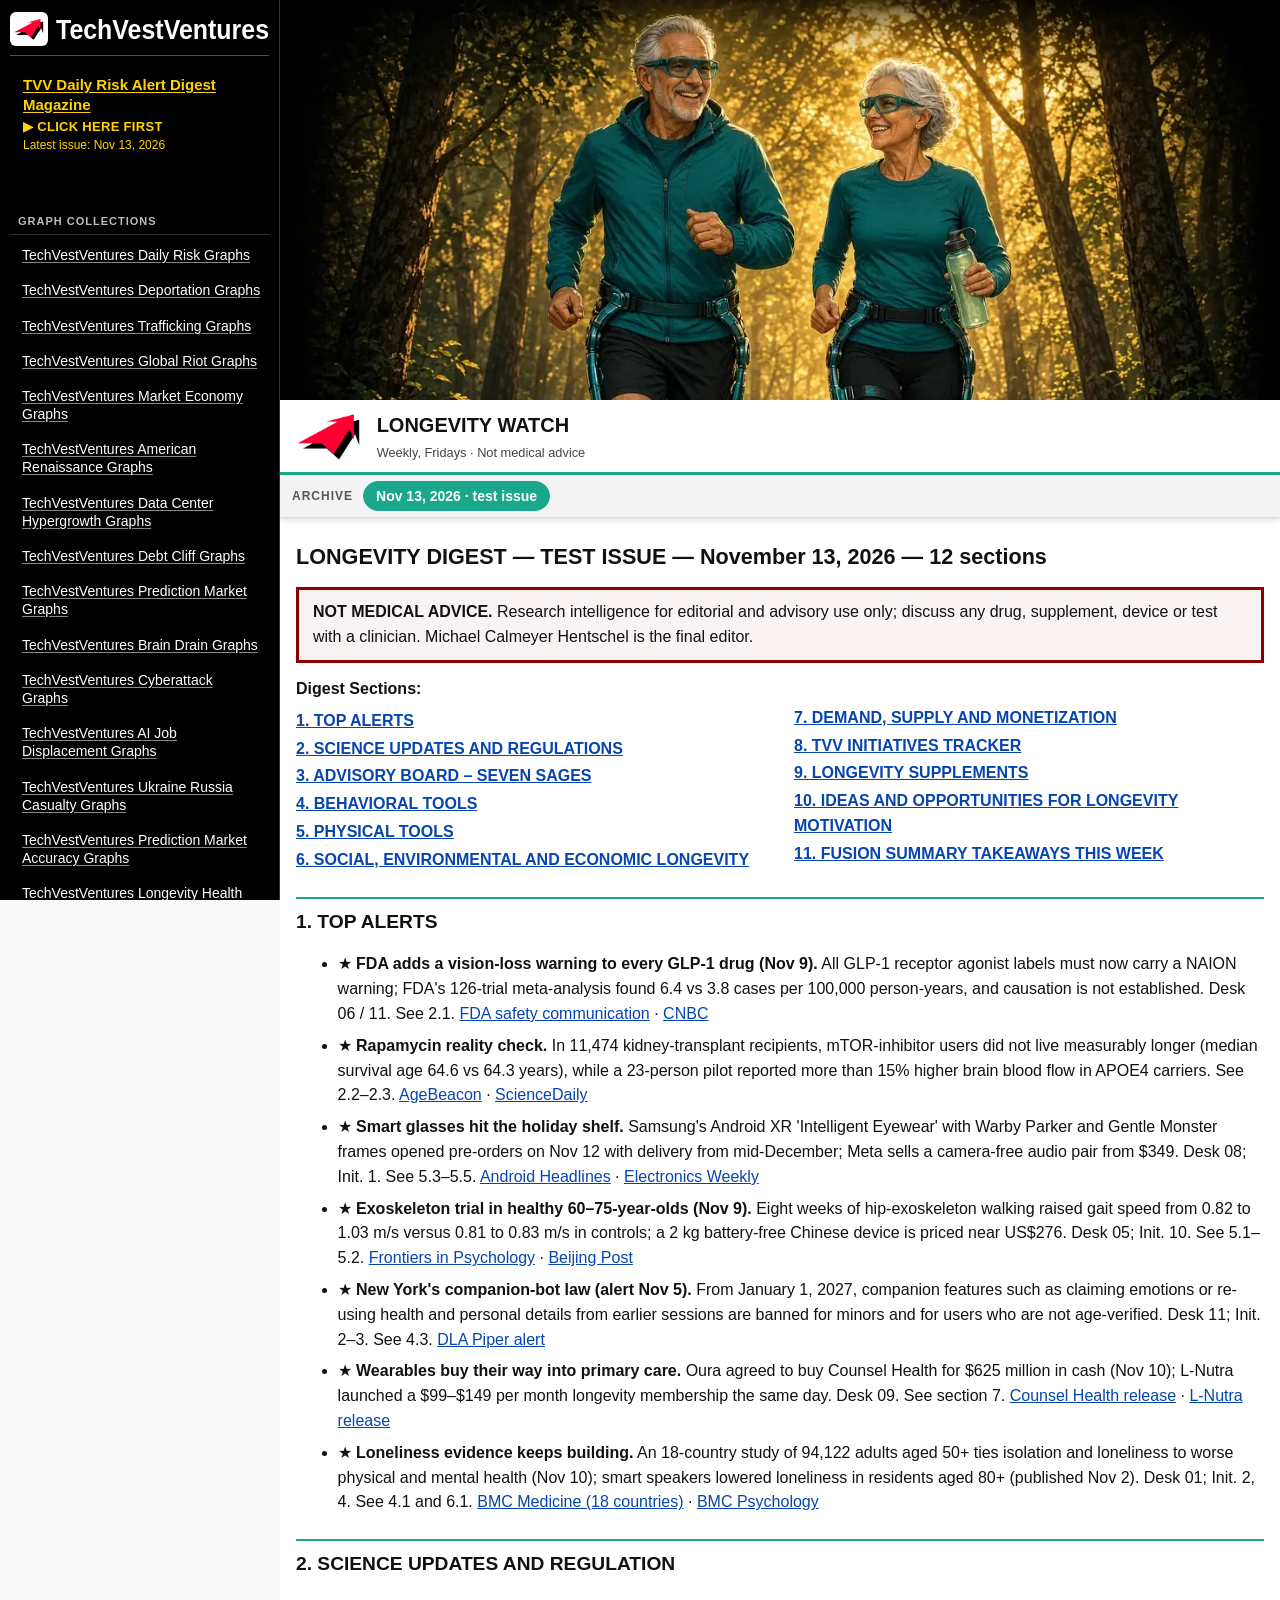
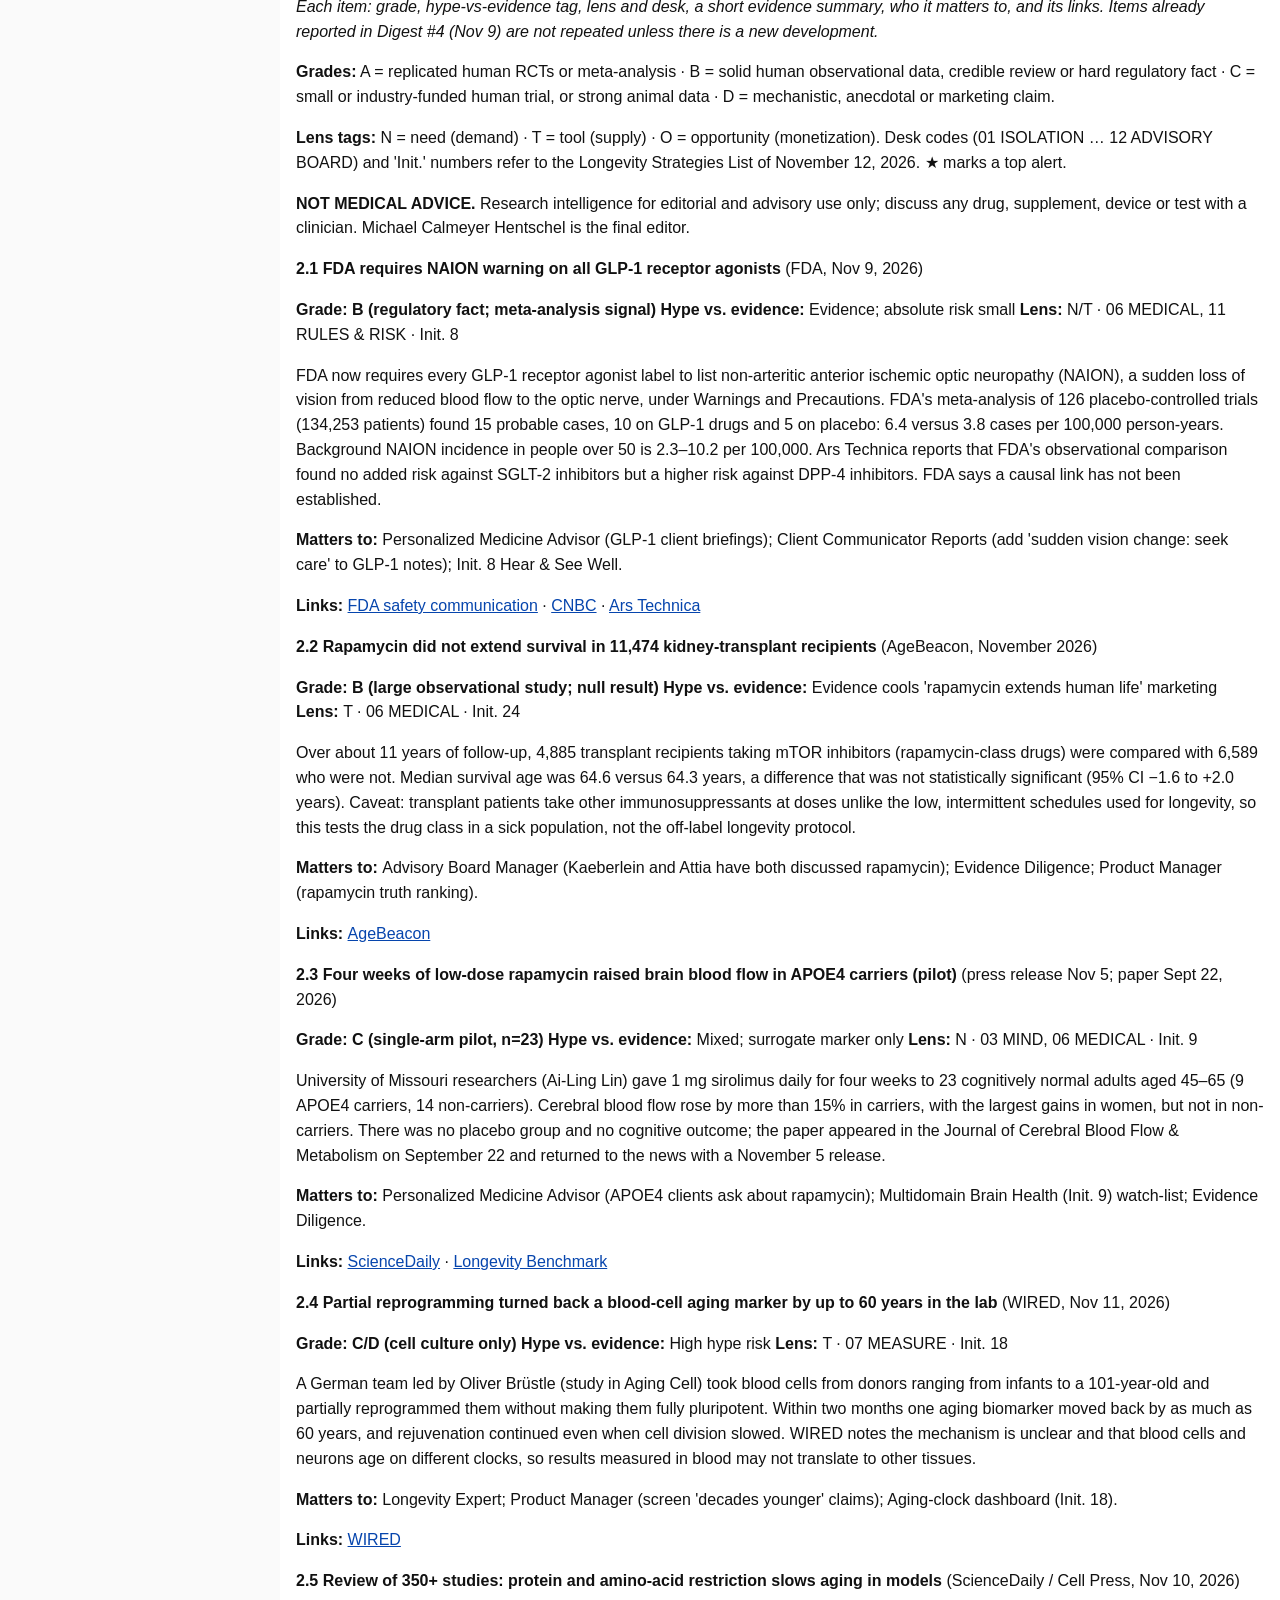
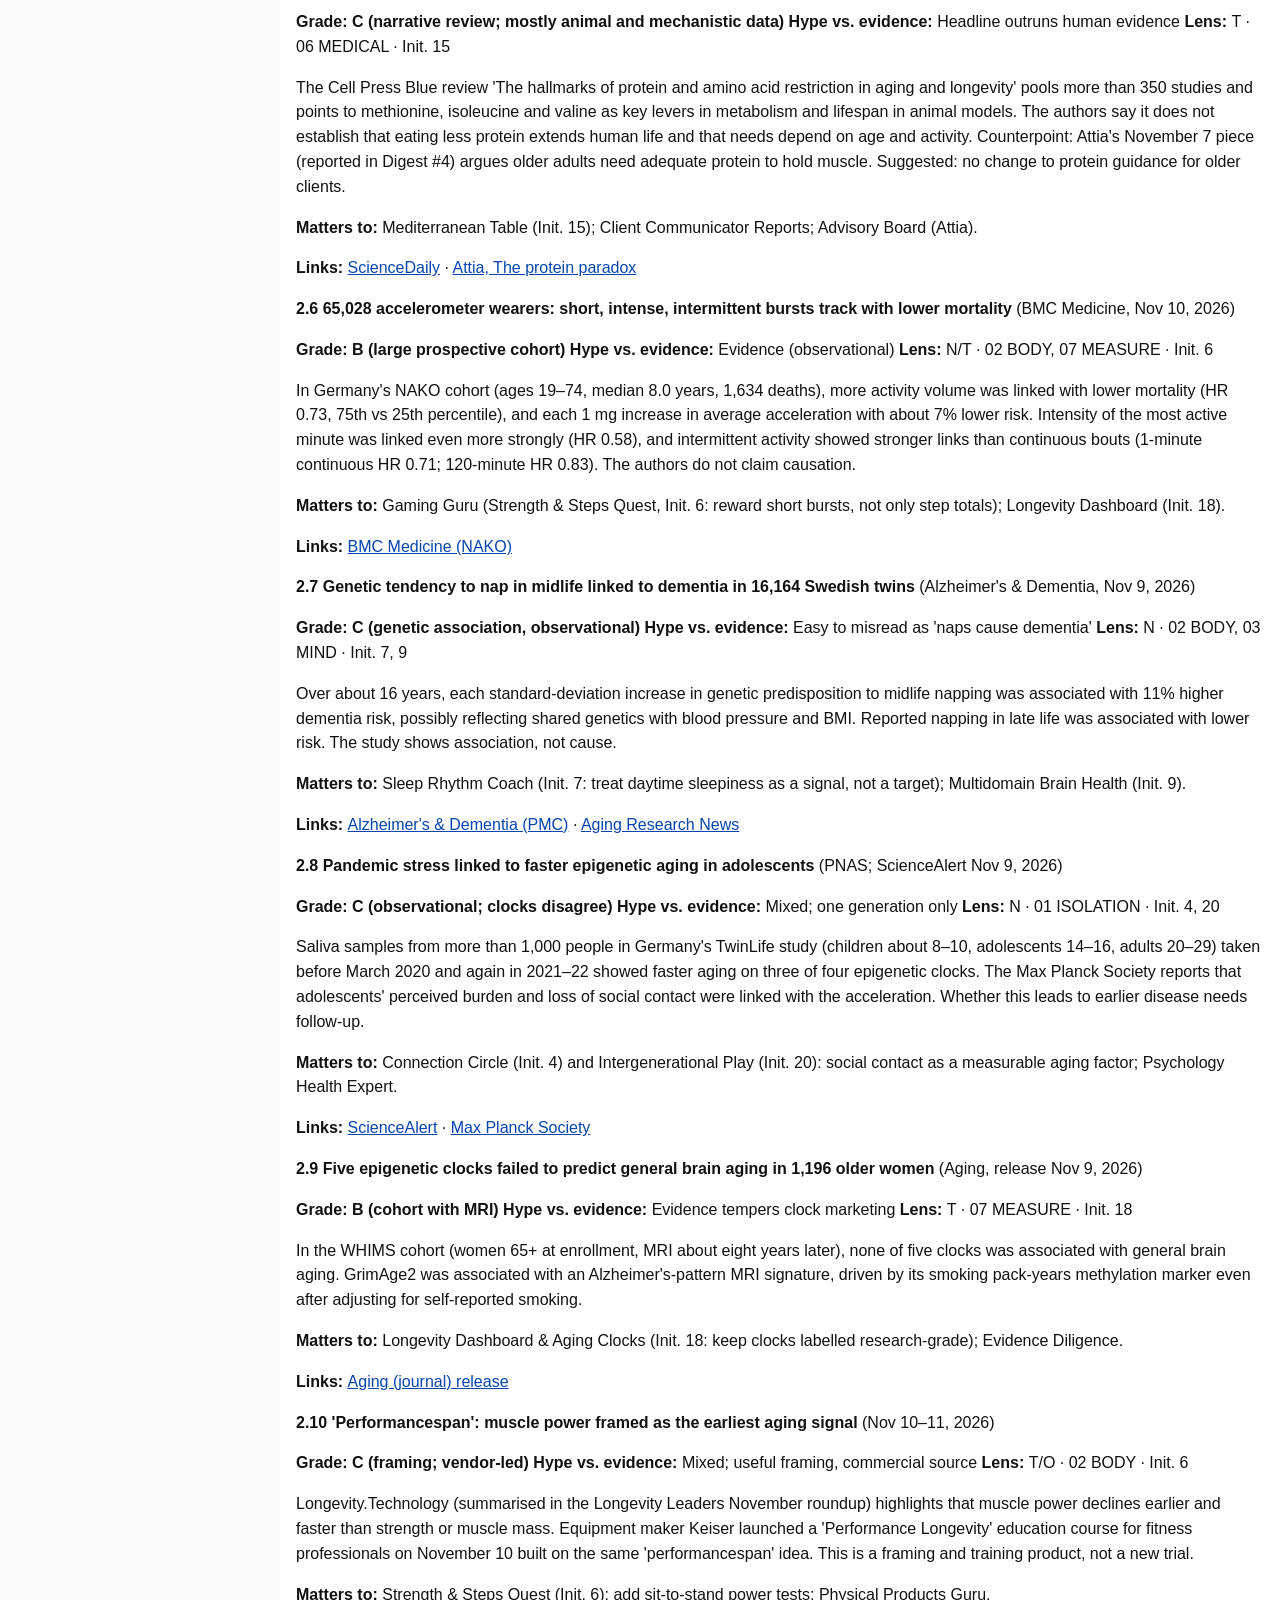
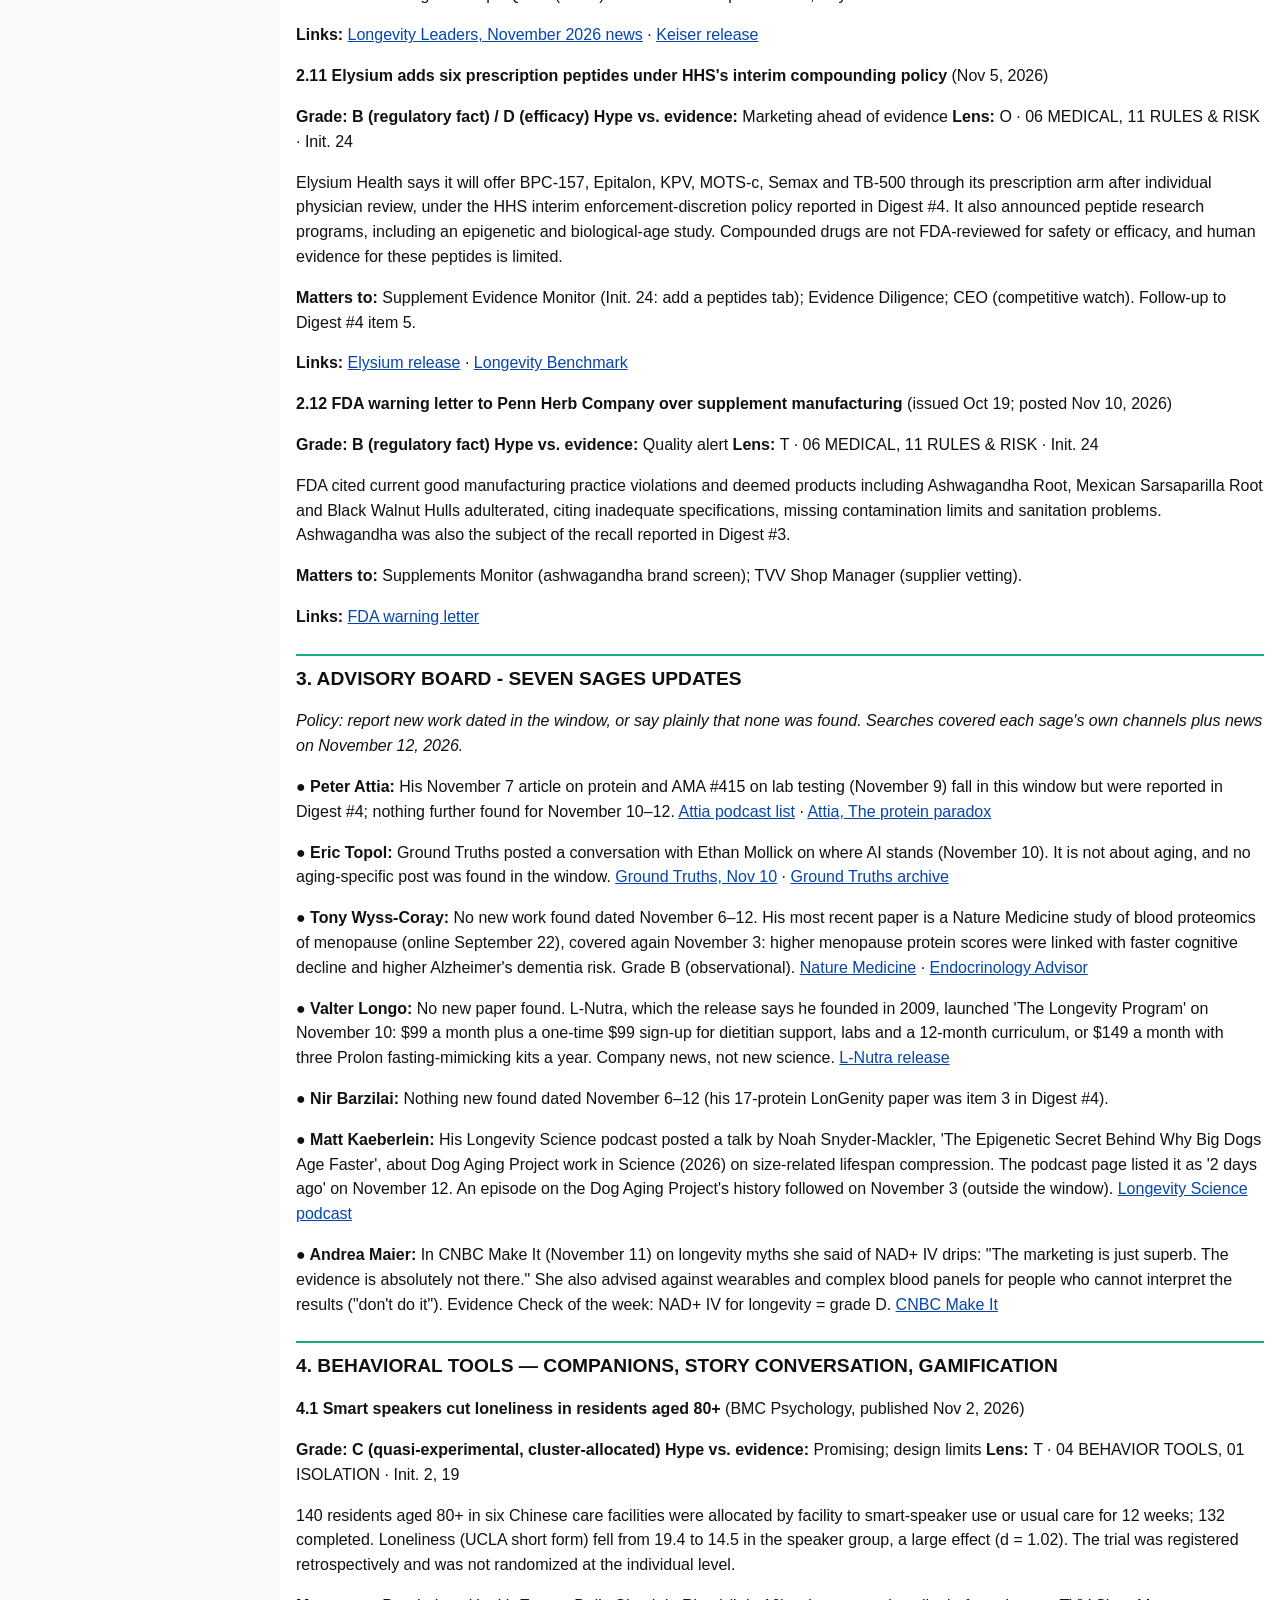
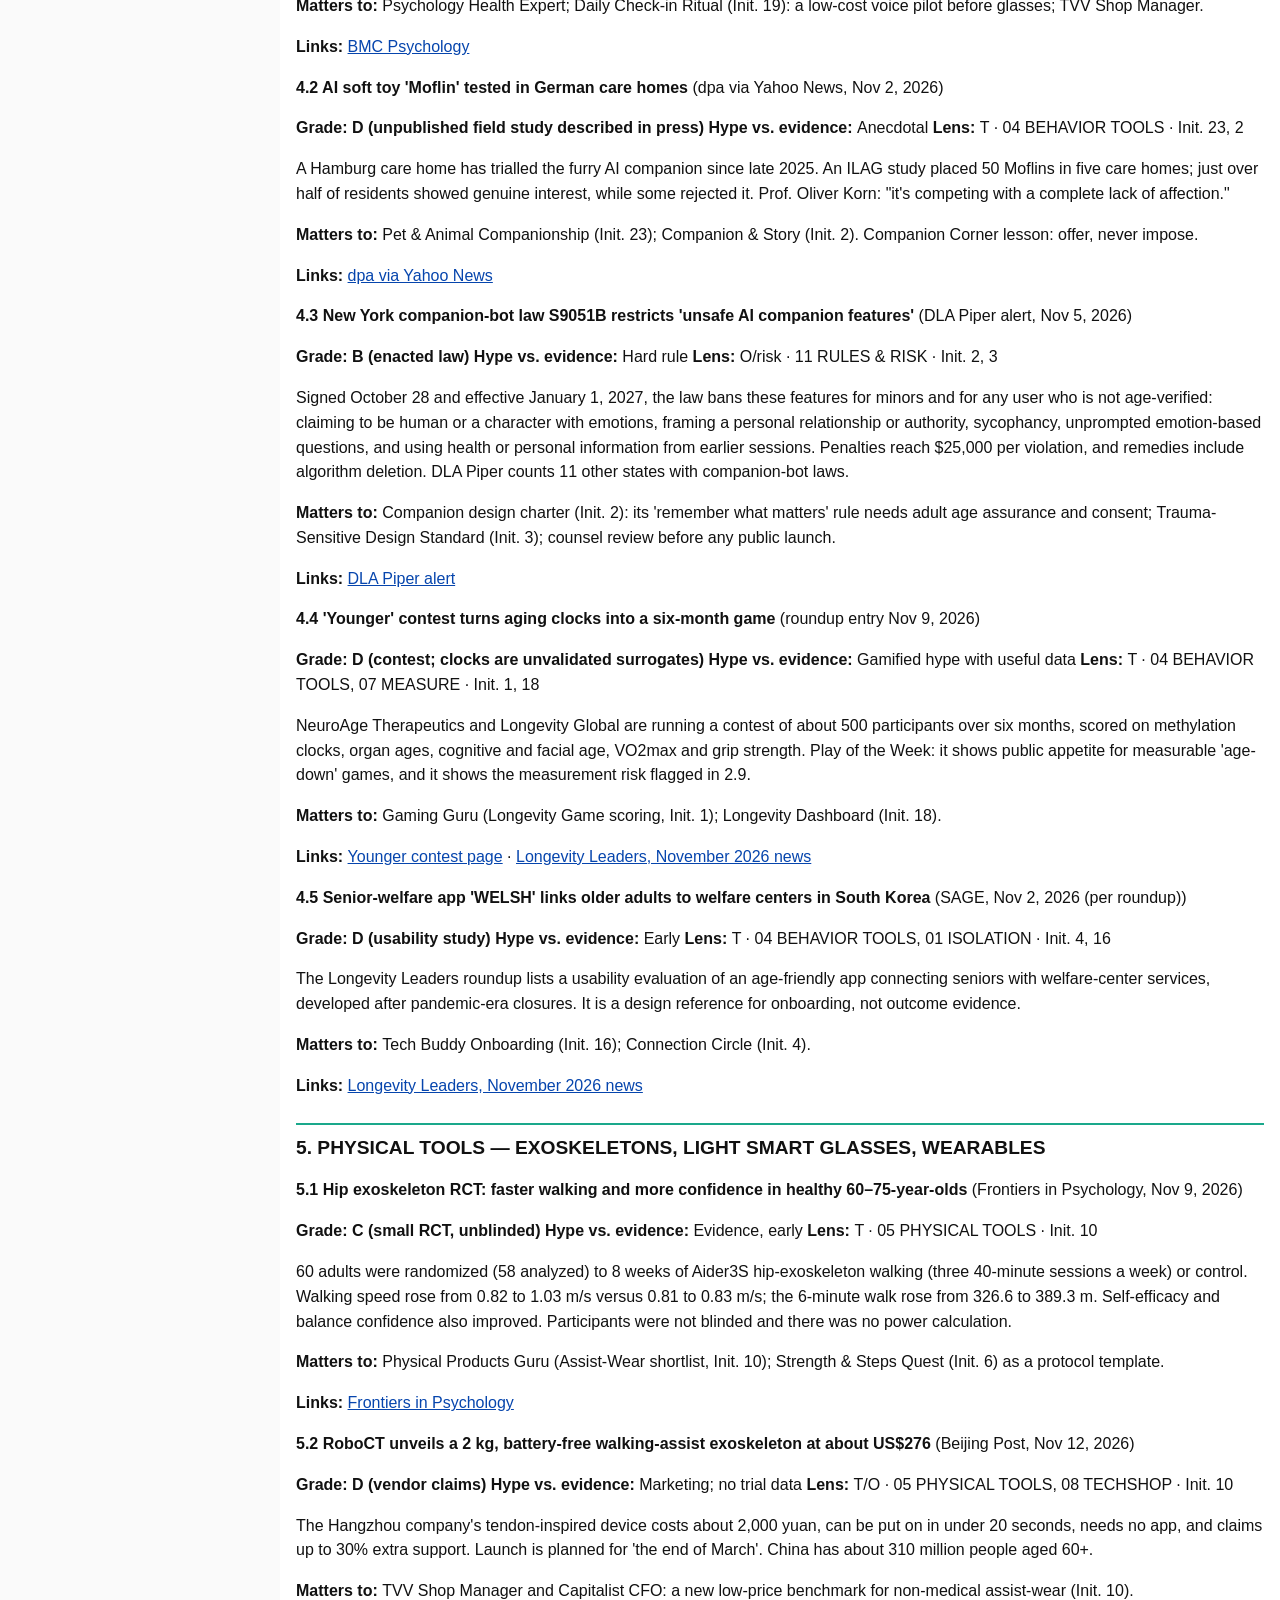
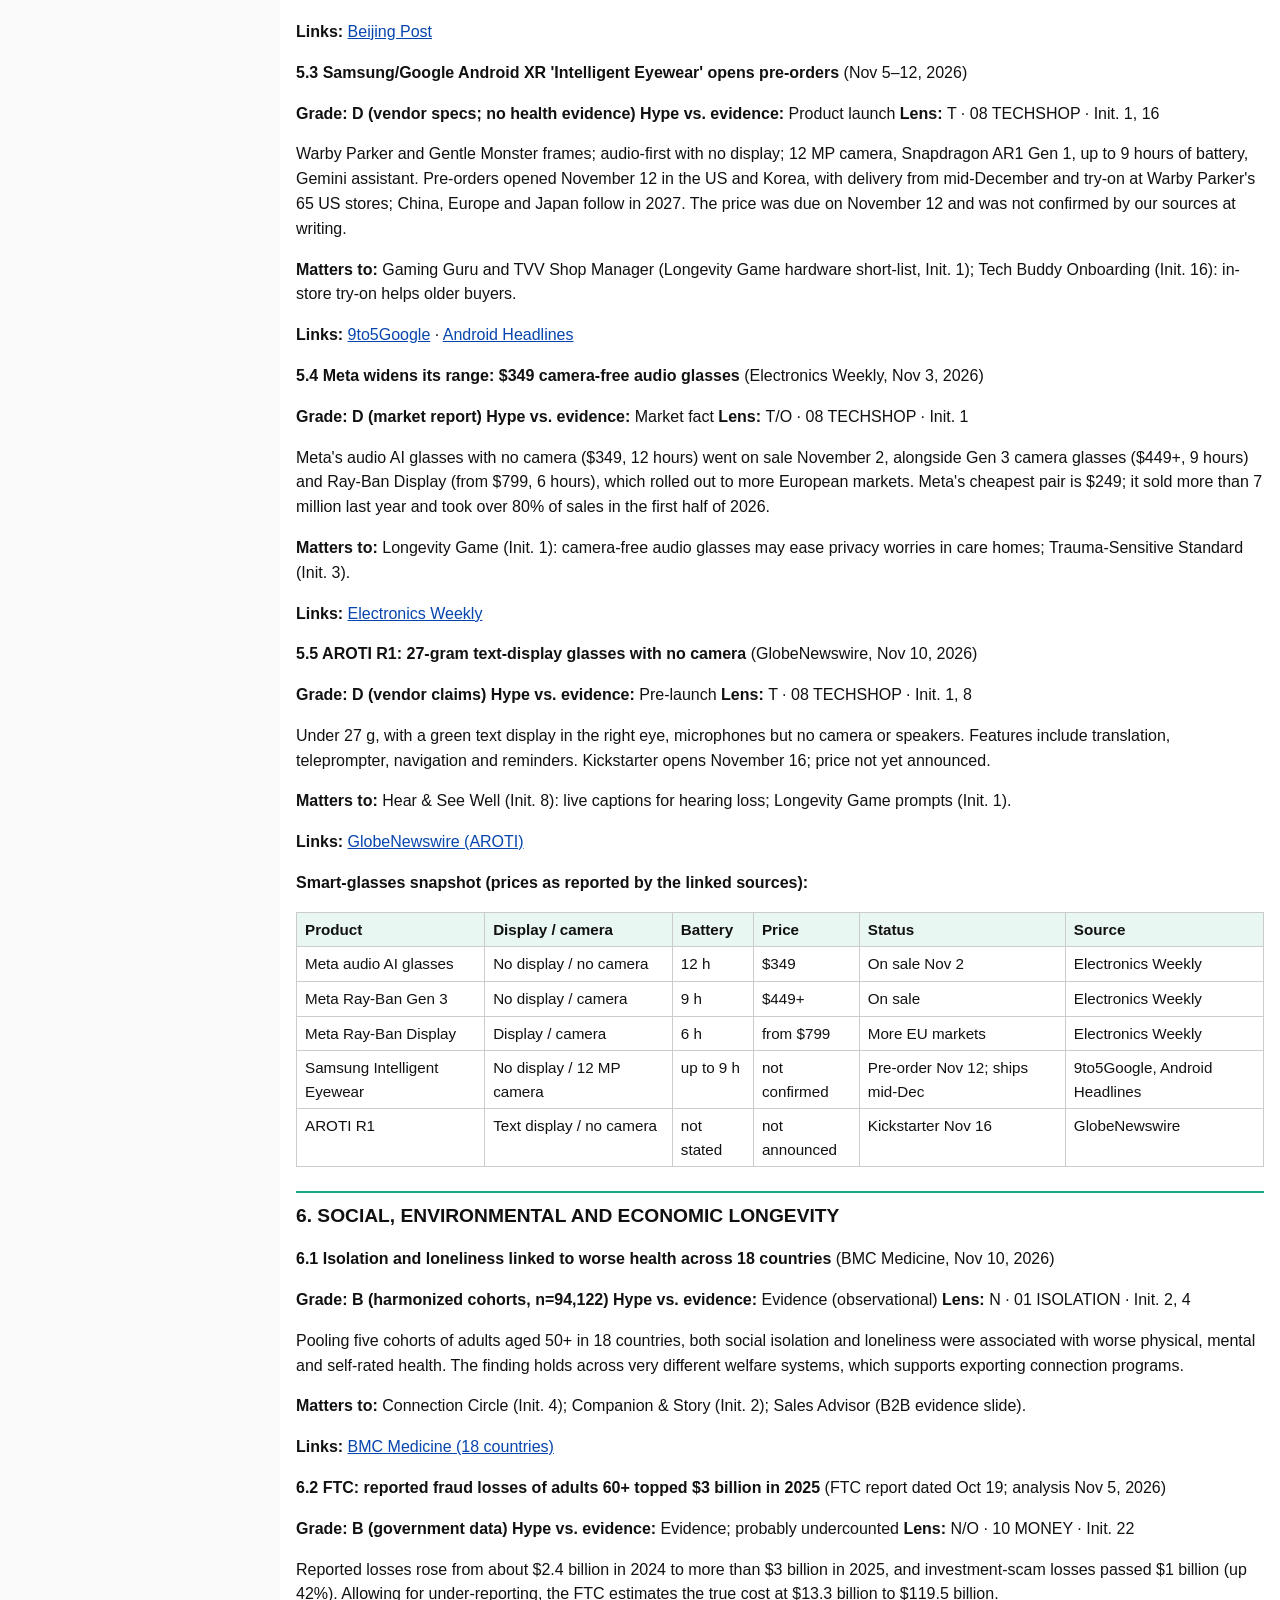
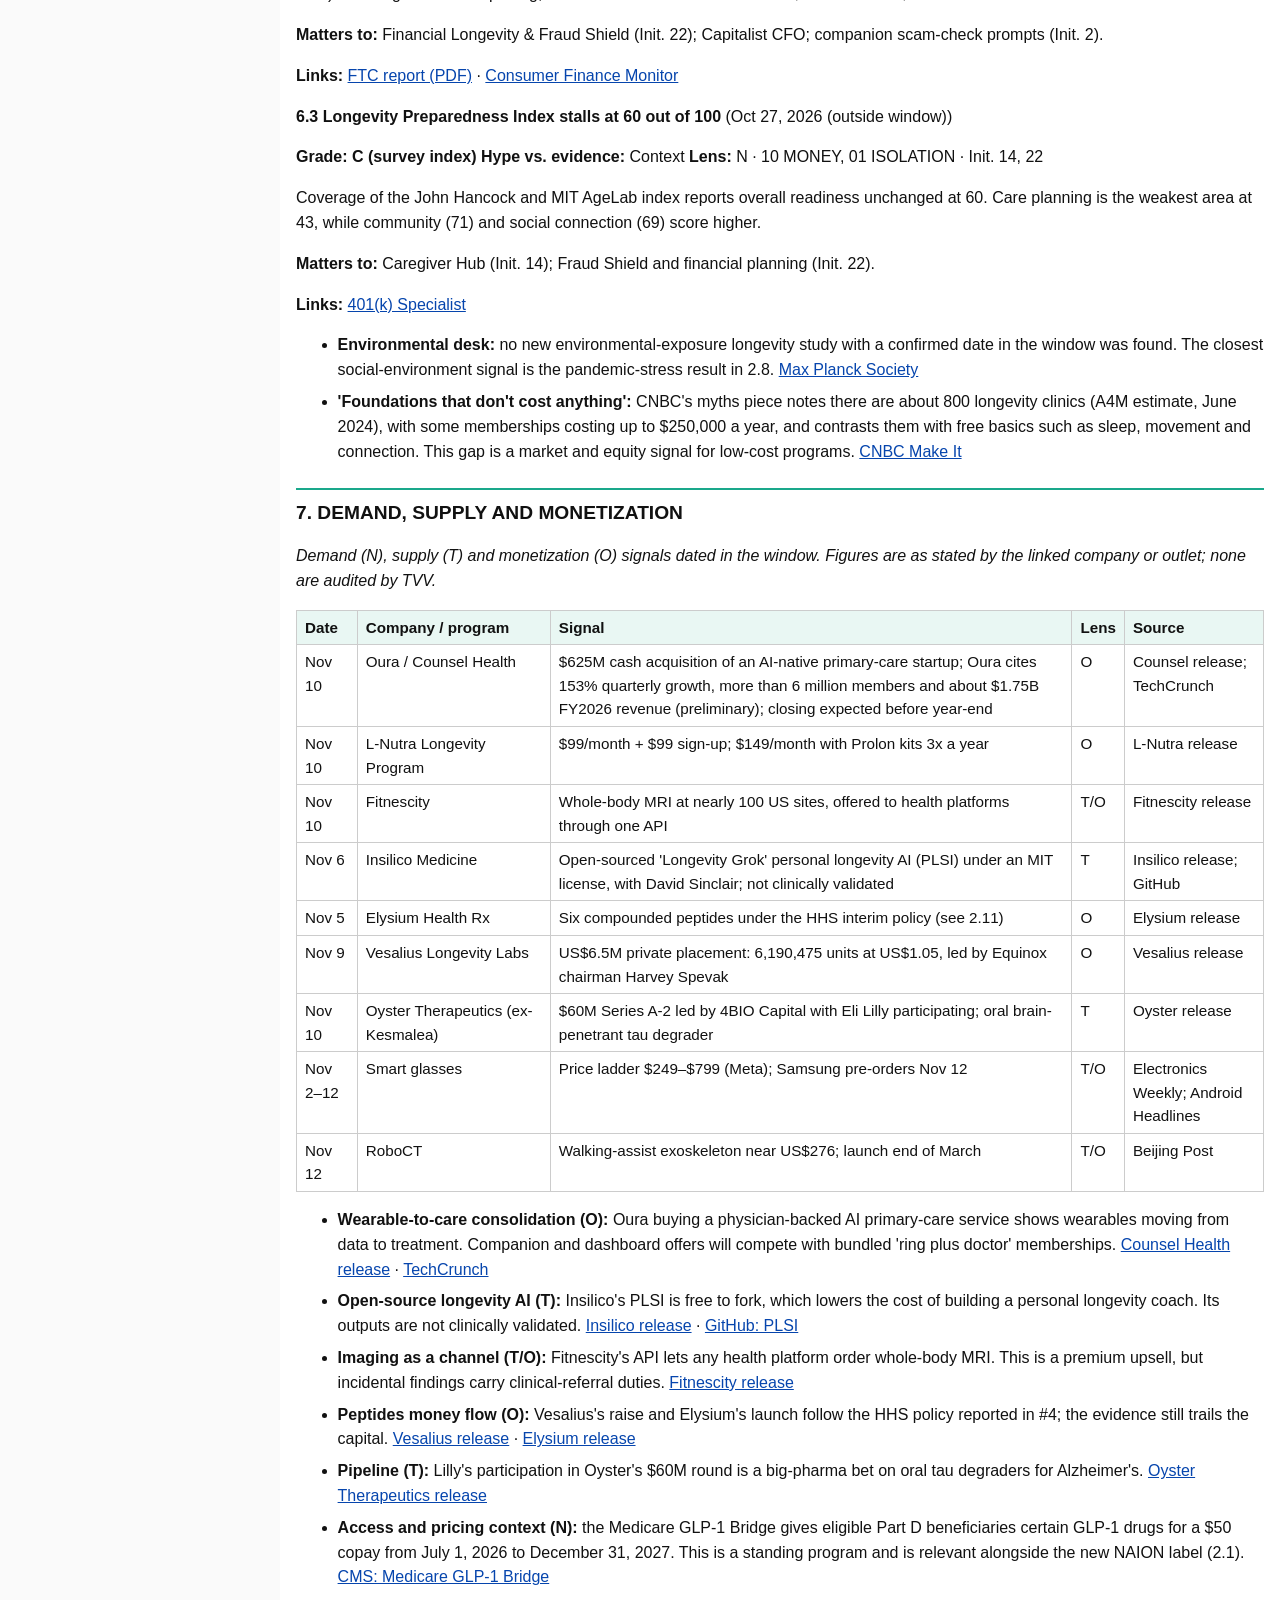
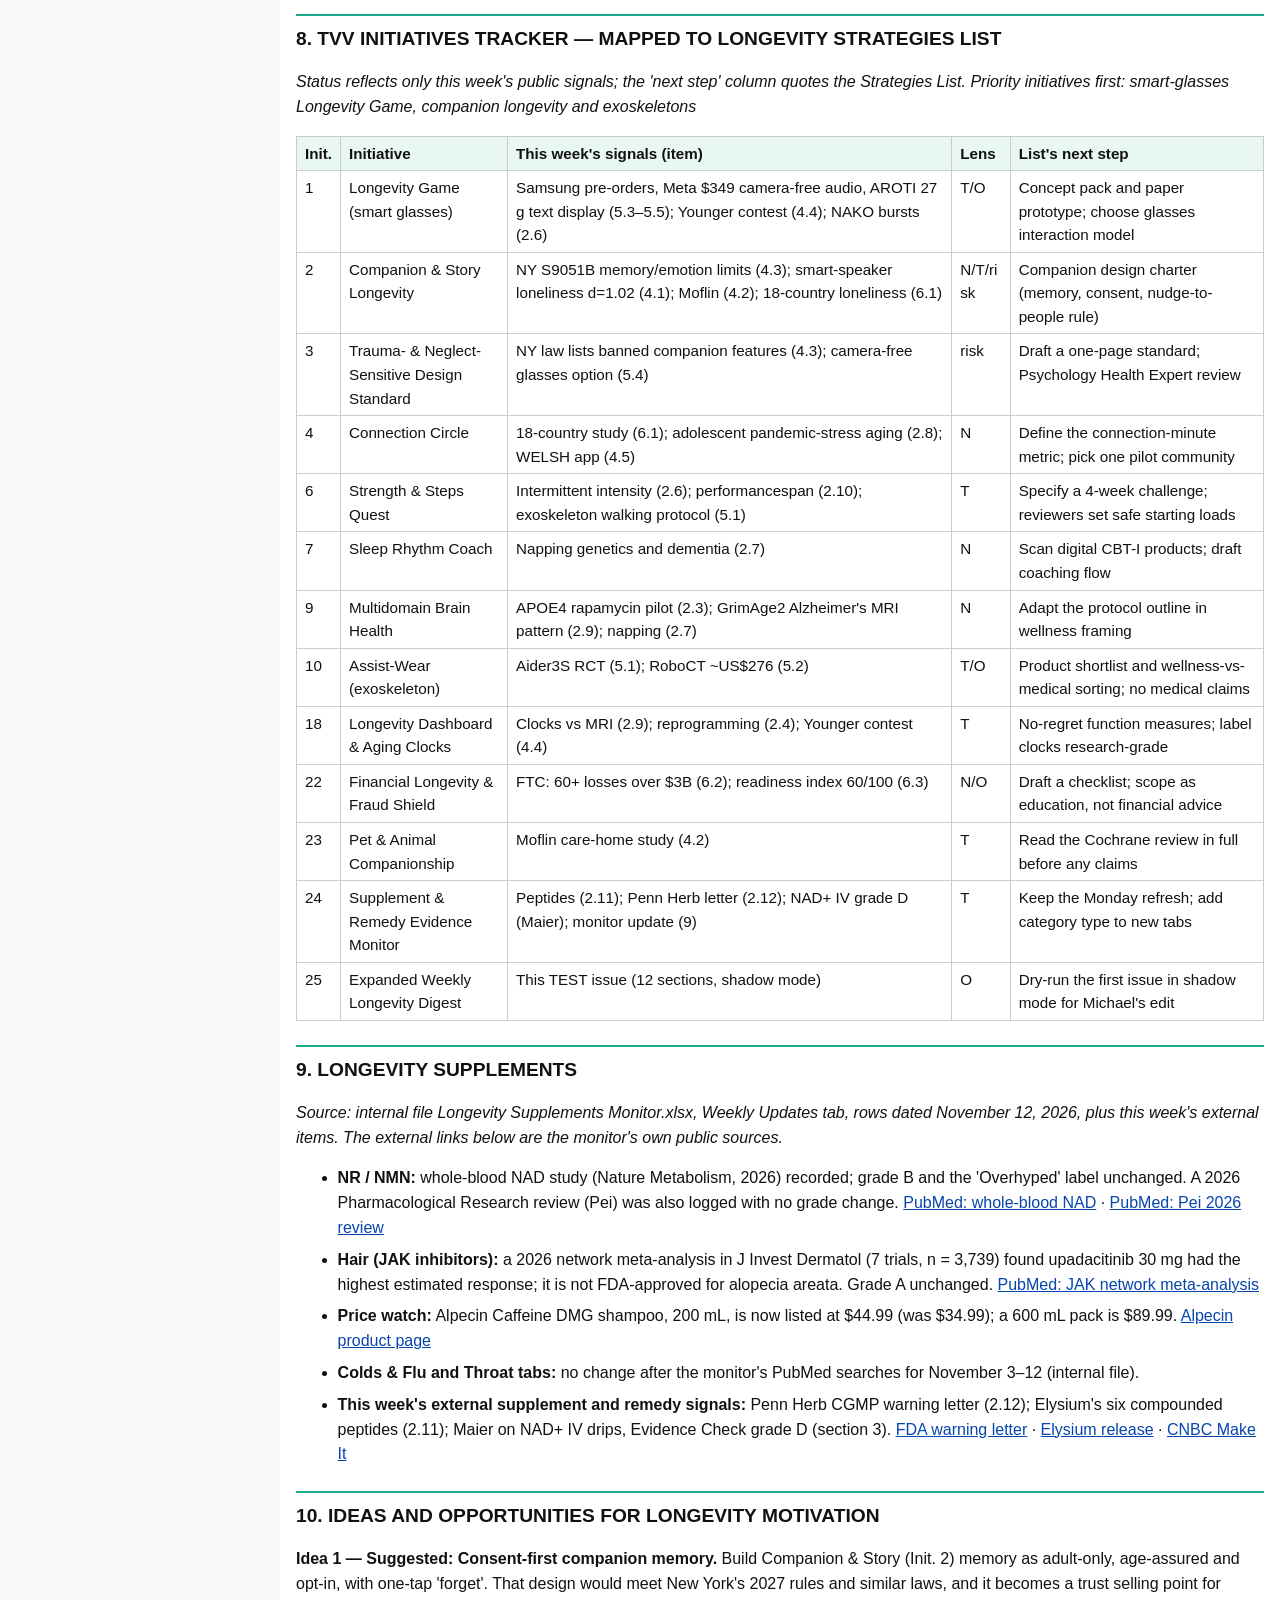
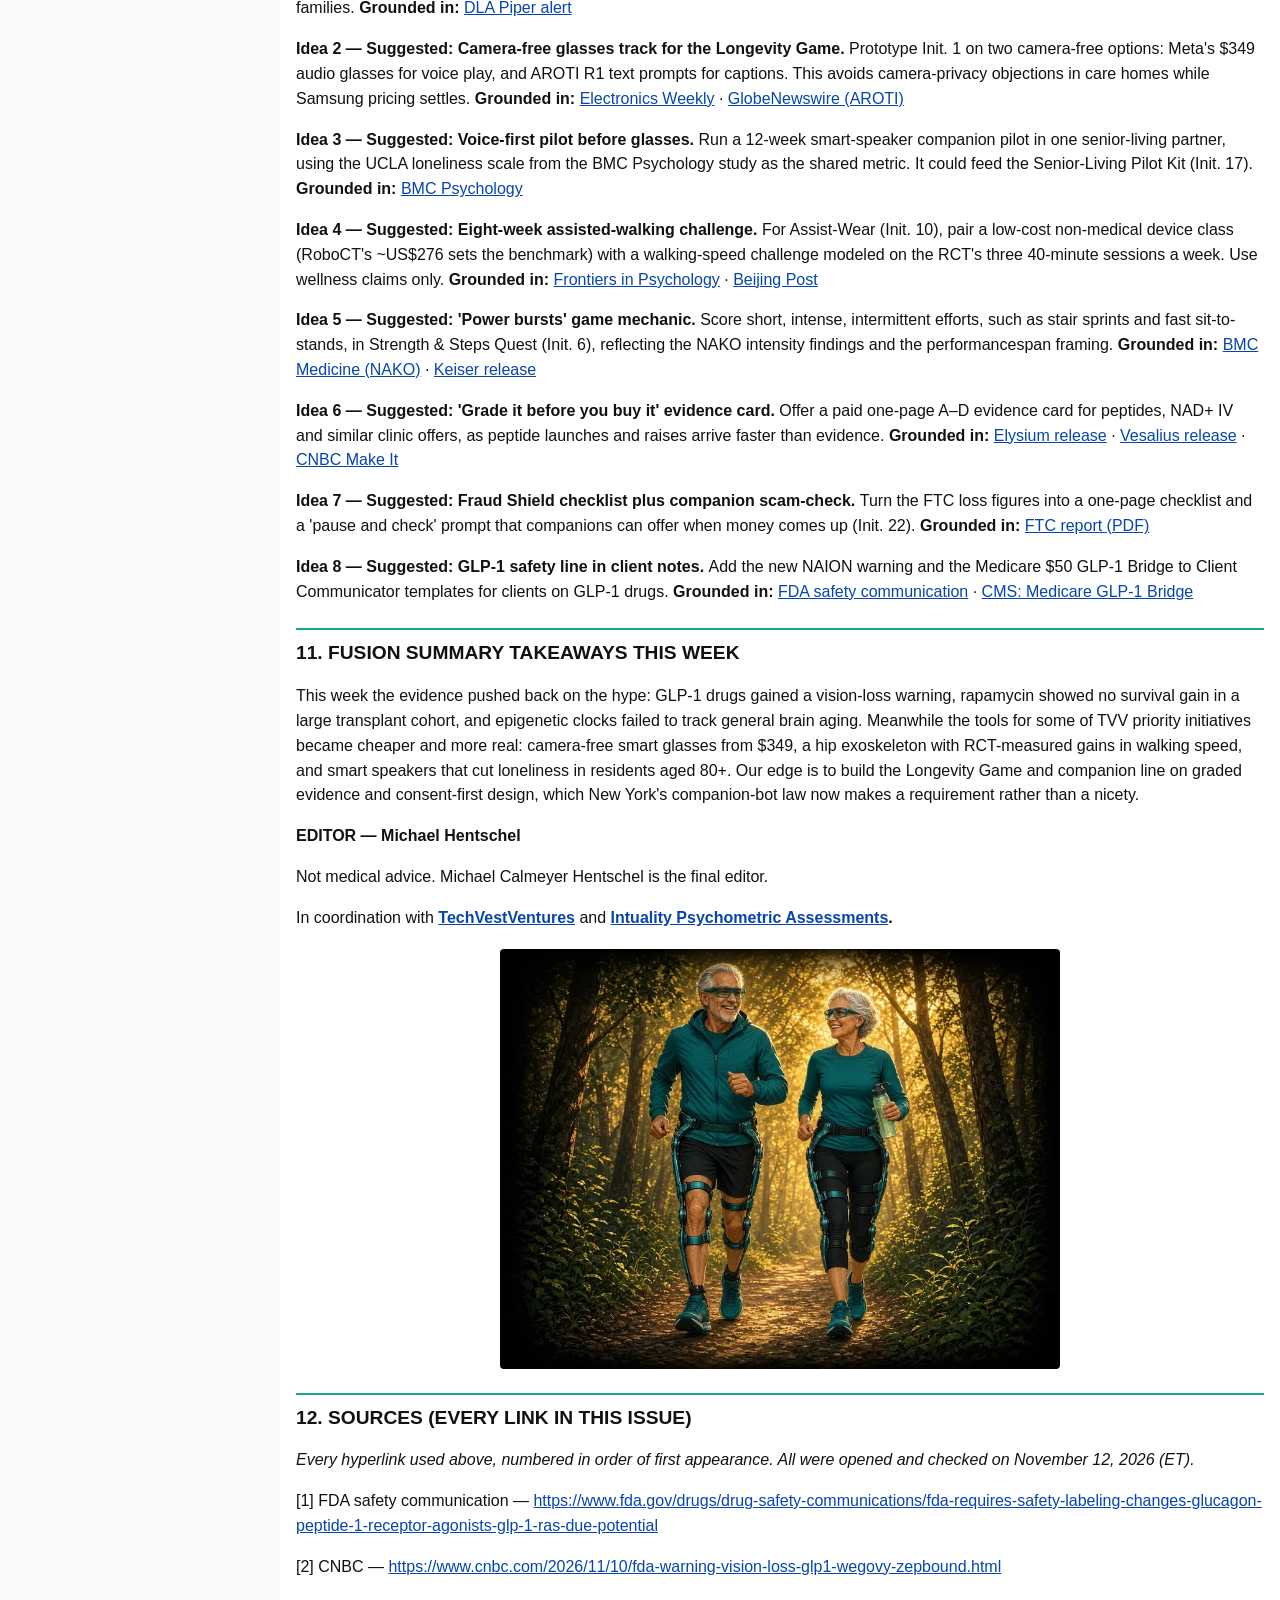
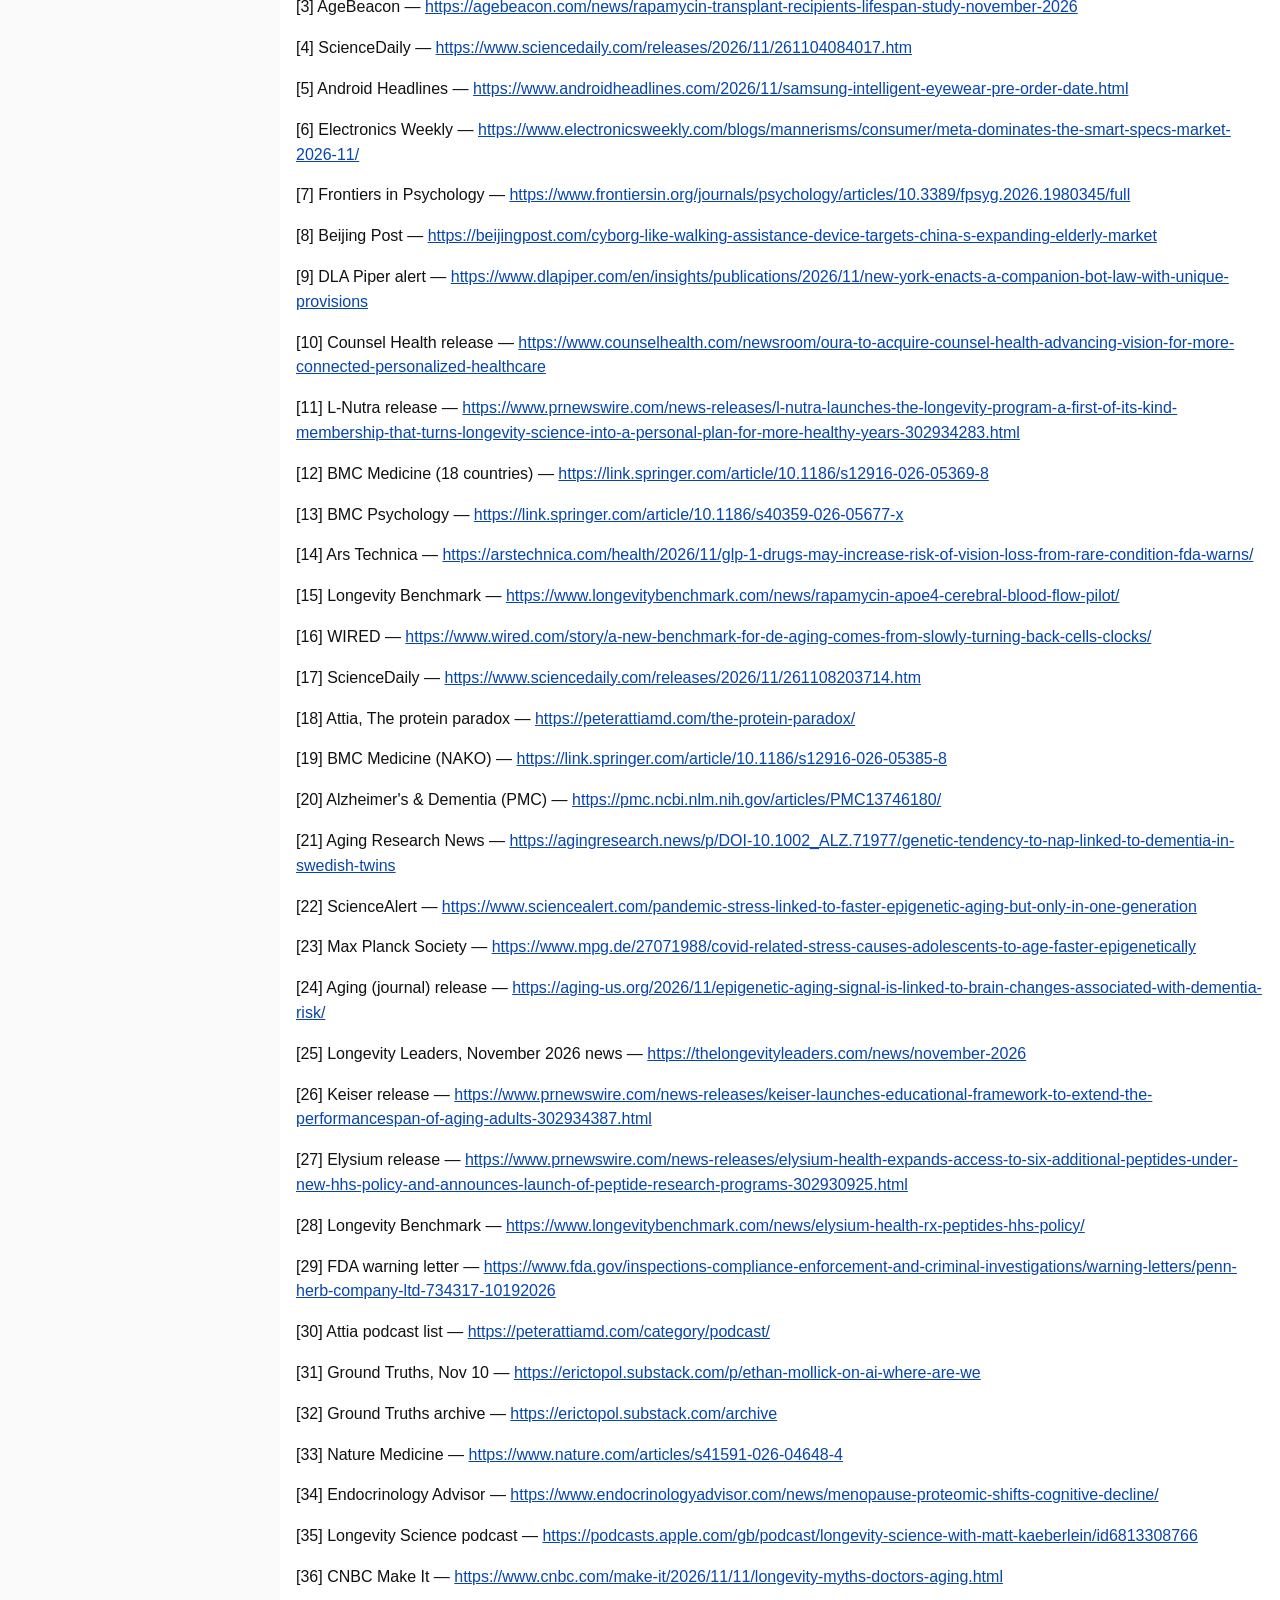
<file: index.html>
<!doctype html><html lang="en"><head><meta charset="utf-8"><meta name="viewport" content="width=device-width,initial-scale=1"><title>TVV Longevity Watch</title><meta name="description" content="Weekly longevity digest from TechVestVentures: science and regulation, behavioral and physical tools, social and economic longevity, with every source linked. Not medical advice."><meta property="og:title" content="TVV Longevity Watch"><meta property="og:image" content="https://atlantean2.github.io/tvv-longevity-watcher-digest/assets/masthead-duo3.webp"><meta property="og:description" content="Weekly longevity digest from TechVestVentures: science and regulation, behavioral and physical tools, social and economic longevity, with every source linked. Not medical advice."><meta property="og:type" content="website"><meta property="og:url" content="https://atlantean2.github.io/tvv-longevity-watcher-digest/"><link rel="icon" href="assets/favicon.svg" type="image/svg+xml"><link rel="icon" href="assets/favicon-32.png" sizes="32x32" type="image/png"><link rel="apple-touch-icon" href="assets/apple-touch-icon.png"><link rel="stylesheet" href="assets/style.css"></head><body><nav id="tvvnav" aria-label="TechVestVentures sites"><details open><summary><span class="mark"><img src="[data-uri]" alt="TechVest logo"></span><svg class="word" viewBox="0 0 214 32" preserveAspectRatio="xMinYMid meet" role="img" aria-label="TechVestVentures"><text x="0" y="26" textLength="214" lengthAdjust="spacingAndGlyphs" font-family="Arial,Helvetica,sans-serif" font-weight="700" font-size="28" fill="#fff">TechVestVentures</text></svg></summary><a class="mag" href="https://atlantean2.github.io/tvv-daily-risk-alert-digest/"><span class="t">TVV Daily Risk Alert Digest Magazine</span><span class="cta">&#9654; click here first</span><span class="sub">Latest issue: Nov 13, 2026</span></a><div class="sp2" aria-hidden="true"></div><div class="grp">Graph Collections</div><a href="https://atlantean2.github.io/tvv-daily-risk-graphs/">TechVestVentures Daily Risk Graphs</a><a href="https://atlantean2.github.io/tvv-deportation-graphs/">TechVestVentures Deportation Graphs</a><a href="https://atlantean2.github.io/tvv-trafficking-graphs/">TechVestVentures Trafficking Graphs</a><a href="https://atlantean2.github.io/tvv-global-riot-graphs/">TechVestVentures Global Riot Graphs</a><a href="https://atlantean2.github.io/tvv-market-economy-graphs/">TechVestVentures Market Economy Graphs</a><a href="https://atlantean2.github.io/tvv-american-renaissance-graphs/">TechVestVentures American Renaissance Graphs</a><a href="https://atlantean2.github.io/tvv-data-center-hypergrowth-graphs/">TechVestVentures Data Center Hypergrowth Graphs</a><a href="https://atlantean2.github.io/tvv-debt-cliff-graphs/">TechVestVentures Debt Cliff Graphs</a><a href="https://atlantean2.github.io/tvv-prediction-market-graphs/">TechVestVentures Prediction Market Graphs</a><a href="https://atlantean2.github.io/tvv-brain-drain-graphs/">TechVestVentures Brain Drain Graphs</a><a href="https://atlantean2.github.io/tvv-cyberattack-graphs/">TechVestVentures Cyberattack Graphs</a><a href="https://atlantean2.github.io/tvv-ai-job-displacement-graphs/">TechVestVentures AI Job Displacement Graphs</a><a href="https://atlantean2.github.io/tvv-ukraine-russia-casualty-graphs/">TechVestVentures Ukraine Russia Casualty Graphs</a><a href="https://atlantean2.github.io/tvv-prediction-market-accuracy-graphs/">TechVestVentures Prediction Market Accuracy Graphs</a><a href="https://atlantean2.github.io/tvv-longevity-health-graphs/">TechVestVentures Longevity Health Graphs</a><div class="sp5" aria-hidden="true"></div><div class="grp gold">Essays</div><a class="ess" href="https://atlantean2.github.io/tvv-daily-risk-alert-digest/essays/ai-job-displacement.html">AI Job Displacement</a><a class="ess" href="https://atlantean2.github.io/tvv-daily-risk-alert-digest/essays/prediction-markets.html">Prediction Markets</a><a class="ess" href="https://atlantean2.github.io/tvv-daily-risk-alert-digest/essays/ukraine-russia-casualty-claims.html">Ukraine vs Russia: Casualty Claims</a><div class="sp5" aria-hidden="true"></div><div class="grp teal">Longevity Watch</div><a class="lwd cur" href="https://atlantean2.github.io/tvv-longevity-watcher-digest/" aria-current="page"><span class="t">Longevity Watch</span><span class="cta">&#9654; weekly digest</span><span class="sub">New issue every Friday</span></a></details></nav><script>(function(){var d=document.querySelector('#tvvnav details');function f(){if(innerWidth>900)d.open=true}f();addEventListener('resize',f)})()</script><div class="banner"><img src="assets/masthead-duo3.webp" width="1152" height="864" alt="An active older couple walking a sunlit forest trail, both wearing teal exoskeleton leg supports and glasses (illustration)"></div><div id="top"><header><img class="logo" src="assets/logo.png" alt="TVV logo"><div class="grow"><h1>LONGEVITY WATCH</h1><div class="sub">Weekly, Fridays · Not medical advice</div></div></header><nav id="tabs" role="tablist" aria-label="Issue archive"><span class="al">Archive</span><button role="tab" data-d="2026-11-13" aria-selected="false">Nov 13, 2026 · test issue</button></nav></div><main id="content"><h1 class="issue-title">LONGEVITY DIGEST — TEST ISSUE — November 13, 2026 — 12 sections</h1><p class="notice"><strong>NOT MEDICAL ADVICE. </strong>Research intelligence for editorial and advisory use only; discuss any drug, supplement, device or test with a clinician. Michael Calmeyer Hentschel is the final editor. </p><p class="toc-title">Digest Sections:</p><div class="toc"><p class="toc-item"><a href="#sec-1" class="toc-link">1. TOP ALERTS</a></p><p class="toc-item"><a href="#sec-2" class="toc-link">2. SCIENCE UPDATES AND REGULATIONS</a></p><p class="toc-item"><a href="#sec-3" class="toc-link">3. ADVISORY BOARD – SEVEN SAGES</a></p><p class="toc-item"><a href="#sec-4" class="toc-link">4. BEHAVIORAL TOOLS</a></p><p class="toc-item"><a href="#sec-5" class="toc-link">5. PHYSICAL TOOLS</a></p><p class="toc-item"><a href="#sec-6" class="toc-link">6. SOCIAL, ENVIRONMENTAL AND ECONOMIC LONGEVITY</a></p><p class="toc-item"><a href="#sec-7" class="toc-link">7. DEMAND, SUPPLY AND MONETIZATION</a></p><p class="toc-item"><a href="#sec-8" class="toc-link">8. TVV INITIATIVES TRACKER</a></p><p class="toc-item"><a href="#sec-9" class="toc-link">9. LONGEVITY SUPPLEMENTS</a></p><p class="toc-item"><a href="#sec-10" class="toc-link">10. IDEAS AND OPPORTUNITIES FOR LONGEVITY MOTIVATION</a></p><p class="toc-item"><a href="#sec-11" class="toc-link">11. FUSION SUMMARY TAKEAWAYS THIS WEEK</a></p></div><h2 class="desk" id="sec-1">1. TOP ALERTS</h2><ul class="items"><li>★ <strong>FDA adds a vision-loss warning to every GLP-1 drug (Nov 9).</strong> All GLP-1 receptor agonist labels must now carry a NAION warning; FDA's 126-trial meta-analysis found 6.4 vs 3.8 cases per 100,000 person-years, and causation is not established. Desk 06 / 11. See 2.1.  <a href="https://www.fda.gov/drugs/drug-safety-communications/fda-requires-safety-labeling-changes-glucagon-peptide-1-receptor-agonists-glp-1-ras-due-potential" target="_blank" rel="noopener">FDA safety communication</a> · <a href="https://www.cnbc.com/2026/11/10/fda-warning-vision-loss-glp1-wegovy-zepbound.html" target="_blank" rel="noopener">CNBC</a></li><li>★ <strong>Rapamycin reality check.</strong> In 11,474 kidney-transplant recipients, mTOR-inhibitor users did not live measurably longer (median survival age 64.6 vs 64.3 years), while a 23-person pilot reported more than 15% higher brain blood flow in APOE4 carriers. See 2.2–2.3.  <a href="https://agebeacon.com/news/rapamycin-transplant-recipients-lifespan-study-november-2026" target="_blank" rel="noopener">AgeBeacon</a> · <a href="https://www.sciencedaily.com/releases/2026/11/261104084017.htm" target="_blank" rel="noopener">ScienceDaily</a></li><li>★ <strong>Smart glasses hit the holiday shelf.</strong> Samsung's Android XR 'Intelligent Eyewear' with Warby Parker and Gentle Monster frames opened pre-orders on Nov 12 with delivery from mid-December; Meta sells a camera-free audio pair from $349. Desk 08; Init. 1. See 5.3–5.5.  <a href="https://www.androidheadlines.com/2026/11/samsung-intelligent-eyewear-pre-order-date.html" target="_blank" rel="noopener">Android Headlines</a> · <a href="https://www.electronicsweekly.com/blogs/mannerisms/consumer/meta-dominates-the-smart-specs-market-2026-11/" target="_blank" rel="noopener">Electronics Weekly</a></li><li>★ <strong>Exoskeleton trial in healthy 60–75-year-olds (Nov 9).</strong> Eight weeks of hip-exoskeleton walking raised gait speed from 0.82 to 1.03 m/s versus 0.81 to 0.83 m/s in controls; a 2 kg battery-free Chinese device is priced near US$276. Desk 05; Init. 10. See 5.1–5.2.  <a href="https://www.frontiersin.org/journals/psychology/articles/10.3389/fpsyg.2026.1980345/full" target="_blank" rel="noopener">Frontiers in Psychology</a> · <a href="https://beijingpost.com/cyborg-like-walking-assistance-device-targets-china-s-expanding-elderly-market" target="_blank" rel="noopener">Beijing Post</a></li><li>★ <strong>New York's companion-bot law (alert Nov 5).</strong> From January 1, 2027, companion features such as claiming emotions or re-using health and personal details from earlier sessions are banned for minors and for users who are not age-verified. Desk 11; Init. 2–3. See 4.3.  <a href="https://www.dlapiper.com/en/insights/publications/2026/11/new-york-enacts-a-companion-bot-law-with-unique-provisions" target="_blank" rel="noopener">DLA Piper alert</a></li><li>★ <strong>Wearables buy their way into primary care.</strong> Oura agreed to buy Counsel Health for $625 million in cash (Nov 10); L-Nutra launched a $99–$149 per month longevity membership the same day. Desk 09. See section 7.  <a href="https://www.counselhealth.com/newsroom/oura-to-acquire-counsel-health-advancing-vision-for-more-connected-personalized-healthcare" target="_blank" rel="noopener">Counsel Health release</a> · <a href="https://www.prnewswire.com/news-releases/l-nutra-launches-the-longevity-program-a-first-of-its-kind-membership-that-turns-longevity-science-into-a-personal-plan-for-more-healthy-years-302934283.html" target="_blank" rel="noopener">L-Nutra release</a></li><li>★ <strong>Loneliness evidence keeps building.</strong> An 18-country study of 94,122 adults aged 50+ ties isolation and loneliness to worse physical and mental health (Nov 10); smart speakers lowered loneliness in residents aged 80+ (published Nov 2). Desk 01; Init. 2, 4. See 4.1 and 6.1.  <a href="https://link.springer.com/article/10.1186/s12916-026-05369-8" target="_blank" rel="noopener">BMC Medicine (18 countries)</a> · <a href="https://link.springer.com/article/10.1186/s40359-026-05677-x" target="_blank" rel="noopener">BMC Psychology</a></li></ul><h2 class="desk" id="sec-2">2. SCIENCE UPDATES AND REGULATION</h2><p><em>Each item: grade, hype-vs-evidence tag, lens and desk, a short evidence summary, who it matters to, and its links. Items already reported in Digest #4 (Nov 9) are not repeated unless there is a new development.</em></p><p><strong>Grades:</strong> A = replicated human RCTs or meta-analysis · B = solid human observational data, credible review or hard regulatory fact · C = small or industry-funded human trial, or strong animal data · D = mechanistic, anecdotal or marketing claim.</p><p><strong>Lens tags:</strong> N = need (demand) · T = tool (supply) · O = opportunity (monetization). Desk codes (01 ISOLATION … 12 ADVISORY BOARD) and 'Init.' numbers refer to the Longevity Strategies List of November 12, 2026. ★ marks a top alert.</p><p><strong>NOT MEDICAL ADVICE. </strong>Research intelligence for editorial and advisory use only; discuss any drug, supplement, device or test with a clinician. Michael Calmeyer Hentschel is the final editor. </p><p><strong>2.1  FDA requires NAION warning on all GLP-1 receptor agonists</strong>  (FDA, Nov 9, 2026)</p><p><strong>Grade: B (regulatory fact; meta-analysis signal)     Hype vs. evidence: </strong>Evidence; absolute risk small<strong>     Lens: </strong>N/T · 06 MEDICAL, 11 RULES &amp; RISK · Init. 8</p><p>FDA now requires every GLP-1 receptor agonist label to list non-arteritic anterior ischemic optic neuropathy (NAION), a sudden loss of vision from reduced blood flow to the optic nerve, under Warnings and Precautions. FDA's meta-analysis of 126 placebo-controlled trials (134,253 patients) found 15 probable cases, 10 on GLP-1 drugs and 5 on placebo: 6.4 versus 3.8 cases per 100,000 person-years. Background NAION incidence in people over 50 is 2.3–10.2 per 100,000. Ars Technica reports that FDA's observational comparison found no added risk against SGLT-2 inhibitors but a higher risk against DPP-4 inhibitors. FDA says a causal link has not been established.</p><p><strong>Matters to: </strong>Personalized Medicine Advisor (GLP-1 client briefings); Client Communicator Reports (add 'sudden vision change: seek care' to GLP-1 notes); Init. 8 Hear &amp; See Well.</p><p><strong>Links: </strong><a href="https://www.fda.gov/drugs/drug-safety-communications/fda-requires-safety-labeling-changes-glucagon-peptide-1-receptor-agonists-glp-1-ras-due-potential" target="_blank" rel="noopener">FDA safety communication</a> · <a href="https://www.cnbc.com/2026/11/10/fda-warning-vision-loss-glp1-wegovy-zepbound.html" target="_blank" rel="noopener">CNBC</a> · <a href="https://arstechnica.com/health/2026/11/glp-1-drugs-may-increase-risk-of-vision-loss-from-rare-condition-fda-warns/" target="_blank" rel="noopener">Ars Technica</a></p><p><strong>2.2  Rapamycin did not extend survival in 11,474 kidney-transplant recipients</strong>  (AgeBeacon, November 2026)</p><p><strong>Grade: B (large observational study; null result)     Hype vs. evidence: </strong>Evidence cools 'rapamycin extends human life' marketing<strong>     Lens: </strong>T · 06 MEDICAL · Init. 24</p><p>Over about 11 years of follow-up, 4,885 transplant recipients taking mTOR inhibitors (rapamycin-class drugs) were compared with 6,589 who were not. Median survival age was 64.6 versus 64.3 years, a difference that was not statistically significant (95% CI −1.6 to +2.0 years). Caveat: transplant patients take other immunosuppressants at doses unlike the low, intermittent schedules used for longevity, so this tests the drug class in a sick population, not the off-label longevity protocol.</p><p><strong>Matters to: </strong>Advisory Board Manager (Kaeberlein and Attia have both discussed rapamycin); Evidence Diligence; Product Manager (rapamycin truth ranking).</p><p><strong>Links: </strong><a href="https://agebeacon.com/news/rapamycin-transplant-recipients-lifespan-study-november-2026" target="_blank" rel="noopener">AgeBeacon</a></p><p><strong>2.3  Four weeks of low-dose rapamycin raised brain blood flow in APOE4 carriers (pilot)</strong>  (press release Nov 5; paper Sept 22, 2026)</p><p><strong>Grade: C (single-arm pilot, n=23)     Hype vs. evidence: </strong>Mixed; surrogate marker only<strong>     Lens: </strong>N · 03 MIND, 06 MEDICAL · Init. 9</p><p>University of Missouri researchers (Ai-Ling Lin) gave 1 mg sirolimus daily for four weeks to 23 cognitively normal adults aged 45–65 (9 APOE4 carriers, 14 non-carriers). Cerebral blood flow rose by more than 15% in carriers, with the largest gains in women, but not in non-carriers. There was no placebo group and no cognitive outcome; the paper appeared in the Journal of Cerebral Blood Flow &amp; Metabolism on September 22 and returned to the news with a November 5 release.</p><p><strong>Matters to: </strong>Personalized Medicine Advisor (APOE4 clients ask about rapamycin); Multidomain Brain Health (Init. 9) watch-list; Evidence Diligence.</p><p><strong>Links: </strong><a href="https://www.sciencedaily.com/releases/2026/11/261104084017.htm" target="_blank" rel="noopener">ScienceDaily</a> · <a href="https://www.longevitybenchmark.com/news/rapamycin-apoe4-cerebral-blood-flow-pilot/" target="_blank" rel="noopener">Longevity Benchmark</a></p><p><strong>2.4  Partial reprogramming turned back a blood-cell aging marker by up to 60 years in the lab</strong>  (WIRED, Nov 11, 2026)</p><p><strong>Grade: C/D (cell culture only)     Hype vs. evidence: </strong>High hype risk<strong>     Lens: </strong>T · 07 MEASURE · Init. 18</p><p>A German team led by Oliver Brüstle (study in Aging Cell) took blood cells from donors ranging from infants to a 101-year-old and partially reprogrammed them without making them fully pluripotent. Within two months one aging biomarker moved back by as much as 60 years, and rejuvenation continued even when cell division slowed. WIRED notes the mechanism is unclear and that blood cells and neurons age on different clocks, so results measured in blood may not translate to other tissues.</p><p><strong>Matters to: </strong>Longevity Expert; Product Manager (screen 'decades younger' claims); Aging-clock dashboard (Init. 18).</p><p><strong>Links: </strong><a href="https://www.wired.com/story/a-new-benchmark-for-de-aging-comes-from-slowly-turning-back-cells-clocks/" target="_blank" rel="noopener">WIRED</a></p><p><strong>2.5  Review of 350+ studies: protein and amino-acid restriction slows aging in models</strong>  (ScienceDaily / Cell Press, Nov 10, 2026)</p><p><strong>Grade: C (narrative review; mostly animal and mechanistic data)     Hype vs. evidence: </strong>Headline outruns human evidence<strong>     Lens: </strong>T · 06 MEDICAL · Init. 15</p><p>The Cell Press Blue review 'The hallmarks of protein and amino acid restriction in aging and longevity' pools more than 350 studies and points to methionine, isoleucine and valine as key levers in metabolism and lifespan in animal models. The authors say it does not establish that eating less protein extends human life and that needs depend on age and activity. Counterpoint: Attia's November 7 piece (reported in Digest #4) argues older adults need adequate protein to hold muscle. Suggested: no change to protein guidance for older clients.</p><p><strong>Matters to: </strong>Mediterranean Table (Init. 15); Client Communicator Reports; Advisory Board (Attia).</p><p><strong>Links: </strong><a href="https://www.sciencedaily.com/releases/2026/11/261108203714.htm" target="_blank" rel="noopener">ScienceDaily</a> · <a href="https://peterattiamd.com/the-protein-paradox/" target="_blank" rel="noopener">Attia, The protein paradox</a></p><p><strong>2.6  65,028 accelerometer wearers: short, intense, intermittent bursts track with lower mortality</strong>  (BMC Medicine, Nov 10, 2026)</p><p><strong>Grade: B (large prospective cohort)     Hype vs. evidence: </strong>Evidence (observational)<strong>     Lens: </strong>N/T · 02 BODY, 07 MEASURE · Init. 6</p><p>In Germany's NAKO cohort (ages 19–74, median 8.0 years, 1,634 deaths), more activity volume was linked with lower mortality (HR 0.73, 75th vs 25th percentile), and each 1 mg increase in average acceleration with about 7% lower risk. Intensity of the most active minute was linked even more strongly (HR 0.58), and intermittent activity showed stronger links than continuous bouts (1-minute continuous HR 0.71; 120-minute HR 0.83). The authors do not claim causation.</p><p><strong>Matters to: </strong>Gaming Guru (Strength &amp; Steps Quest, Init. 6: reward short bursts, not only step totals); Longevity Dashboard (Init. 18).</p><p><strong>Links: </strong><a href="https://link.springer.com/article/10.1186/s12916-026-05385-8" target="_blank" rel="noopener">BMC Medicine (NAKO)</a></p><p><strong>2.7  Genetic tendency to nap in midlife linked to dementia in 16,164 Swedish twins</strong>  (Alzheimer's &amp; Dementia, Nov 9, 2026)</p><p><strong>Grade: C (genetic association, observational)     Hype vs. evidence: </strong>Easy to misread as 'naps cause dementia'<strong>     Lens: </strong>N · 02 BODY, 03 MIND · Init. 7, 9</p><p>Over about 16 years, each standard-deviation increase in genetic predisposition to midlife napping was associated with 11% higher dementia risk, possibly reflecting shared genetics with blood pressure and BMI. Reported napping in late life was associated with lower risk. The study shows association, not cause.</p><p><strong>Matters to: </strong>Sleep Rhythm Coach (Init. 7: treat daytime sleepiness as a signal, not a target); Multidomain Brain Health (Init. 9).</p><p><strong>Links: </strong><a href="https://pmc.ncbi.nlm.nih.gov/articles/PMC13746180/" target="_blank" rel="noopener">Alzheimer's &amp; Dementia (PMC)</a> · <a href="https://agingresearch.news/p/DOI-10.1002_ALZ.71977/genetic-tendency-to-nap-linked-to-dementia-in-swedish-twins" target="_blank" rel="noopener">Aging Research News</a></p><p><strong>2.8  Pandemic stress linked to faster epigenetic aging in adolescents</strong>  (PNAS; ScienceAlert Nov 9, 2026)</p><p><strong>Grade: C (observational; clocks disagree)     Hype vs. evidence: </strong>Mixed; one generation only<strong>     Lens: </strong>N · 01 ISOLATION · Init. 4, 20</p><p>Saliva samples from more than 1,000 people in Germany's TwinLife study (children about 8–10, adolescents 14–16, adults 20–29) taken before March 2020 and again in 2021–22 showed faster aging on three of four epigenetic clocks. The Max Planck Society reports that adolescents' perceived burden and loss of social contact were linked with the acceleration. Whether this leads to earlier disease needs follow-up.</p><p><strong>Matters to: </strong>Connection Circle (Init. 4) and Intergenerational Play (Init. 20): social contact as a measurable aging factor; Psychology Health Expert.</p><p><strong>Links: </strong><a href="https://www.sciencealert.com/pandemic-stress-linked-to-faster-epigenetic-aging-but-only-in-one-generation" target="_blank" rel="noopener">ScienceAlert</a> · <a href="https://www.mpg.de/27071988/covid-related-stress-causes-adolescents-to-age-faster-epigenetically" target="_blank" rel="noopener">Max Planck Society</a></p><p><strong>2.9  Five epigenetic clocks failed to predict general brain aging in 1,196 older women</strong>  (Aging, release Nov 9, 2026)</p><p><strong>Grade: B (cohort with MRI)     Hype vs. evidence: </strong>Evidence tempers clock marketing<strong>     Lens: </strong>T · 07 MEASURE · Init. 18</p><p>In the WHIMS cohort (women 65+ at enrollment, MRI about eight years later), none of five clocks was associated with general brain aging. GrimAge2 was associated with an Alzheimer's-pattern MRI signature, driven by its smoking pack-years methylation marker even after adjusting for self-reported smoking.</p><p><strong>Matters to: </strong>Longevity Dashboard &amp; Aging Clocks (Init. 18: keep clocks labelled research-grade); Evidence Diligence.</p><p><strong>Links: </strong><a href="https://aging-us.org/2026/11/epigenetic-aging-signal-is-linked-to-brain-changes-associated-with-dementia-risk/" target="_blank" rel="noopener">Aging (journal) release</a></p><p><strong>2.10  'Performancespan': muscle power framed as the earliest aging signal</strong>  (Nov 10–11, 2026)</p><p><strong>Grade: C (framing; vendor-led)     Hype vs. evidence: </strong>Mixed; useful framing, commercial source<strong>     Lens: </strong>T/O · 02 BODY · Init. 6</p><p>Longevity.Technology (summarised in the Longevity Leaders November roundup) highlights that muscle power declines earlier and faster than strength or muscle mass. Equipment maker Keiser launched a 'Performance Longevity' education course for fitness professionals on November 10 built on the same 'performancespan' idea. This is a framing and training product, not a new trial.</p><p><strong>Matters to: </strong>Strength &amp; Steps Quest (Init. 6): add sit-to-stand power tests; Physical Products Guru.</p><p><strong>Links: </strong><a href="https://thelongevityleaders.com/news/november-2026" target="_blank" rel="noopener">Longevity Leaders, November 2026 news</a> · <a href="https://www.prnewswire.com/news-releases/keiser-launches-educational-framework-to-extend-the-performancespan-of-aging-adults-302934387.html" target="_blank" rel="noopener">Keiser release</a></p><p><strong>2.11  Elysium adds six prescription peptides under HHS's interim compounding policy</strong>  (Nov 5, 2026)</p><p><strong>Grade: B (regulatory fact) / D (efficacy)     Hype vs. evidence: </strong>Marketing ahead of evidence<strong>     Lens: </strong>O · 06 MEDICAL, 11 RULES &amp; RISK · Init. 24</p><p>Elysium Health says it will offer BPC-157, Epitalon, KPV, MOTS-c, Semax and TB-500 through its prescription arm after individual physician review, under the HHS interim enforcement-discretion policy reported in Digest #4. It also announced peptide research programs, including an epigenetic and biological-age study. Compounded drugs are not FDA-reviewed for safety or efficacy, and human evidence for these peptides is limited.</p><p><strong>Matters to: </strong>Supplement Evidence Monitor (Init. 24: add a peptides tab); Evidence Diligence; CEO (competitive watch). Follow-up to Digest #4 item 5.</p><p><strong>Links: </strong><a href="https://www.prnewswire.com/news-releases/elysium-health-expands-access-to-six-additional-peptides-under-new-hhs-policy-and-announces-launch-of-peptide-research-programs-302930925.html" target="_blank" rel="noopener">Elysium release</a> · <a href="https://www.longevitybenchmark.com/news/elysium-health-rx-peptides-hhs-policy/" target="_blank" rel="noopener">Longevity Benchmark</a></p><p><strong>2.12  FDA warning letter to Penn Herb Company over supplement manufacturing</strong>  (issued Oct 19; posted Nov 10, 2026)</p><p><strong>Grade: B (regulatory fact)     Hype vs. evidence: </strong>Quality alert<strong>     Lens: </strong>T · 06 MEDICAL, 11 RULES &amp; RISK · Init. 24</p><p>FDA cited current good manufacturing practice violations and deemed products including Ashwagandha Root, Mexican Sarsaparilla Root and Black Walnut Hulls adulterated, citing inadequate specifications, missing contamination limits and sanitation problems. Ashwagandha was also the subject of the recall reported in Digest #3.</p><p><strong>Matters to: </strong>Supplements Monitor (ashwagandha brand screen); TVV Shop Manager (supplier vetting).</p><p><strong>Links: </strong><a href="https://www.fda.gov/inspections-compliance-enforcement-and-criminal-investigations/warning-letters/penn-herb-company-ltd-734317-10192026" target="_blank" rel="noopener">FDA warning letter</a></p><h2 class="desk" id="sec-3">3. ADVISORY BOARD - SEVEN SAGES UPDATES</h2><p><em>Policy: report new work dated in the window, or say plainly that none was found. Searches covered each sage's own channels plus news on November 12, 2026.</em></p><p><strong>●  Peter Attia: </strong>His November 7 article on protein and AMA #415 on lab testing (November 9) fall in this window but were reported in Digest #4; nothing further found for November 10–12.  <a href="https://peterattiamd.com/category/podcast/" target="_blank" rel="noopener">Attia podcast list</a> · <a href="https://peterattiamd.com/the-protein-paradox/" target="_blank" rel="noopener">Attia, The protein paradox</a></p><p><strong>●  Eric Topol: </strong>Ground Truths posted a conversation with Ethan Mollick on where AI stands (November 10). It is not about aging, and no aging-specific post was found in the window.  <a href="https://erictopol.substack.com/p/ethan-mollick-on-ai-where-are-we" target="_blank" rel="noopener">Ground Truths, Nov 10</a> · <a href="https://erictopol.substack.com/archive" target="_blank" rel="noopener">Ground Truths archive</a></p><p><strong>●  Tony Wyss-Coray: </strong>No new work found dated November 6–12. His most recent paper is a Nature Medicine study of blood proteomics of menopause (online September 22), covered again November 3: higher menopause protein scores were linked with faster cognitive decline and higher Alzheimer's dementia risk. Grade B (observational).  <a href="https://www.nature.com/articles/s41591-026-04648-4" target="_blank" rel="noopener">Nature Medicine</a> · <a href="https://www.endocrinologyadvisor.com/news/menopause-proteomic-shifts-cognitive-decline/" target="_blank" rel="noopener">Endocrinology Advisor</a></p><p><strong>●  Valter Longo: </strong>No new paper found. L-Nutra, which the release says he founded in 2009, launched 'The Longevity Program' on November 10: $99 a month plus a one-time $99 sign-up for dietitian support, labs and a 12-month curriculum, or $149 a month with three Prolon fasting-mimicking kits a year. Company news, not new science.  <a href="https://www.prnewswire.com/news-releases/l-nutra-launches-the-longevity-program-a-first-of-its-kind-membership-that-turns-longevity-science-into-a-personal-plan-for-more-healthy-years-302934283.html" target="_blank" rel="noopener">L-Nutra release</a></p><p><strong>●  Nir Barzilai: </strong>Nothing new found dated November 6–12 (his 17-protein LonGenity paper was item 3 in Digest #4).  </p><p><strong>●  Matt Kaeberlein: </strong>His Longevity Science podcast posted a talk by Noah Snyder-Mackler, 'The Epigenetic Secret Behind Why Big Dogs Age Faster', about Dog Aging Project work in Science (2026) on size-related lifespan compression. The podcast page listed it as '2 days ago' on November 12. An episode on the Dog Aging Project's history followed on November 3 (outside the window).  <a href="https://podcasts.apple.com/gb/podcast/longevity-science-with-matt-kaeberlein/id6813308766" target="_blank" rel="noopener">Longevity Science podcast</a></p><p><strong>●  Andrea Maier: </strong>In CNBC Make It (November 11) on longevity myths she said of NAD+ IV drips: &quot;The marketing is just superb. The evidence is absolutely not there.&quot; She also advised against wearables and complex blood panels for people who cannot interpret the results (&quot;don't do it&quot;). Evidence Check of the week: NAD+ IV for longevity = grade D.  <a href="https://www.cnbc.com/make-it/2026/11/11/longevity-myths-doctors-aging.html" target="_blank" rel="noopener">CNBC Make It</a></p><h2 class="desk" id="sec-4">4. BEHAVIORAL TOOLS — COMPANIONS, STORY CONVERSATION, GAMIFICATION</h2><p><strong>4.1  Smart speakers cut loneliness in residents aged 80+</strong>  (BMC Psychology, published Nov 2, 2026)</p><p><strong>Grade: C (quasi-experimental, cluster-allocated)     Hype vs. evidence: </strong>Promising; design limits<strong>     Lens: </strong>T · 04 BEHAVIOR TOOLS, 01 ISOLATION · Init. 2, 19</p><p>140 residents aged 80+ in six Chinese care facilities were allocated by facility to smart-speaker use or usual care for 12 weeks; 132 completed. Loneliness (UCLA short form) fell from 19.4 to 14.5 in the speaker group, a large effect (d = 1.02). The trial was registered retrospectively and was not randomized at the individual level.</p><p><strong>Matters to: </strong>Psychology Health Expert; Daily Check-in Ritual (Init. 19): a low-cost voice pilot before glasses; TVV Shop Manager.</p><p><strong>Links: </strong><a href="https://link.springer.com/article/10.1186/s40359-026-05677-x" target="_blank" rel="noopener">BMC Psychology</a></p><p><strong>4.2  AI soft toy 'Moflin' tested in German care homes</strong>  (dpa via Yahoo News, Nov 2, 2026)</p><p><strong>Grade: D (unpublished field study described in press)     Hype vs. evidence: </strong>Anecdotal<strong>     Lens: </strong>T · 04 BEHAVIOR TOOLS · Init. 23, 2</p><p>A Hamburg care home has trialled the furry AI companion since late 2025. An ILAG study placed 50 Moflins in five care homes; just over half of residents showed genuine interest, while some rejected it. Prof. Oliver Korn: &quot;it's competing with a complete lack of affection.&quot;</p><p><strong>Matters to: </strong>Pet &amp; Animal Companionship (Init. 23); Companion &amp; Story (Init. 2). Companion Corner lesson: offer, never impose.</p><p><strong>Links: </strong><a href="https://www.yahoo.com/news/world/articles/ai-soft-toys-ease-loneliness-071831425.html" target="_blank" rel="noopener">dpa via Yahoo News</a></p><p><strong>4.3  New York companion-bot law S9051B restricts 'unsafe AI companion features'</strong>  (DLA Piper alert, Nov 5, 2026)</p><p><strong>Grade: B (enacted law)     Hype vs. evidence: </strong>Hard rule<strong>     Lens: </strong>O/risk · 11 RULES &amp; RISK · Init. 2, 3</p><p>Signed October 28 and effective January 1, 2027, the law bans these features for minors and for any user who is not age-verified: claiming to be human or a character with emotions, framing a personal relationship or authority, sycophancy, unprompted emotion-based questions, and using health or personal information from earlier sessions. Penalties reach $25,000 per violation, and remedies include algorithm deletion. DLA Piper counts 11 other states with companion-bot laws.</p><p><strong>Matters to: </strong>Companion design charter (Init. 2): its 'remember what matters' rule needs adult age assurance and consent; Trauma-Sensitive Design Standard (Init. 3); counsel review before any public launch.</p><p><strong>Links: </strong><a href="https://www.dlapiper.com/en/insights/publications/2026/11/new-york-enacts-a-companion-bot-law-with-unique-provisions" target="_blank" rel="noopener">DLA Piper alert</a></p><p><strong>4.4  'Younger' contest turns aging clocks into a six-month game</strong>  (roundup entry Nov 9, 2026)</p><p><strong>Grade: D (contest; clocks are unvalidated surrogates)     Hype vs. evidence: </strong>Gamified hype with useful data<strong>     Lens: </strong>T · 04 BEHAVIOR TOOLS, 07 MEASURE · Init. 1, 18</p><p>NeuroAge Therapeutics and Longevity Global are running a contest of about 500 participants over six months, scored on methylation clocks, organ ages, cognitive and facial age, VO2max and grip strength. Play of the Week: it shows public appetite for measurable 'age-down' games, and it shows the measurement risk flagged in 2.9.</p><p><strong>Matters to: </strong>Gaming Guru (Longevity Game scoring, Init. 1); Longevity Dashboard (Init. 18).</p><p><strong>Links: </strong><a href="https://www.neuroagetx.com/events/younger" target="_blank" rel="noopener">Younger contest page</a> · <a href="https://thelongevityleaders.com/news/november-2026" target="_blank" rel="noopener">Longevity Leaders, November 2026 news</a></p><p><strong>4.5  Senior-welfare app 'WELSH' links older adults to welfare centers in South Korea</strong>  (SAGE, Nov 2, 2026 (per roundup))</p><p><strong>Grade: D (usability study)     Hype vs. evidence: </strong>Early<strong>     Lens: </strong>T · 04 BEHAVIOR TOOLS, 01 ISOLATION · Init. 4, 16</p><p>The Longevity Leaders roundup lists a usability evaluation of an age-friendly app connecting seniors with welfare-center services, developed after pandemic-era closures. It is a design reference for onboarding, not outcome evidence.</p><p><strong>Matters to: </strong>Tech Buddy Onboarding (Init. 16); Connection Circle (Init. 4).</p><p><strong>Links: </strong><a href="https://thelongevityleaders.com/news/november-2026" target="_blank" rel="noopener">Longevity Leaders, November 2026 news</a></p><h2 class="desk" id="sec-5">5. PHYSICAL TOOLS — EXOSKELETONS, LIGHT SMART GLASSES, WEARABLES</h2><p><strong>5.1  Hip exoskeleton RCT: faster walking and more confidence in healthy 60–75-year-olds</strong>  (Frontiers in Psychology, Nov 9, 2026)</p><p><strong>Grade: C (small RCT, unblinded)     Hype vs. evidence: </strong>Evidence, early<strong>     Lens: </strong>T · 05 PHYSICAL TOOLS · Init. 10</p><p>60 adults were randomized (58 analyzed) to 8 weeks of Aider3S hip-exoskeleton walking (three 40-minute sessions a week) or control. Walking speed rose from 0.82 to 1.03 m/s versus 0.81 to 0.83 m/s; the 6-minute walk rose from 326.6 to 389.3 m. Self-efficacy and balance confidence also improved. Participants were not blinded and there was no power calculation.</p><p><strong>Matters to: </strong>Physical Products Guru (Assist-Wear shortlist, Init. 10); Strength &amp; Steps Quest (Init. 6) as a protocol template.</p><p><strong>Links: </strong><a href="https://www.frontiersin.org/journals/psychology/articles/10.3389/fpsyg.2026.1980345/full" target="_blank" rel="noopener">Frontiers in Psychology</a></p><p><strong>5.2  RoboCT unveils a 2 kg, battery-free walking-assist exoskeleton at about US$276</strong>  (Beijing Post, Nov 12, 2026)</p><p><strong>Grade: D (vendor claims)     Hype vs. evidence: </strong>Marketing; no trial data<strong>     Lens: </strong>T/O · 05 PHYSICAL TOOLS, 08 TECHSHOP · Init. 10</p><p>The Hangzhou company's tendon-inspired device costs about 2,000 yuan, can be put on in under 20 seconds, needs no app, and claims up to 30% extra support. Launch is planned for 'the end of March'. China has about 310 million people aged 60+.</p><p><strong>Matters to: </strong>TVV Shop Manager and Capitalist CFO: a new low-price benchmark for non-medical assist-wear (Init. 10).</p><p><strong>Links: </strong><a href="https://beijingpost.com/cyborg-like-walking-assistance-device-targets-china-s-expanding-elderly-market" target="_blank" rel="noopener">Beijing Post</a></p><p><strong>5.3  Samsung/Google Android XR 'Intelligent Eyewear' opens pre-orders</strong>  (Nov 5–12, 2026)</p><p><strong>Grade: D (vendor specs; no health evidence)     Hype vs. evidence: </strong>Product launch<strong>     Lens: </strong>T · 08 TECHSHOP · Init. 1, 16</p><p>Warby Parker and Gentle Monster frames; audio-first with no display; 12 MP camera, Snapdragon AR1 Gen 1, up to 9 hours of battery, Gemini assistant. Pre-orders opened November 12 in the US and Korea, with delivery from mid-December and try-on at Warby Parker's 65 US stores; China, Europe and Japan follow in 2027. The price was due on November 12 and was not confirmed by our sources at writing.</p><p><strong>Matters to: </strong>Gaming Guru and TVV Shop Manager (Longevity Game hardware short-list, Init. 1); Tech Buddy Onboarding (Init. 16): in-store try-on helps older buyers.</p><p><strong>Links: </strong><a href="https://9to5google.com/2026/11/05/android-xr-glasses-pre-order/" target="_blank" rel="noopener">9to5Google</a> · <a href="https://www.androidheadlines.com/2026/11/samsung-intelligent-eyewear-pre-order-date.html" target="_blank" rel="noopener">Android Headlines</a></p><p><strong>5.4  Meta widens its range: $349 camera-free audio glasses</strong>  (Electronics Weekly, Nov 3, 2026)</p><p><strong>Grade: D (market report)     Hype vs. evidence: </strong>Market fact<strong>     Lens: </strong>T/O · 08 TECHSHOP · Init. 1</p><p>Meta's audio AI glasses with no camera ($349, 12 hours) went on sale November 2, alongside Gen 3 camera glasses ($449+, 9 hours) and Ray-Ban Display (from $799, 6 hours), which rolled out to more European markets. Meta's cheapest pair is $249; it sold more than 7 million last year and took over 80% of sales in the first half of 2026.</p><p><strong>Matters to: </strong>Longevity Game (Init. 1): camera-free audio glasses may ease privacy worries in care homes; Trauma-Sensitive Standard (Init. 3).</p><p><strong>Links: </strong><a href="https://www.electronicsweekly.com/blogs/mannerisms/consumer/meta-dominates-the-smart-specs-market-2026-11/" target="_blank" rel="noopener">Electronics Weekly</a></p><p><strong>5.5  AROTI R1: 27-gram text-display glasses with no camera</strong>  (GlobeNewswire, Nov 10, 2026)</p><p><strong>Grade: D (vendor claims)     Hype vs. evidence: </strong>Pre-launch<strong>     Lens: </strong>T · 08 TECHSHOP · Init. 1, 8</p><p>Under 27 g, with a green text display in the right eye, microphones but no camera or speakers. Features include translation, teleprompter, navigation and reminders. Kickstarter opens November 16; price not yet announced.</p><p><strong>Matters to: </strong>Hear &amp; See Well (Init. 8): live captions for hearing loss; Longevity Game prompts (Init. 1).</p><p><strong>Links: </strong><a href="https://www.globenewswire.com/news-release/2026/11/10/3399804/0/en/aroti-introduces-27-gram-r1-ai-ar-glasses-ahead-of-november-16-kickstarter-launch.html" target="_blank" rel="noopener">GlobeNewswire (AROTI)</a></p><p><strong>Smart-glasses snapshot (prices as reported by the linked sources):</strong></p><div class="tw"><table class="lw"><thead><tr><th><p><strong>Product</strong></p></th><th><p><strong>Display / camera</strong></p></th><th><p><strong>Battery</strong></p></th><th><p><strong>Price</strong></p></th><th><p><strong>Status</strong></p></th><th><p><strong>Source</strong></p></th></tr></thead><tbody><tr><td><p>Meta audio AI glasses</p></td><td><p>No display / no camera</p></td><td><p>12 h</p></td><td><p>$349</p></td><td><p>On sale Nov 2</p></td><td><p>Electronics Weekly</p></td></tr><tr><td><p>Meta Ray-Ban Gen 3</p></td><td><p>No display / camera</p></td><td><p>9 h</p></td><td><p>$449+</p></td><td><p>On sale</p></td><td><p>Electronics Weekly</p></td></tr><tr><td><p>Meta Ray-Ban Display</p></td><td><p>Display / camera</p></td><td><p>6 h</p></td><td><p>from $799</p></td><td><p>More EU markets</p></td><td><p>Electronics Weekly</p></td></tr><tr><td><p>Samsung Intelligent Eyewear</p></td><td><p>No display / 12 MP camera</p></td><td><p>up to 9 h</p></td><td><p>not confirmed</p></td><td><p>Pre-order Nov 12; ships mid-Dec</p></td><td><p>9to5Google, Android Headlines</p></td></tr><tr><td><p>AROTI R1</p></td><td><p>Text display / no camera</p></td><td><p>not stated</p></td><td><p>not announced</p></td><td><p>Kickstarter Nov 16</p></td><td><p>GlobeNewswire</p></td></tr></tbody></table></div><h2 class="desk" id="sec-6">6. SOCIAL, ENVIRONMENTAL AND ECONOMIC LONGEVITY</h2><p><strong>6.1  Isolation and loneliness linked to worse health across 18 countries</strong>  (BMC Medicine, Nov 10, 2026)</p><p><strong>Grade: B (harmonized cohorts, n=94,122)     Hype vs. evidence: </strong>Evidence (observational)<strong>     Lens: </strong>N · 01 ISOLATION · Init. 2, 4</p><p>Pooling five cohorts of adults aged 50+ in 18 countries, both social isolation and loneliness were associated with worse physical, mental and self-rated health. The finding holds across very different welfare systems, which supports exporting connection programs.</p><p><strong>Matters to: </strong>Connection Circle (Init. 4); Companion &amp; Story (Init. 2); Sales Advisor (B2B evidence slide).</p><p><strong>Links: </strong><a href="https://link.springer.com/article/10.1186/s12916-026-05369-8" target="_blank" rel="noopener">BMC Medicine (18 countries)</a></p><p><strong>6.2  FTC: reported fraud losses of adults 60+ topped $3 billion in 2025</strong>  (FTC report dated Oct 19; analysis Nov 5, 2026)</p><p><strong>Grade: B (government data)     Hype vs. evidence: </strong>Evidence; probably undercounted<strong>     Lens: </strong>N/O · 10 MONEY · Init. 22</p><p>Reported losses rose from about $2.4 billion in 2024 to more than $3 billion in 2025, and investment-scam losses passed $1 billion (up 42%). Allowing for under-reporting, the FTC estimates the true cost at $13.3 billion to $119.5 billion.</p><p><strong>Matters to: </strong>Financial Longevity &amp; Fraud Shield (Init. 22); Capitalist CFO; companion scam-check prompts (Init. 2).</p><p><strong>Links: </strong><a href="https://search.ftc.gov/system/files/ftc_gov/pdf/2026-older-adults-report-10192026.pdf" target="_blank" rel="noopener">FTC report (PDF)</a> · <a href="https://www.consumerfinancemonitor.com/2026/11/05/ftc-and-doj-report-on-older-adult-consumer-fraud/" target="_blank" rel="noopener">Consumer Finance Monitor</a></p><p><strong>6.3  Longevity Preparedness Index stalls at 60 out of 100</strong>  (Oct 27, 2026 (outside window))</p><p><strong>Grade: C (survey index)     Hype vs. evidence: </strong>Context<strong>     Lens: </strong>N · 10 MONEY, 01 ISOLATION · Init. 14, 22</p><p>Coverage of the John Hancock and MIT AgeLab index reports overall readiness unchanged at 60. Care planning is the weakest area at 43, while community (71) and social connection (69) score higher.</p><p><strong>Matters to: </strong>Caregiver Hub (Init. 14); Fraud Shield and financial planning (Init. 22).</p><p><strong>Links: </strong><a href="https://401kspecialistmag.com/longevity-preparedness-stalls-as-americans-face-longer-lives/" target="_blank" rel="noopener">401(k) Specialist</a></p><ul class="items"><li><strong>Environmental desk:</strong> no new environmental-exposure longevity study with a confirmed date in the window was found. The closest social-environment signal is the pandemic-stress result in 2.8.  <a href="https://www.mpg.de/27071988/covid-related-stress-causes-adolescents-to-age-faster-epigenetically" target="_blank" rel="noopener">Max Planck Society</a></li><li><strong>'Foundations that don't cost anything':</strong> CNBC's myths piece notes there are about 800 longevity clinics (A4M estimate, June 2024), with some memberships costing up to $250,000 a year, and contrasts them with free basics such as sleep, movement and connection. This gap is a market and equity signal for low-cost programs.  <a href="https://www.cnbc.com/make-it/2026/11/11/longevity-myths-doctors-aging.html" target="_blank" rel="noopener">CNBC Make It</a></li></ul><h2 class="desk" id="sec-7">7. DEMAND, SUPPLY AND MONETIZATION</h2><p><em>Demand (N), supply (T) and monetization (O) signals dated in the window. Figures are as stated by the linked company or outlet; none are audited by TVV.</em></p><div class="tw"><table class="lw"><thead><tr><th><p><strong>Date</strong></p></th><th><p><strong>Company / program</strong></p></th><th><p><strong>Signal</strong></p></th><th><p><strong>Lens</strong></p></th><th><p><strong>Source</strong></p></th></tr></thead><tbody><tr><td><p>Nov 10</p></td><td><p>Oura / Counsel Health</p></td><td><p>$625M cash acquisition of an AI-native primary-care startup; Oura cites 153% quarterly growth, more than 6 million members and about $1.75B FY2026 revenue (preliminary); closing expected before year-end</p></td><td><p>O</p></td><td><p>Counsel release; TechCrunch</p></td></tr><tr><td><p>Nov 10</p></td><td><p>L-Nutra Longevity Program</p></td><td><p>$99/month + $99 sign-up; $149/month with Prolon kits 3x a year</p></td><td><p>O</p></td><td><p>L-Nutra release</p></td></tr><tr><td><p>Nov 10</p></td><td><p>Fitnescity</p></td><td><p>Whole-body MRI at nearly 100 US sites, offered to health platforms through one API</p></td><td><p>T/O</p></td><td><p>Fitnescity release</p></td></tr><tr><td><p>Nov 6</p></td><td><p>Insilico Medicine</p></td><td><p>Open-sourced 'Longevity Grok' personal longevity AI (PLSI) under an MIT license, with David Sinclair; not clinically validated</p></td><td><p>T</p></td><td><p>Insilico release; GitHub</p></td></tr><tr><td><p>Nov 5</p></td><td><p>Elysium Health Rx</p></td><td><p>Six compounded peptides under the HHS interim policy (see 2.11)</p></td><td><p>O</p></td><td><p>Elysium release</p></td></tr><tr><td><p>Nov 9</p></td><td><p>Vesalius Longevity Labs</p></td><td><p>US$6.5M private placement: 6,190,475 units at US$1.05, led by Equinox chairman Harvey Spevak</p></td><td><p>O</p></td><td><p>Vesalius release</p></td></tr><tr><td><p>Nov 10</p></td><td><p>Oyster Therapeutics (ex-Kesmalea)</p></td><td><p>$60M Series A-2 led by 4BIO Capital with Eli Lilly participating; oral brain-penetrant tau degrader</p></td><td><p>T</p></td><td><p>Oyster release</p></td></tr><tr><td><p>Nov 2–12</p></td><td><p>Smart glasses</p></td><td><p>Price ladder $249–$799 (Meta); Samsung pre-orders Nov 12</p></td><td><p>T/O</p></td><td><p>Electronics Weekly; Android Headlines</p></td></tr><tr><td><p>Nov 12</p></td><td><p>RoboCT</p></td><td><p>Walking-assist exoskeleton near US$276; launch end of March</p></td><td><p>T/O</p></td><td><p>Beijing Post</p></td></tr></tbody></table></div><ul class="items"><li><strong>Wearable-to-care consolidation (O):</strong> Oura buying a physician-backed AI primary-care service shows wearables moving from data to treatment. Companion and dashboard offers will compete with bundled 'ring plus doctor' memberships.  <a href="https://www.counselhealth.com/newsroom/oura-to-acquire-counsel-health-advancing-vision-for-more-connected-personalized-healthcare" target="_blank" rel="noopener">Counsel Health release</a> · <a href="https://techcrunch.com/2026/11/10/oura-to-acquire-ai-native-primary-care-startup-counsel-health-for-625m/" target="_blank" rel="noopener">TechCrunch</a></li><li><strong>Open-source longevity AI (T):</strong> Insilico's PLSI is free to fork, which lowers the cost of building a personal longevity coach. Its outputs are not clinically validated.  <a href="https://insilico.com/news/pr9a97f0dc951d9596ade1-insilico-open-sources-24-7-personal-longevity-superintelligence-to-turn-quantified-self-data-into-pr" target="_blank" rel="noopener">Insilico release</a> · <a href="https://github.com/Insilico-org/PLSI" target="_blank" rel="noopener">GitHub: PLSI</a></li><li><strong>Imaging as a channel (T/O):</strong> Fitnescity's API lets any health platform order whole-body MRI. This is a premium upsell, but incidental findings carry clinical-referral duties.  <a href="https://www.prnewswire.com/news-releases/fitnescity-health-launches-whole-body-mri-opens-it-to-health-platforms-nationally-through-a-single-api-302934481.html" target="_blank" rel="noopener">Fitnescity release</a></li><li><strong>Peptides money flow (O):</strong> Vesalius's raise and Elysium's launch follow the HHS policy reported in #4; the evidence still trails the capital.  <a href="https://www.vesaliuslabs.com/insights/vesalius-closes-us6-5-million-strategic-financing" target="_blank" rel="noopener">Vesalius release</a> · <a href="https://www.prnewswire.com/news-releases/elysium-health-expands-access-to-six-additional-peptides-under-new-hhs-policy-and-announces-launch-of-peptide-research-programs-302930925.html" target="_blank" rel="noopener">Elysium release</a></li><li><strong>Pipeline (T):</strong> Lilly's participation in Oyster's $60M round is a big-pharma bet on oral tau degraders for Alzheimer's.  <a href="https://www.oyster-tx.com/media/[base64]" target="_blank" rel="noopener">Oyster Therapeutics release</a></li><li><strong>Access and pricing context (N):</strong> the Medicare GLP-1 Bridge gives eligible Part D beneficiaries certain GLP-1 drugs for a $50 copay from July 1, 2026 to December 31, 2027. This is a standing program and is relevant alongside the new NAION label (2.1).  <a href="https://www.cms.gov/medicare/coverage/prescription-drug-coverage/medicare-glp-1-bridge" target="_blank" rel="noopener">CMS: Medicare GLP-1 Bridge</a></li></ul><h2 class="desk" id="sec-8">8. TVV INITIATIVES TRACKER — MAPPED TO LONGEVITY STRATEGIES LIST</h2><p><em>Status reflects only this week's public signals; the 'next step' column quotes the Strategies List. Priority initiatives first: smart-glasses Longevity Game, companion longevity and exoskeletons</em></p><div class="tw"><table class="lw"><thead><tr><th><p><strong>Init.</strong></p></th><th><p><strong>Initiative</strong></p></th><th><p><strong>This week's signals (item)</strong></p></th><th><p><strong>Lens</strong></p></th><th><p><strong>List's next step</strong></p></th></tr></thead><tbody><tr><td><p>1</p></td><td><p>Longevity Game (smart glasses)</p></td><td><p>Samsung pre-orders, Meta $349 camera-free audio, AROTI 27 g text display (5.3–5.5); Younger contest (4.4); NAKO bursts (2.6)</p></td><td><p>T/O</p></td><td><p>Concept pack and paper prototype; choose glasses interaction model</p></td></tr><tr><td><p>2</p></td><td><p>Companion &amp; Story Longevity</p></td><td><p>NY S9051B memory/emotion limits (4.3); smart-speaker loneliness d=1.02 (4.1); Moflin (4.2); 18-country loneliness (6.1)</p></td><td><p>N/T/risk</p></td><td><p>Companion design charter (memory, consent, nudge-to-people rule)</p></td></tr><tr><td><p>3</p></td><td><p>Trauma- &amp; Neglect-Sensitive Design Standard</p></td><td><p>NY law lists banned companion features (4.3); camera-free glasses option (5.4)</p></td><td><p>risk</p></td><td><p>Draft a one-page standard; Psychology Health Expert review</p></td></tr><tr><td><p>4</p></td><td><p>Connection Circle</p></td><td><p>18-country study (6.1); adolescent pandemic-stress aging (2.8); WELSH app (4.5)</p></td><td><p>N</p></td><td><p>Define the connection-minute metric; pick one pilot community</p></td></tr><tr><td><p>6</p></td><td><p>Strength &amp; Steps Quest</p></td><td><p>Intermittent intensity (2.6); performancespan (2.10); exoskeleton walking protocol (5.1)</p></td><td><p>T</p></td><td><p>Specify a 4-week challenge; reviewers set safe starting loads</p></td></tr><tr><td><p>7</p></td><td><p>Sleep Rhythm Coach</p></td><td><p>Napping genetics and dementia (2.7)</p></td><td><p>N</p></td><td><p>Scan digital CBT-I products; draft coaching flow</p></td></tr><tr><td><p>9</p></td><td><p>Multidomain Brain Health</p></td><td><p>APOE4 rapamycin pilot (2.3); GrimAge2 Alzheimer's MRI pattern (2.9); napping (2.7)</p></td><td><p>N</p></td><td><p>Adapt the protocol outline in wellness framing</p></td></tr><tr><td><p>10</p></td><td><p>Assist-Wear (exoskeleton)</p></td><td><p>Aider3S RCT (5.1); RoboCT ~US$276 (5.2)</p></td><td><p>T/O</p></td><td><p>Product shortlist and wellness-vs-medical sorting; no medical claims</p></td></tr><tr><td><p>18</p></td><td><p>Longevity Dashboard &amp; Aging Clocks</p></td><td><p>Clocks vs MRI (2.9); reprogramming (2.4); Younger contest (4.4)</p></td><td><p>T</p></td><td><p>No-regret function measures; label clocks research-grade</p></td></tr><tr><td><p>22</p></td><td><p>Financial Longevity &amp; Fraud Shield</p></td><td><p>FTC: 60+ losses over $3B (6.2); readiness index 60/100 (6.3)</p></td><td><p>N/O</p></td><td><p>Draft a checklist; scope as education, not financial advice</p></td></tr><tr><td><p>23</p></td><td><p>Pet &amp; Animal Companionship</p></td><td><p>Moflin care-home study (4.2)</p></td><td><p>T</p></td><td><p>Read the Cochrane review in full before any claims</p></td></tr><tr><td><p>24</p></td><td><p>Supplement &amp; Remedy Evidence Monitor</p></td><td><p>Peptides (2.11); Penn Herb letter (2.12); NAD+ IV grade D (Maier); monitor update (9)</p></td><td><p>T</p></td><td><p>Keep the Monday refresh; add category type to new tabs</p></td></tr><tr><td><p>25</p></td><td><p>Expanded Weekly Longevity Digest</p></td><td><p>This TEST issue (12 sections, shadow mode)</p></td><td><p>O</p></td><td><p>Dry-run the first issue in shadow mode for Michael's edit</p></td></tr></tbody></table></div><h2 class="desk" id="sec-9">9. LONGEVITY SUPPLEMENTS</h2><p><em>Source: internal file Longevity Supplements Monitor.xlsx, Weekly Updates tab, rows dated November 12, 2026, plus this week's external items. The external links below are the monitor's own public sources.</em></p><ul class="items"><li><strong>NR / NMN:</strong> whole-blood NAD study (Nature Metabolism, 2026) recorded; grade B and the 'Overhyped' label unchanged. A 2026 Pharmacological Research review (Pei) was also logged with no grade change.  <a href="https://pubmed.ncbi.nlm.nih.gov/42983021/" target="_blank" rel="noopener">PubMed: whole-blood NAD</a> · <a href="https://pubmed.ncbi.nlm.nih.gov/42994542/" target="_blank" rel="noopener">PubMed: Pei 2026 review</a></li><li><strong>Hair (JAK inhibitors):</strong> a 2026 network meta-analysis in J Invest Dermatol (7 trials, n = 3,739) found upadacitinib 30 mg had the highest estimated response; it is not FDA-approved for alopecia areata. Grade A unchanged.  <a href="https://pubmed.ncbi.nlm.nih.gov/43008966/" target="_blank" rel="noopener">PubMed: JAK network meta-analysis</a></li><li><strong>Price watch:</strong> Alpecin Caffeine DMG shampoo, 200 mL, is now listed at $44.99 (was $34.99); a 600 mL pack is $89.99.  <a href="https://www.alpecin.com/en-us/products/caffeine-dmg-shampoo" target="_blank" rel="noopener">Alpecin product page</a></li><li><strong>Colds &amp; Flu and Throat tabs:</strong> no change after the monitor's PubMed searches for November 3–12 (internal file).</li><li><strong>This week's external supplement and remedy signals:</strong> Penn Herb CGMP warning letter (2.12); Elysium's six compounded peptides (2.11); Maier on NAD+ IV drips, Evidence Check grade D (section 3).  <a href="https://www.fda.gov/inspections-compliance-enforcement-and-criminal-investigations/warning-letters/penn-herb-company-ltd-734317-10192026" target="_blank" rel="noopener">FDA warning letter</a> · <a href="https://www.prnewswire.com/news-releases/elysium-health-expands-access-to-six-additional-peptides-under-new-hhs-policy-and-announces-launch-of-peptide-research-programs-302930925.html" target="_blank" rel="noopener">Elysium release</a> · <a href="https://www.cnbc.com/make-it/2026/11/11/longevity-myths-doctors-aging.html" target="_blank" rel="noopener">CNBC Make It</a></li></ul><h2 class="desk" id="sec-10">10. IDEAS AND OPPORTUNITIES FOR LONGEVITY MOTIVATION</h2><p><strong>Idea 1 — Suggested: Consent-first companion memory. </strong>Build Companion &amp; Story (Init. 2) memory as adult-only, age-assured and opt-in, with one-tap 'forget'. That design would meet New York's 2027 rules and similar laws, and it becomes a trust selling point for families.<strong>  Grounded in: </strong><a href="https://www.dlapiper.com/en/insights/publications/2026/11/new-york-enacts-a-companion-bot-law-with-unique-provisions" target="_blank" rel="noopener">DLA Piper alert</a></p><p><strong>Idea 2 — Suggested: Camera-free glasses track for the Longevity Game. </strong>Prototype Init. 1 on two camera-free options: Meta's $349 audio glasses for voice play, and AROTI R1 text prompts for captions. This avoids camera-privacy objections in care homes while Samsung pricing settles.<strong>  Grounded in: </strong><a href="https://www.electronicsweekly.com/blogs/mannerisms/consumer/meta-dominates-the-smart-specs-market-2026-11/" target="_blank" rel="noopener">Electronics Weekly</a> · <a href="https://www.globenewswire.com/news-release/2026/11/10/3399804/0/en/aroti-introduces-27-gram-r1-ai-ar-glasses-ahead-of-november-16-kickstarter-launch.html" target="_blank" rel="noopener">GlobeNewswire (AROTI)</a></p><p><strong>Idea 3 — Suggested: Voice-first pilot before glasses. </strong>Run a 12-week smart-speaker companion pilot in one senior-living partner, using the UCLA loneliness scale from the BMC Psychology study as the shared metric. It could feed the Senior-Living Pilot Kit (Init. 17).<strong>  Grounded in: </strong><a href="https://link.springer.com/article/10.1186/s40359-026-05677-x" target="_blank" rel="noopener">BMC Psychology</a></p><p><strong>Idea 4 — Suggested: Eight-week assisted-walking challenge. </strong>For Assist-Wear (Init. 10), pair a low-cost non-medical device class (RoboCT's ~US$276 sets the benchmark) with a walking-speed challenge modeled on the RCT's three 40-minute sessions a week. Use wellness claims only.<strong>  Grounded in: </strong><a href="https://www.frontiersin.org/journals/psychology/articles/10.3389/fpsyg.2026.1980345/full" target="_blank" rel="noopener">Frontiers in Psychology</a> · <a href="https://beijingpost.com/cyborg-like-walking-assistance-device-targets-china-s-expanding-elderly-market" target="_blank" rel="noopener">Beijing Post</a></p><p><strong>Idea 5 — Suggested: 'Power bursts' game mechanic. </strong>Score short, intense, intermittent efforts, such as stair sprints and fast sit-to-stands, in Strength &amp; Steps Quest (Init. 6), reflecting the NAKO intensity findings and the performancespan framing.<strong>  Grounded in: </strong><a href="https://link.springer.com/article/10.1186/s12916-026-05385-8" target="_blank" rel="noopener">BMC Medicine (NAKO)</a> · <a href="https://www.prnewswire.com/news-releases/keiser-launches-educational-framework-to-extend-the-performancespan-of-aging-adults-302934387.html" target="_blank" rel="noopener">Keiser release</a></p><p><strong>Idea 6 — Suggested: 'Grade it before you buy it' evidence card. </strong>Offer a paid one-page A–D evidence card for peptides, NAD+ IV and similar clinic offers, as peptide launches and raises arrive faster than evidence.<strong>  Grounded in: </strong><a href="https://www.prnewswire.com/news-releases/elysium-health-expands-access-to-six-additional-peptides-under-new-hhs-policy-and-announces-launch-of-peptide-research-programs-302930925.html" target="_blank" rel="noopener">Elysium release</a> · <a href="https://www.vesaliuslabs.com/insights/vesalius-closes-us6-5-million-strategic-financing" target="_blank" rel="noopener">Vesalius release</a> · <a href="https://www.cnbc.com/make-it/2026/11/11/longevity-myths-doctors-aging.html" target="_blank" rel="noopener">CNBC Make It</a></p><p><strong>Idea 7 — Suggested: Fraud Shield checklist plus companion scam-check. </strong>Turn the FTC loss figures into a one-page checklist and a 'pause and check' prompt that companions can offer when money comes up (Init. 22).<strong>  Grounded in: </strong><a href="https://search.ftc.gov/system/files/ftc_gov/pdf/2026-older-adults-report-10192026.pdf" target="_blank" rel="noopener">FTC report (PDF)</a></p><p><strong>Idea 8 — Suggested: GLP-1 safety line in client notes. </strong>Add the new NAION warning and the Medicare $50 GLP-1 Bridge to Client Communicator templates for clients on GLP-1 drugs.<strong>  Grounded in: </strong><a href="https://www.fda.gov/drugs/drug-safety-communications/fda-requires-safety-labeling-changes-glucagon-peptide-1-receptor-agonists-glp-1-ras-due-potential" target="_blank" rel="noopener">FDA safety communication</a> · <a href="https://www.cms.gov/medicare/coverage/prescription-drug-coverage/medicare-glp-1-bridge" target="_blank" rel="noopener">CMS: Medicare GLP-1 Bridge</a></p><h2 class="desk" id="sec-11">11. FUSION SUMMARY TAKEAWAYS THIS WEEK</h2><p>This week the evidence pushed back on the hype: GLP-1 drugs gained a vision-loss warning, rapamycin showed no survival gain in a large transplant cohort, and epigenetic clocks failed to track general brain aging. Meanwhile the tools for some of TVV priority initiatives became cheaper and more real: camera-free smart glasses from $349, a hip exoskeleton with RCT-measured gains in walking speed, and smart speakers that cut loneliness in residents aged 80+. Our edge is to build the Longevity Game and companion line on graded evidence and consent-first design, which New York's companion-bot law now makes a requirement rather than a nicety.</p><p><strong>EDITOR — Michael Hentschel</strong></p><p>Not medical advice. Michael Calmeyer Hentschel is the final editor. </p><p>In coordination with <a href="https://atlantean2.github.io/tvv-longevity-health-graphs/" target="_blank" rel="noopener"><strong>TechVestVentures</strong></a><strong> </strong>and <a href="https://intualityassessments.com" target="_blank" rel="noopener"><strong>Intuality Psychometric Assessments</strong></a><strong>.</strong></p><figure class="end"><img alt="Illustration: an active older couple walking a sunlit forest trail, both wearing teal exoskeleton leg supports and glasses" height="675" loading="lazy" src="issues/img/2026-11-13-fig1.webp" width="900" /></figure><h2 class="desk" id="sec-12">12. SOURCES (EVERY LINK IN THIS ISSUE)</h2><p><em>Every hyperlink used above, numbered in order of first appearance. All were opened and checked on November 12, 2026 (ET).</em></p><p>[1]  FDA safety communication — <a href="https://www.fda.gov/drugs/drug-safety-communications/fda-requires-safety-labeling-changes-glucagon-peptide-1-receptor-agonists-glp-1-ras-due-potential" target="_blank" rel="noopener">https://www.fda.gov/drugs/drug-safety-communications/fda-requires-safety-labeling-changes-glucagon-peptide-1-receptor-agonists-glp-1-ras-due-potential</a></p><p>[2]  CNBC — <a href="https://www.cnbc.com/2026/11/10/fda-warning-vision-loss-glp1-wegovy-zepbound.html" target="_blank" rel="noopener">https://www.cnbc.com/2026/11/10/fda-warning-vision-loss-glp1-wegovy-zepbound.html</a></p><p>[3]  AgeBeacon — <a href="https://agebeacon.com/news/rapamycin-transplant-recipients-lifespan-study-november-2026" target="_blank" rel="noopener">https://agebeacon.com/news/rapamycin-transplant-recipients-lifespan-study-november-2026</a></p><p>[4]  ScienceDaily — <a href="https://www.sciencedaily.com/releases/2026/11/261104084017.htm" target="_blank" rel="noopener">https://www.sciencedaily.com/releases/2026/11/261104084017.htm</a></p><p>[5]  Android Headlines — <a href="https://www.androidheadlines.com/2026/11/samsung-intelligent-eyewear-pre-order-date.html" target="_blank" rel="noopener">https://www.androidheadlines.com/2026/11/samsung-intelligent-eyewear-pre-order-date.html</a></p><p>[6]  Electronics Weekly — <a href="https://www.electronicsweekly.com/blogs/mannerisms/consumer/meta-dominates-the-smart-specs-market-2026-11/" target="_blank" rel="noopener">https://www.electronicsweekly.com/blogs/mannerisms/consumer/meta-dominates-the-smart-specs-market-2026-11/</a></p><p>[7]  Frontiers in Psychology — <a href="https://www.frontiersin.org/journals/psychology/articles/10.3389/fpsyg.2026.1980345/full" target="_blank" rel="noopener">https://www.frontiersin.org/journals/psychology/articles/10.3389/fpsyg.2026.1980345/full</a></p><p>[8]  Beijing Post — <a href="https://beijingpost.com/cyborg-like-walking-assistance-device-targets-china-s-expanding-elderly-market" target="_blank" rel="noopener">https://beijingpost.com/cyborg-like-walking-assistance-device-targets-china-s-expanding-elderly-market</a></p><p>[9]  DLA Piper alert — <a href="https://www.dlapiper.com/en/insights/publications/2026/11/new-york-enacts-a-companion-bot-law-with-unique-provisions" target="_blank" rel="noopener">https://www.dlapiper.com/en/insights/publications/2026/11/new-york-enacts-a-companion-bot-law-with-unique-provisions</a></p><p>[10]  Counsel Health release — <a href="https://www.counselhealth.com/newsroom/oura-to-acquire-counsel-health-advancing-vision-for-more-connected-personalized-healthcare" target="_blank" rel="noopener">https://www.counselhealth.com/newsroom/oura-to-acquire-counsel-health-advancing-vision-for-more-connected-personalized-healthcare</a></p><p>[11]  L-Nutra release — <a href="https://www.prnewswire.com/news-releases/l-nutra-launches-the-longevity-program-a-first-of-its-kind-membership-that-turns-longevity-science-into-a-personal-plan-for-more-healthy-years-302934283.html" target="_blank" rel="noopener">https://www.prnewswire.com/news-releases/l-nutra-launches-the-longevity-program-a-first-of-its-kind-membership-that-turns-longevity-science-into-a-personal-plan-for-more-healthy-years-302934283.html</a></p><p>[12]  BMC Medicine (18 countries) — <a href="https://link.springer.com/article/10.1186/s12916-026-05369-8" target="_blank" rel="noopener">https://link.springer.com/article/10.1186/s12916-026-05369-8</a></p><p>[13]  BMC Psychology — <a href="https://link.springer.com/article/10.1186/s40359-026-05677-x" target="_blank" rel="noopener">https://link.springer.com/article/10.1186/s40359-026-05677-x</a></p><p>[14]  Ars Technica — <a href="https://arstechnica.com/health/2026/11/glp-1-drugs-may-increase-risk-of-vision-loss-from-rare-condition-fda-warns/" target="_blank" rel="noopener">https://arstechnica.com/health/2026/11/glp-1-drugs-may-increase-risk-of-vision-loss-from-rare-condition-fda-warns/</a></p><p>[15]  Longevity Benchmark — <a href="https://www.longevitybenchmark.com/news/rapamycin-apoe4-cerebral-blood-flow-pilot/" target="_blank" rel="noopener">https://www.longevitybenchmark.com/news/rapamycin-apoe4-cerebral-blood-flow-pilot/</a></p><p>[16]  WIRED — <a href="https://www.wired.com/story/a-new-benchmark-for-de-aging-comes-from-slowly-turning-back-cells-clocks/" target="_blank" rel="noopener">https://www.wired.com/story/a-new-benchmark-for-de-aging-comes-from-slowly-turning-back-cells-clocks/</a></p><p>[17]  ScienceDaily — <a href="https://www.sciencedaily.com/releases/2026/11/261108203714.htm" target="_blank" rel="noopener">https://www.sciencedaily.com/releases/2026/11/261108203714.htm</a></p><p>[18]  Attia, The protein paradox — <a href="https://peterattiamd.com/the-protein-paradox/" target="_blank" rel="noopener">https://peterattiamd.com/the-protein-paradox/</a></p><p>[19]  BMC Medicine (NAKO) — <a href="https://link.springer.com/article/10.1186/s12916-026-05385-8" target="_blank" rel="noopener">https://link.springer.com/article/10.1186/s12916-026-05385-8</a></p><p>[20]  Alzheimer's &amp; Dementia (PMC) — <a href="https://pmc.ncbi.nlm.nih.gov/articles/PMC13746180/" target="_blank" rel="noopener">https://pmc.ncbi.nlm.nih.gov/articles/PMC13746180/</a></p><p>[21]  Aging Research News — <a href="https://agingresearch.news/p/DOI-10.1002_ALZ.71977/genetic-tendency-to-nap-linked-to-dementia-in-swedish-twins" target="_blank" rel="noopener">https://agingresearch.news/p/DOI-10.1002_ALZ.71977/genetic-tendency-to-nap-linked-to-dementia-in-swedish-twins</a></p><p>[22]  ScienceAlert — <a href="https://www.sciencealert.com/pandemic-stress-linked-to-faster-epigenetic-aging-but-only-in-one-generation" target="_blank" rel="noopener">https://www.sciencealert.com/pandemic-stress-linked-to-faster-epigenetic-aging-but-only-in-one-generation</a></p><p>[23]  Max Planck Society — <a href="https://www.mpg.de/27071988/covid-related-stress-causes-adolescents-to-age-faster-epigenetically" target="_blank" rel="noopener">https://www.mpg.de/27071988/covid-related-stress-causes-adolescents-to-age-faster-epigenetically</a></p><p>[24]  Aging (journal) release — <a href="https://aging-us.org/2026/11/epigenetic-aging-signal-is-linked-to-brain-changes-associated-with-dementia-risk/" target="_blank" rel="noopener">https://aging-us.org/2026/11/epigenetic-aging-signal-is-linked-to-brain-changes-associated-with-dementia-risk/</a></p><p>[25]  Longevity Leaders, November 2026 news — <a href="https://thelongevityleaders.com/news/november-2026" target="_blank" rel="noopener">https://thelongevityleaders.com/news/november-2026</a></p><p>[26]  Keiser release — <a href="https://www.prnewswire.com/news-releases/keiser-launches-educational-framework-to-extend-the-performancespan-of-aging-adults-302934387.html" target="_blank" rel="noopener">https://www.prnewswire.com/news-releases/keiser-launches-educational-framework-to-extend-the-performancespan-of-aging-adults-302934387.html</a></p><p>[27]  Elysium release — <a href="https://www.prnewswire.com/news-releases/elysium-health-expands-access-to-six-additional-peptides-under-new-hhs-policy-and-announces-launch-of-peptide-research-programs-302930925.html" target="_blank" rel="noopener">https://www.prnewswire.com/news-releases/elysium-health-expands-access-to-six-additional-peptides-under-new-hhs-policy-and-announces-launch-of-peptide-research-programs-302930925.html</a></p><p>[28]  Longevity Benchmark — <a href="https://www.longevitybenchmark.com/news/elysium-health-rx-peptides-hhs-policy/" target="_blank" rel="noopener">https://www.longevitybenchmark.com/news/elysium-health-rx-peptides-hhs-policy/</a></p><p>[29]  FDA warning letter — <a href="https://www.fda.gov/inspections-compliance-enforcement-and-criminal-investigations/warning-letters/penn-herb-company-ltd-734317-10192026" target="_blank" rel="noopener">https://www.fda.gov/inspections-compliance-enforcement-and-criminal-investigations/warning-letters/penn-herb-company-ltd-734317-10192026</a></p><p>[30]  Attia podcast list — <a href="https://peterattiamd.com/category/podcast/" target="_blank" rel="noopener">https://peterattiamd.com/category/podcast/</a></p><p>[31]  Ground Truths, Nov 10 — <a href="https://erictopol.substack.com/p/ethan-mollick-on-ai-where-are-we" target="_blank" rel="noopener">https://erictopol.substack.com/p/ethan-mollick-on-ai-where-are-we</a></p><p>[32]  Ground Truths archive — <a href="https://erictopol.substack.com/archive" target="_blank" rel="noopener">https://erictopol.substack.com/archive</a></p><p>[33]  Nature Medicine — <a href="https://www.nature.com/articles/s41591-026-04648-4" target="_blank" rel="noopener">https://www.nature.com/articles/s41591-026-04648-4</a></p><p>[34]  Endocrinology Advisor — <a href="https://www.endocrinologyadvisor.com/news/menopause-proteomic-shifts-cognitive-decline/" target="_blank" rel="noopener">https://www.endocrinologyadvisor.com/news/menopause-proteomic-shifts-cognitive-decline/</a></p><p>[35]  Longevity Science podcast — <a href="https://podcasts.apple.com/gb/podcast/longevity-science-with-matt-kaeberlein/id6813308766" target="_blank" rel="noopener">https://podcasts.apple.com/gb/podcast/longevity-science-with-matt-kaeberlein/id6813308766</a></p><p>[36]  CNBC Make It — <a href="https://www.cnbc.com/make-it/2026/11/11/longevity-myths-doctors-aging.html" target="_blank" rel="noopener">https://www.cnbc.com/make-it/2026/11/11/longevity-myths-doctors-aging.html</a></p><p>[37]  dpa via Yahoo News — <a href="https://www.yahoo.com/news/world/articles/ai-soft-toys-ease-loneliness-071831425.html" target="_blank" rel="noopener">https://www.yahoo.com/news/world/articles/ai-soft-toys-ease-loneliness-071831425.html</a></p><p>[38]  Younger contest page — <a href="https://www.neuroagetx.com/events/younger" target="_blank" rel="noopener">https://www.neuroagetx.com/events/younger</a></p><p>[39]  9to5Google — <a href="https://9to5google.com/2026/11/05/android-xr-glasses-pre-order/" target="_blank" rel="noopener">https://9to5google.com/2026/11/05/android-xr-glasses-pre-order/</a></p><p>[40]  GlobeNewswire (AROTI) — <a href="https://www.globenewswire.com/news-release/2026/11/10/3399804/0/en/aroti-introduces-27-gram-r1-ai-ar-glasses-ahead-of-november-16-kickstarter-launch.html" target="_blank" rel="noopener">https://www.globenewswire.com/news-release/2026/11/10/3399804/0/en/aroti-introduces-27-gram-r1-ai-ar-glasses-ahead-of-november-16-kickstarter-launch.html</a></p><p>[41]  FTC report (PDF) — <a href="https://search.ftc.gov/system/files/ftc_gov/pdf/2026-older-adults-report-10192026.pdf" target="_blank" rel="noopener">https://search.ftc.gov/system/files/ftc_gov/pdf/2026-older-adults-report-10192026.pdf</a></p><p>[42]  Consumer Finance Monitor — <a href="https://www.consumerfinancemonitor.com/2026/11/05/ftc-and-doj-report-on-older-adult-consumer-fraud/" target="_blank" rel="noopener">https://www.consumerfinancemonitor.com/2026/11/05/ftc-and-doj-report-on-older-adult-consumer-fraud/</a></p><p>[43]  401(k) Specialist — <a href="https://401kspecialistmag.com/longevity-preparedness-stalls-as-americans-face-longer-lives/" target="_blank" rel="noopener">https://401kspecialistmag.com/longevity-preparedness-stalls-as-americans-face-longer-lives/</a></p><p>[44]  TechCrunch — <a href="https://techcrunch.com/2026/11/10/oura-to-acquire-ai-native-primary-care-startup-counsel-health-for-625m/" target="_blank" rel="noopener">https://techcrunch.com/2026/11/10/oura-to-acquire-ai-native-primary-care-startup-counsel-health-for-625m/</a></p><p>[45]  Insilico release — <a href="https://insilico.com/news/pr9a97f0dc951d9596ade1-insilico-open-sources-24-7-personal-longevity-superintelligence-to-turn-quantified-self-data-into-pr" target="_blank" rel="noopener">https://insilico.com/news/pr9a97f0dc951d9596ade1-insilico-open-sources-24-7-personal-longevity-superintelligence-to-turn-quantified-self-data-into-pr</a></p><p>[46]  GitHub: PLSI — <a href="https://github.com/Insilico-org/PLSI" target="_blank" rel="noopener">https://github.com/Insilico-org/PLSI</a></p><p>[47]  Fitnescity release — <a href="https://www.prnewswire.com/news-releases/fitnescity-health-launches-whole-body-mri-opens-it-to-health-platforms-nationally-through-a-single-api-302934481.html" target="_blank" rel="noopener">https://www.prnewswire.com/news-releases/fitnescity-health-launches-whole-body-mri-opens-it-to-health-platforms-nationally-through-a-single-api-302934481.html</a></p><p>[48]  Vesalius release — <a href="https://www.vesaliuslabs.com/insights/vesalius-closes-us6-5-million-strategic-financing" target="_blank" rel="noopener">https://www.vesaliuslabs.com/insights/vesalius-closes-us6-5-million-strategic-financing</a></p><p>[49]  Oyster Therapeutics release — <a href="https://www.oyster-tx.com/media/[base64]" target="_blank" rel="noopener">https://www.oyster-tx.com/media/[base64]</a></p><p>[50]  CMS: Medicare GLP-1 Bridge — <a href="https://www.cms.gov/medicare/coverage/prescription-drug-coverage/medicare-glp-1-bridge" target="_blank" rel="noopener">https://www.cms.gov/medicare/coverage/prescription-drug-coverage/medicare-glp-1-bridge</a></p><p>[51]  PubMed: whole-blood NAD — <a href="https://pubmed.ncbi.nlm.nih.gov/42983021/" target="_blank" rel="noopener">https://pubmed.ncbi.nlm.nih.gov/42983021/</a></p><p>[52]  PubMed: Pei 2026 review — <a href="https://pubmed.ncbi.nlm.nih.gov/42994542/" target="_blank" rel="noopener">https://pubmed.ncbi.nlm.nih.gov/42994542/</a></p><p>[53]  PubMed: JAK network meta-analysis — <a href="https://pubmed.ncbi.nlm.nih.gov/43008966/" target="_blank" rel="noopener">https://pubmed.ncbi.nlm.nih.gov/43008966/</a></p><p>[54]  Alpecin product page — <a href="https://www.alpecin.com/en-us/products/caffeine-dmg-shampoo" target="_blank" rel="noopener">https://www.alpecin.com/en-us/products/caffeine-dmg-shampoo</a></p><p>[Internal]  Longevity Supplements Monitor (internal file): Longevity Supplements Monitor.xlsx, Weekly Updates tab, rows dated 2026-11-12.</p></main><noscript><footer><strong>Archive</strong><ul><li><a href="issues/2026-11-13.html?raw">Nov 13, 2026 · test issue</a></li></ul></footer></noscript><footer><strong>Not medical advice.</strong> Research intelligence for editorial and advisory use only; discuss any drug, supplement, device or test with a clinician. Published by TechVestVentures. Every source is linked at the end of each issue.</footer><script>const tabs=[...document.querySelectorAll('#tabs button')],m=document.getElementById('content'),ds=tabs.map(t=>t.dataset.d);
async function show(d){if(!ds.includes(d))d=ds[0];tabs.forEach(t=>t.setAttribute('aria-selected',t.dataset.d==d));
m.innerHTML='<p>Loading…</p>';try{const r=await fetch('issues/'+d+'.html',{cache:'no-cache'});const doc=new DOMParser().parseFromString(await r.text(),'text/html');
const c=doc.querySelector('#issue');c.querySelectorAll('img').forEach(i=>{const u=i.getAttribute('src');if(!/^(https?:|\/)/.test(u))i.setAttribute('src','issues/'+u)});m.innerHTML=c.innerHTML;document.title=TT+' — '+tabs.find(t=>t.dataset.d==d).textContent;window.scrollTo(0,0)}
catch(e){m.innerHTML='<p>Could not load '+d+'.</p>'}}
const TT=document.title;tabs.forEach(t=>t.onclick=()=>{location.hash=t.dataset.d});
function go(){const h=location.hash.slice(1);if(/^sec-\d+$/.test(h)){const e=document.getElementById(h);if(e){e.scrollIntoView();return true}}return false}
addEventListener('hashchange',()=>{if(!go())show(location.hash.slice(1))});show(location.hash.slice(1)).then(()=>{go()});</script></body></html>
</file>
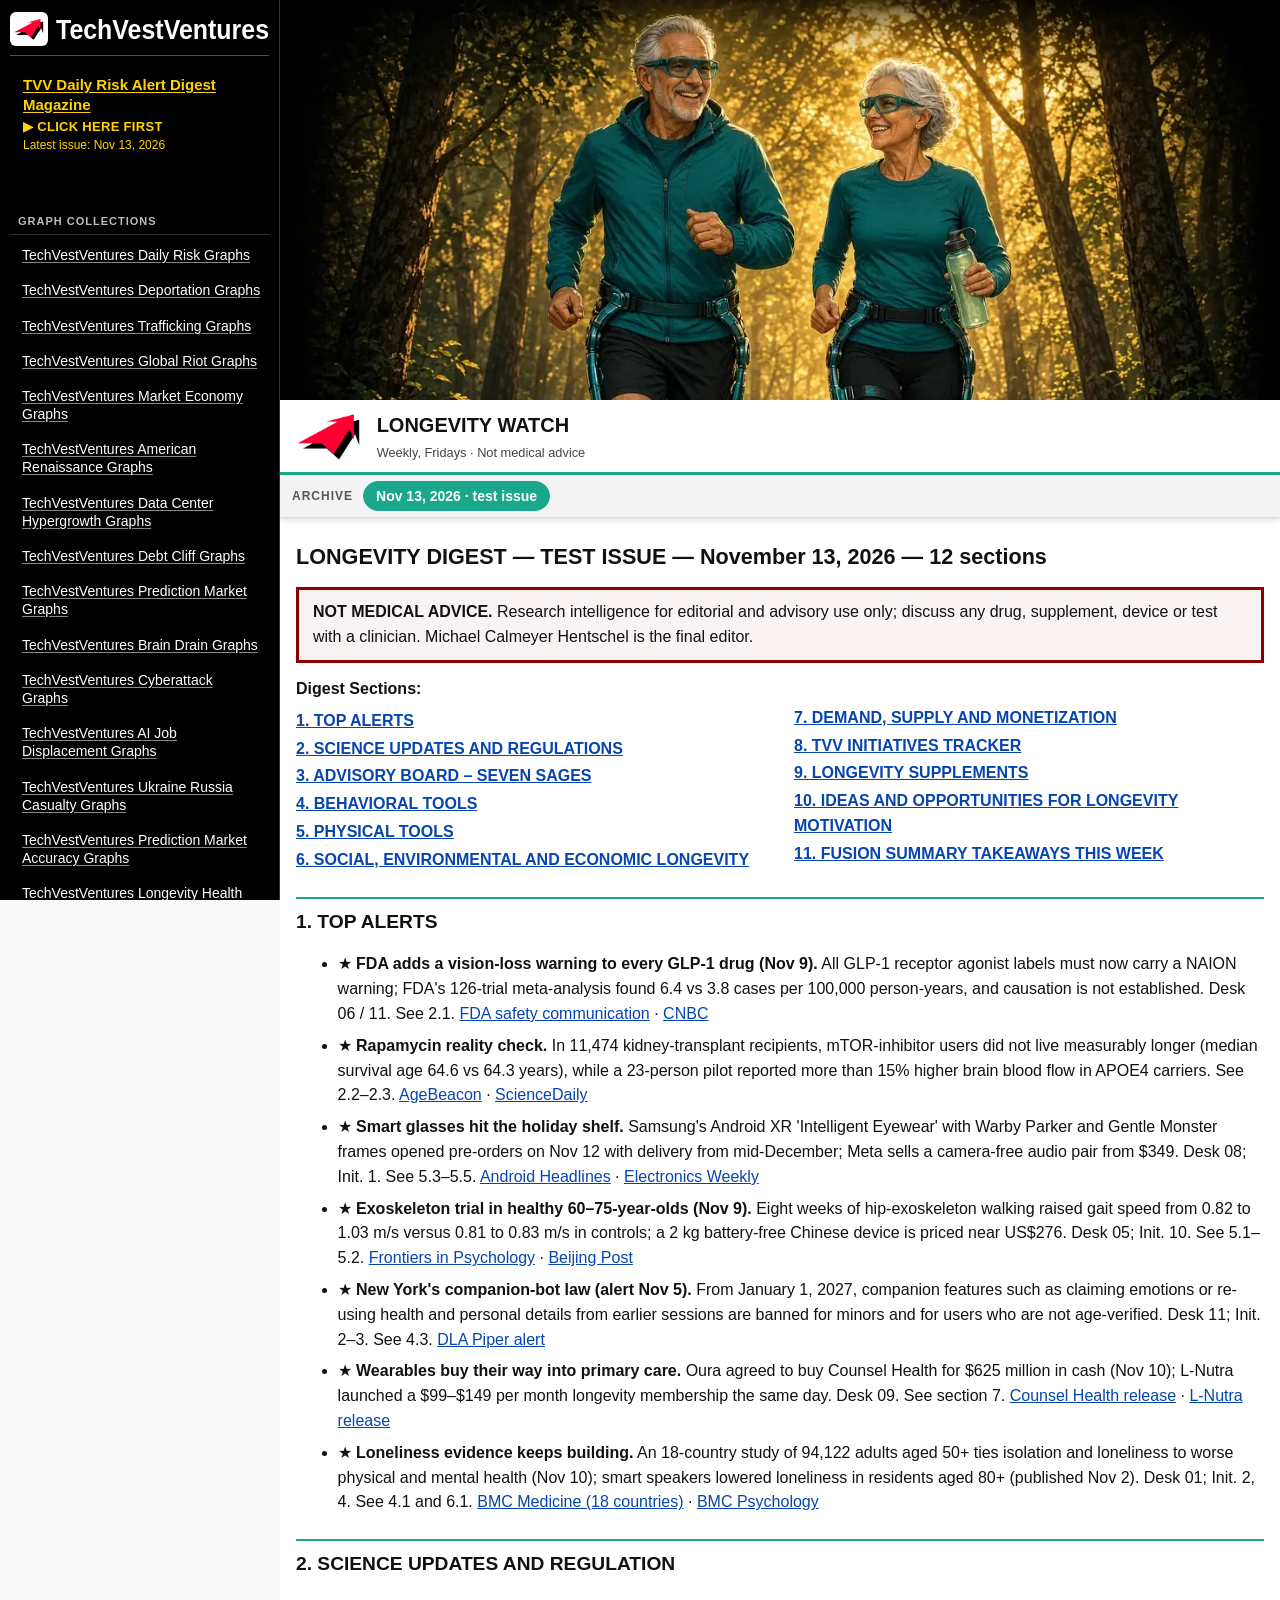
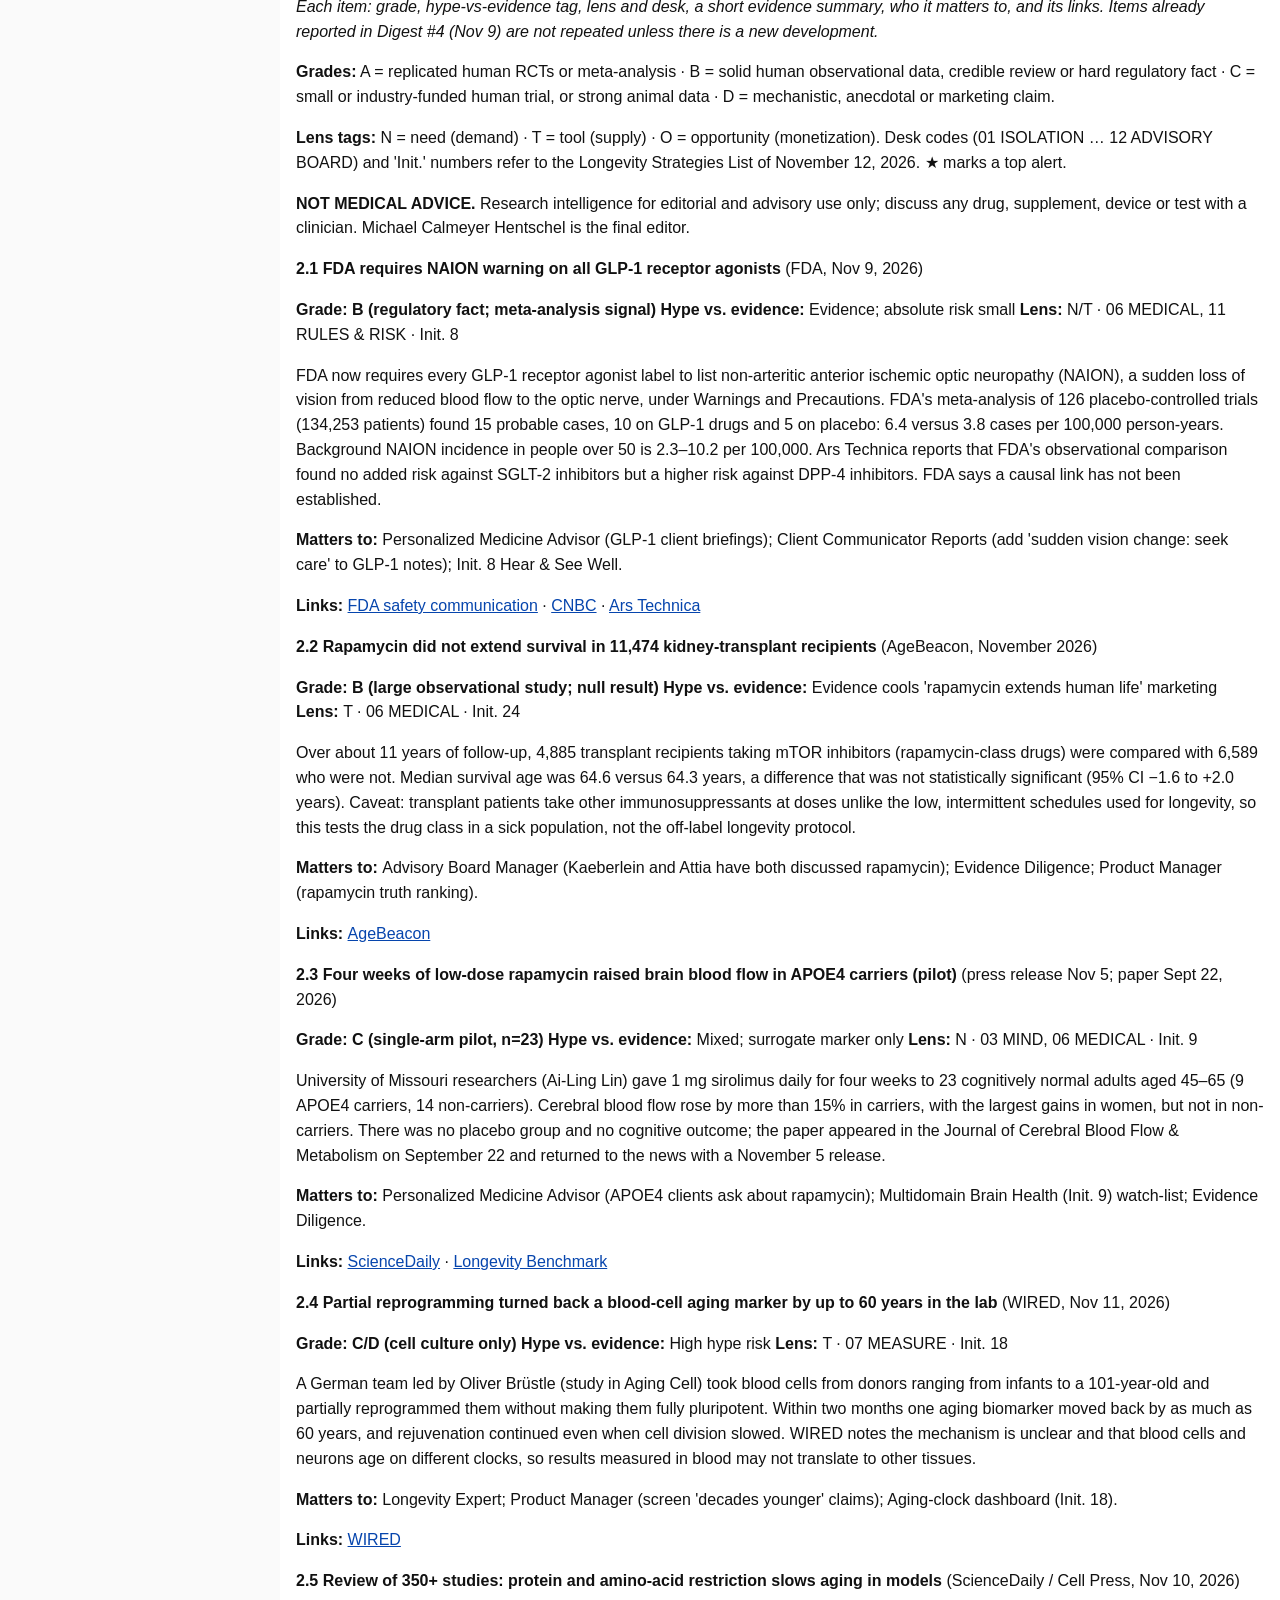
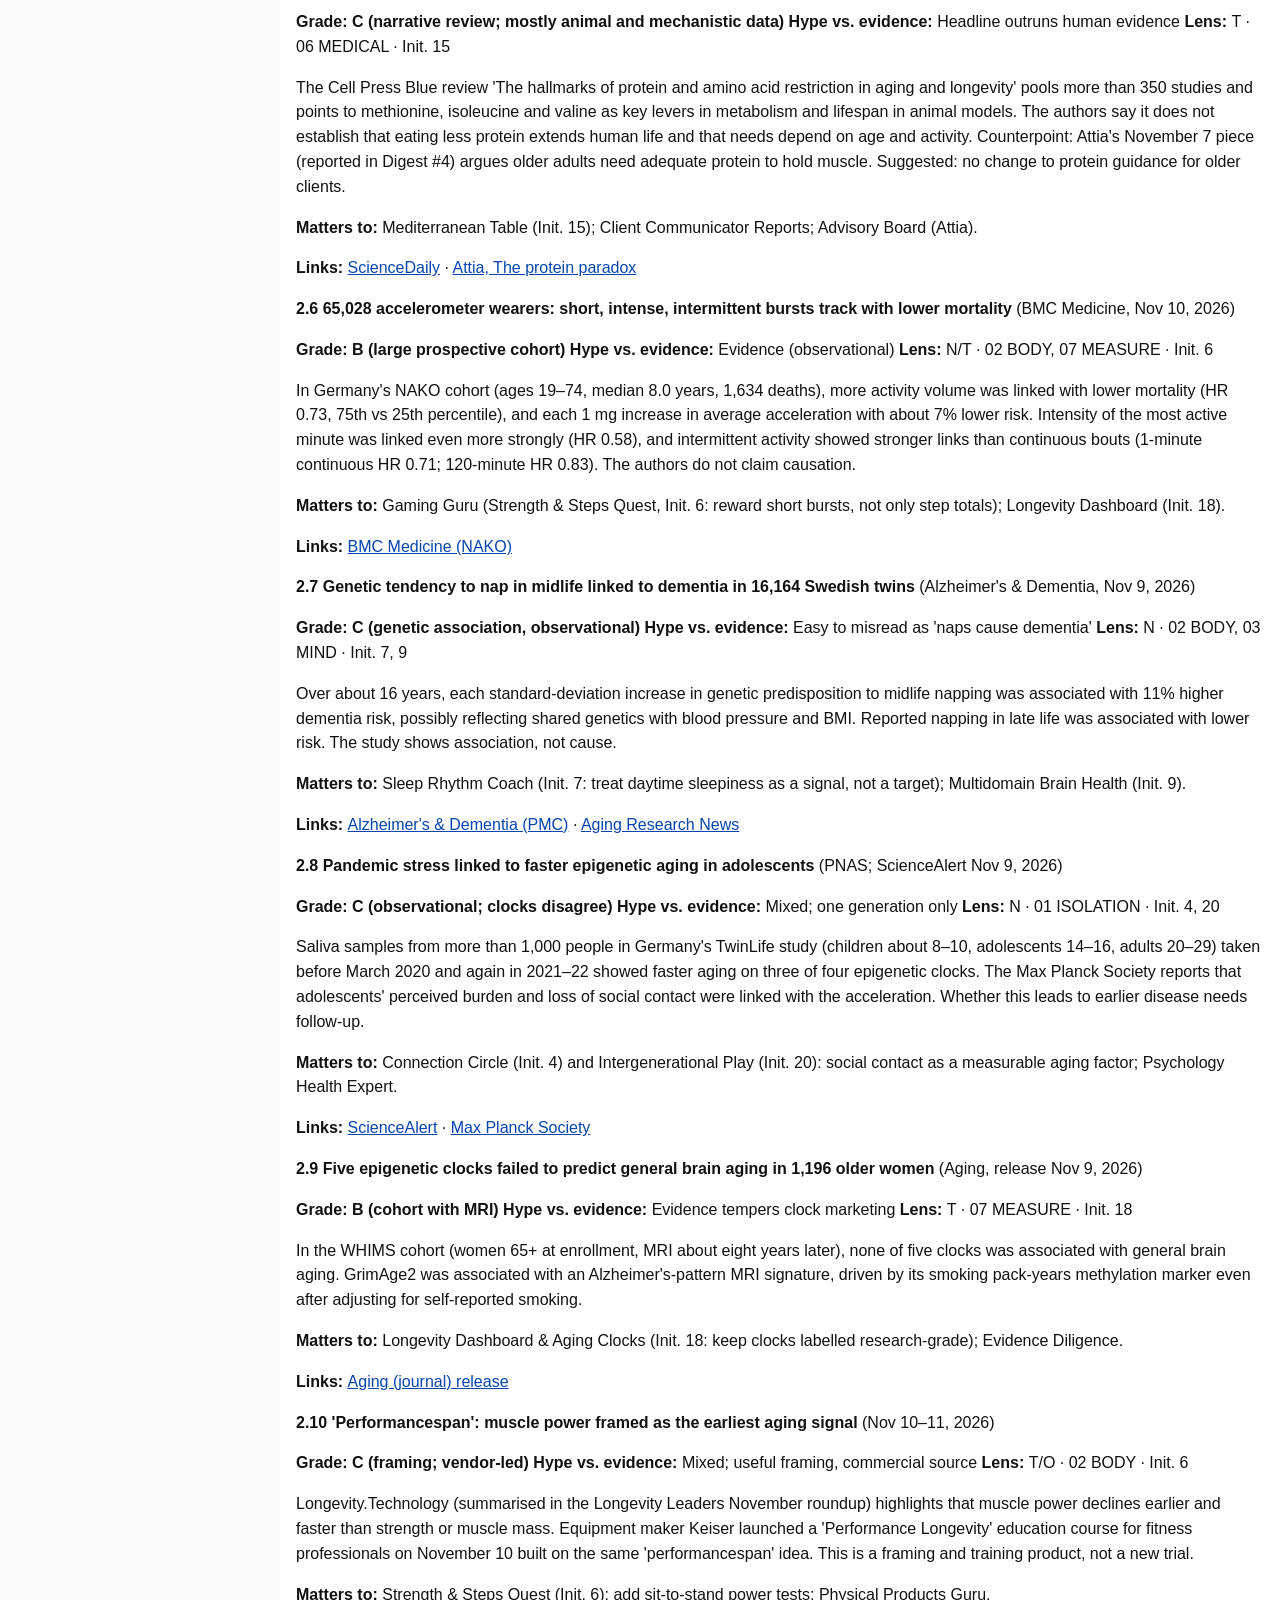
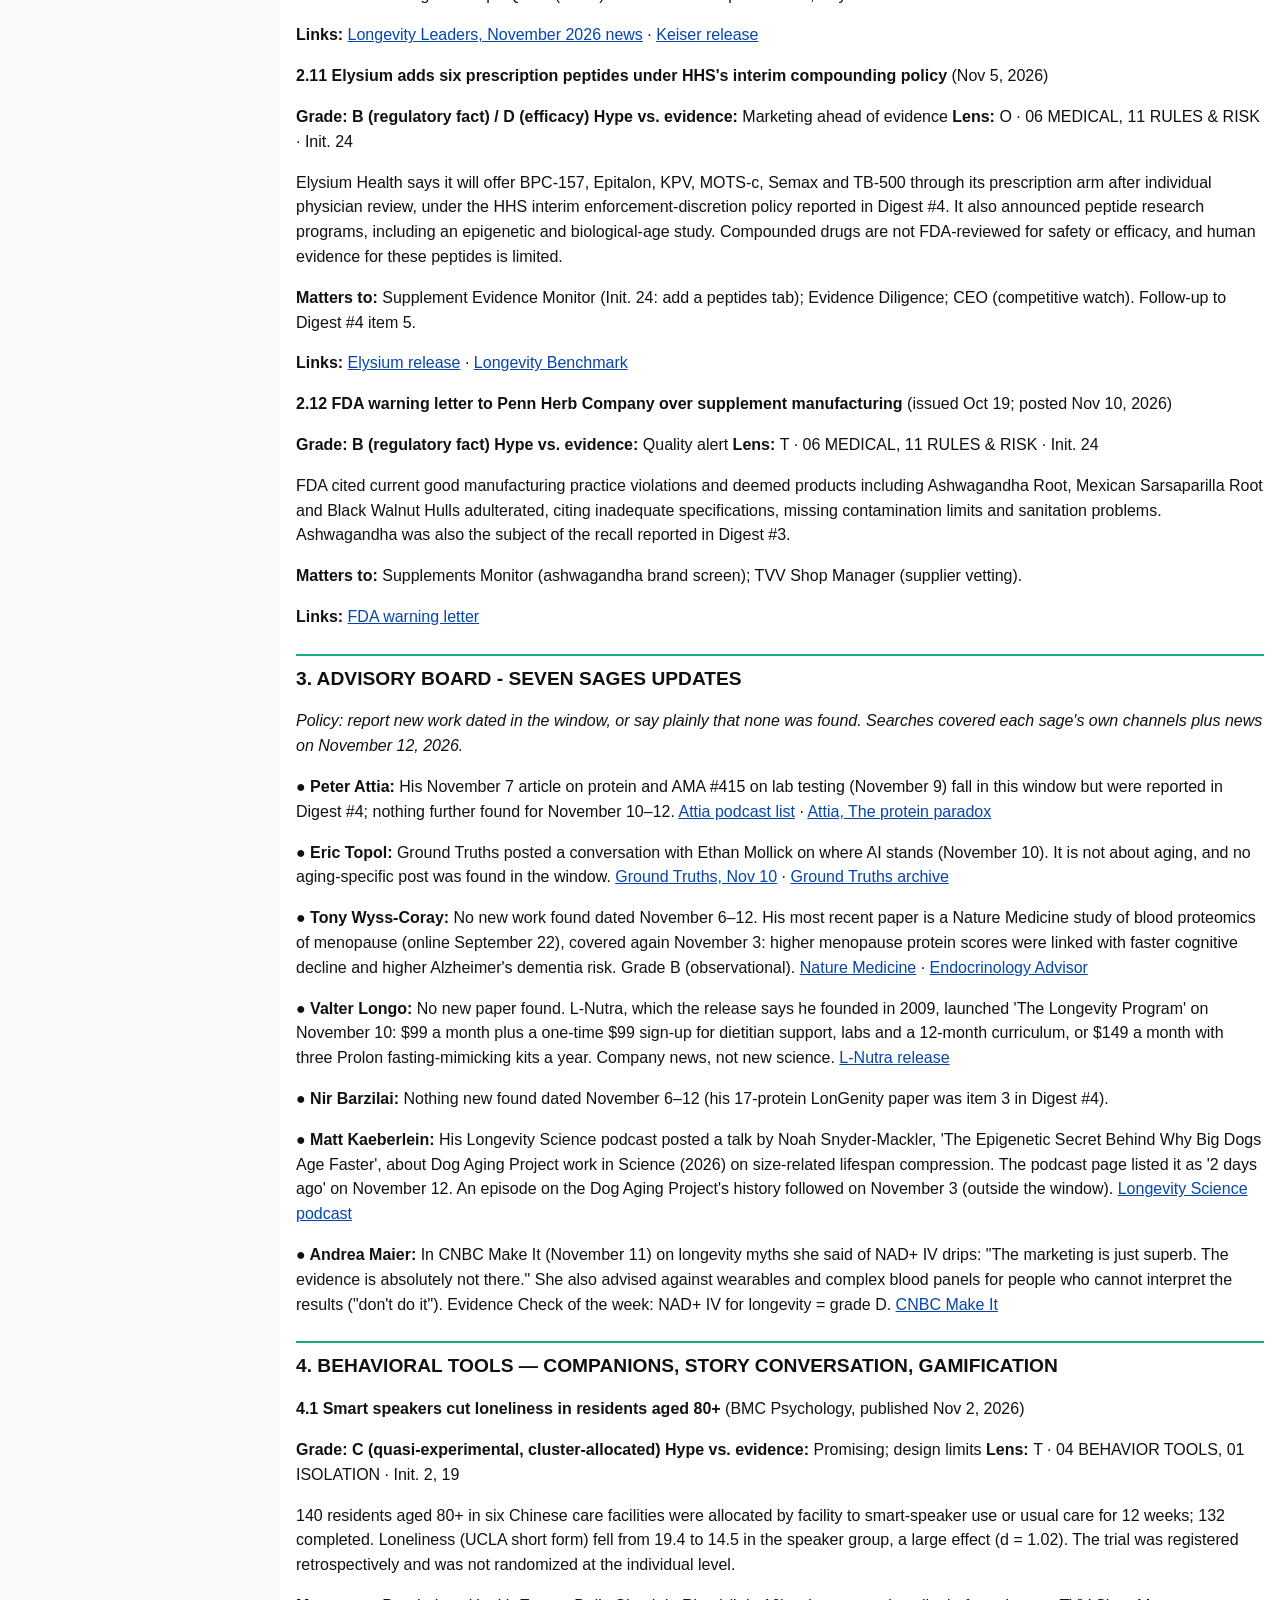
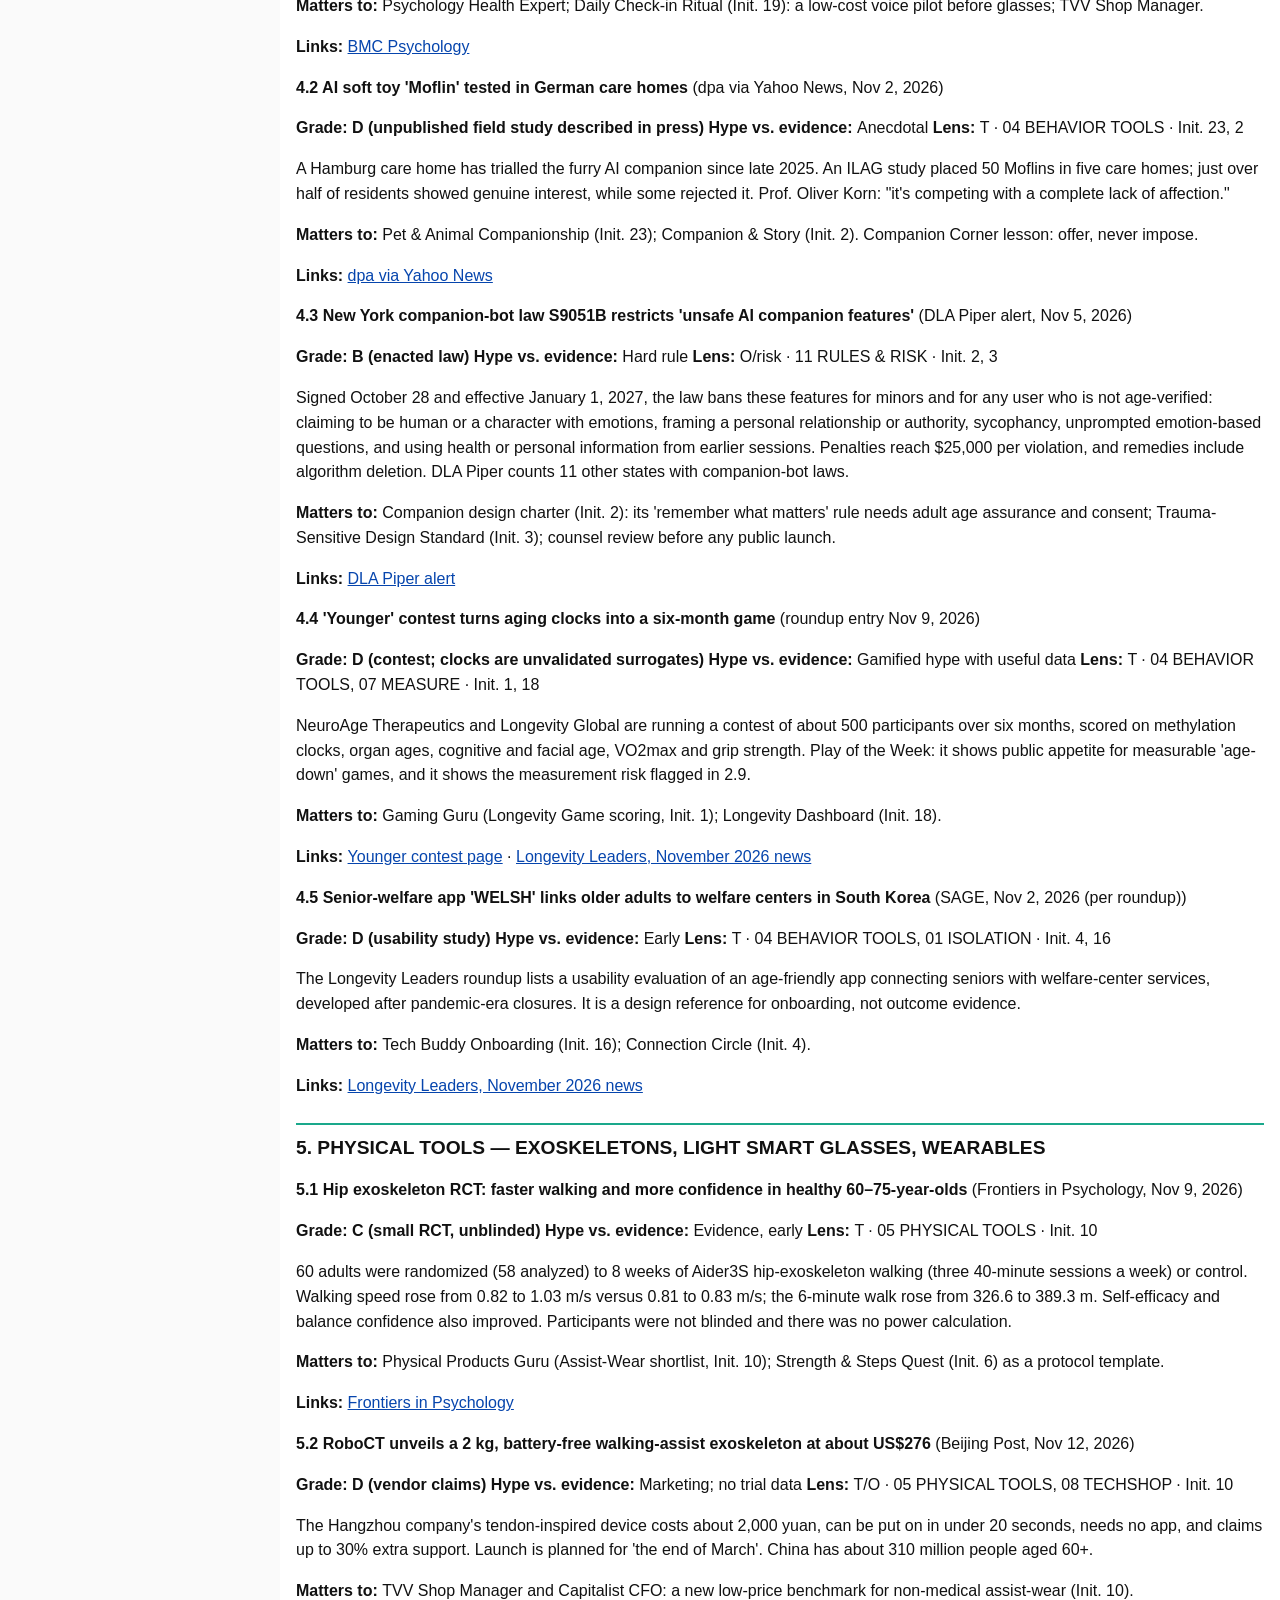
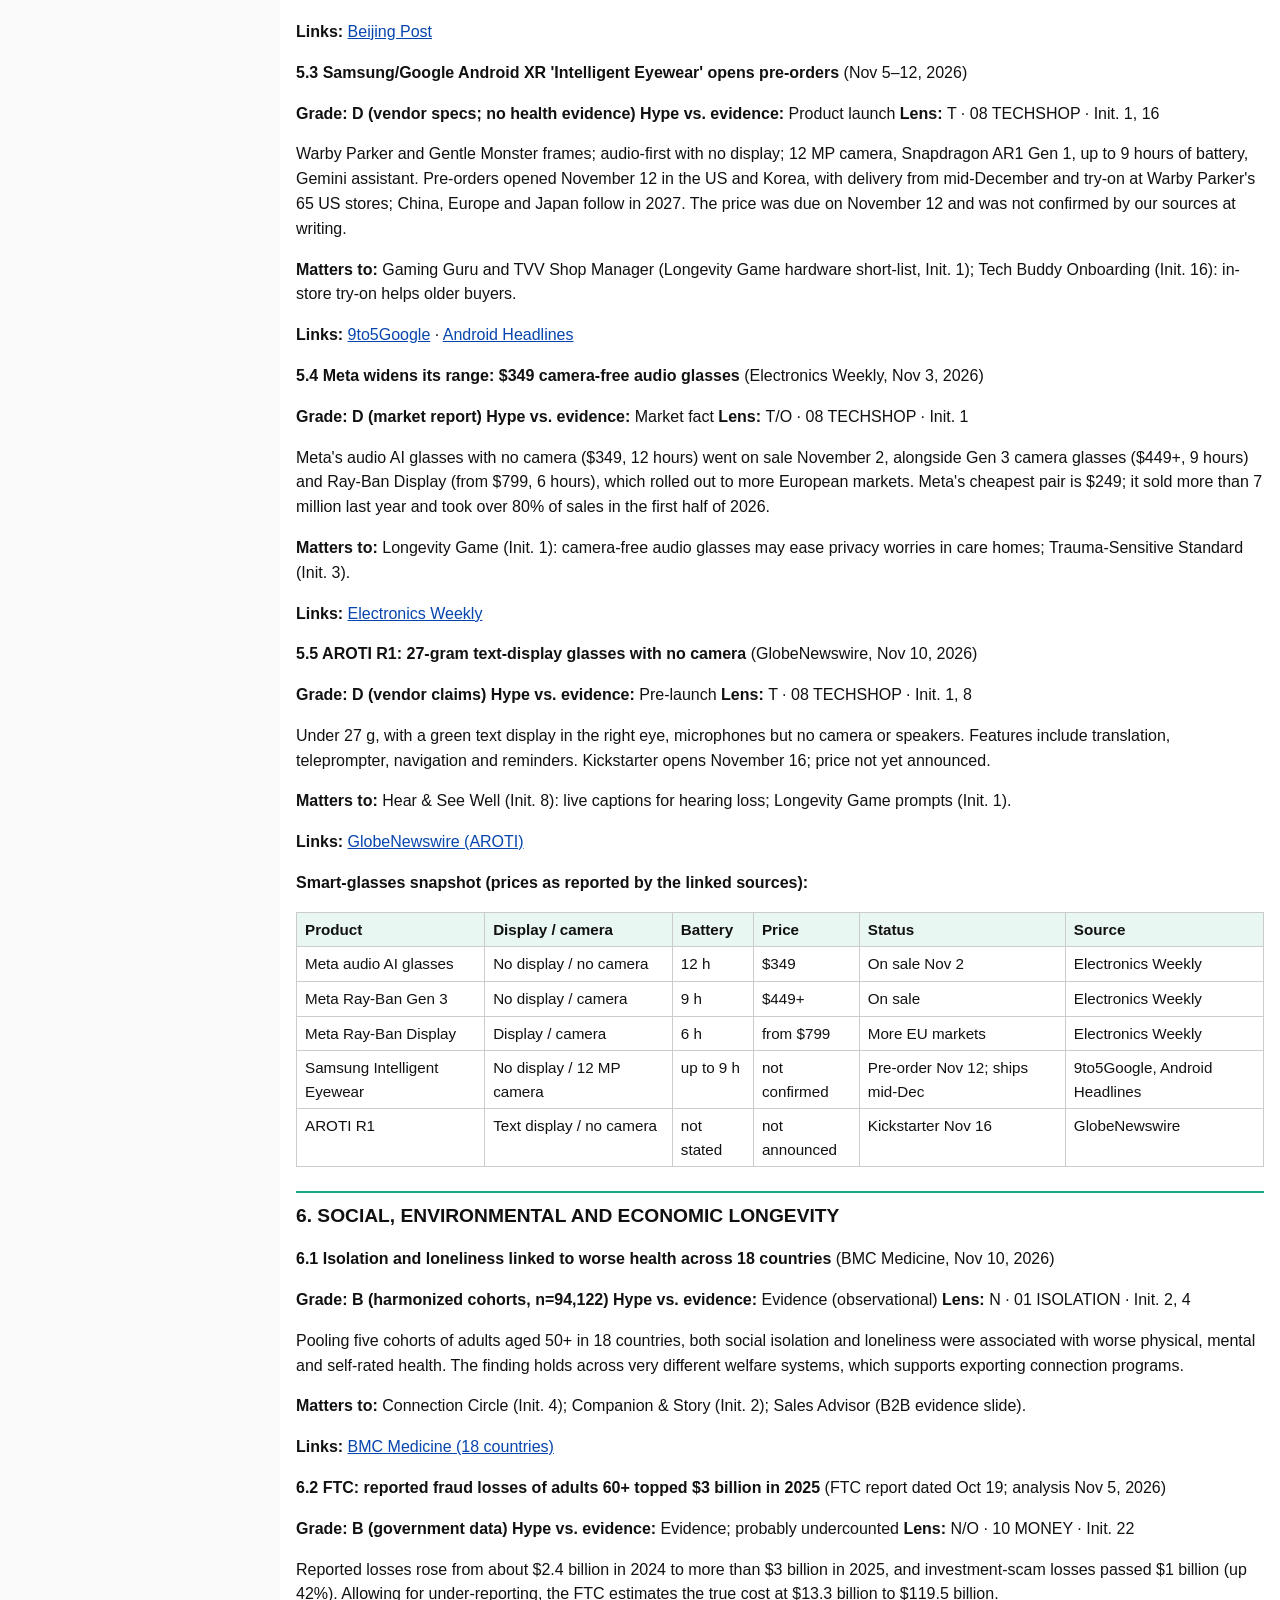
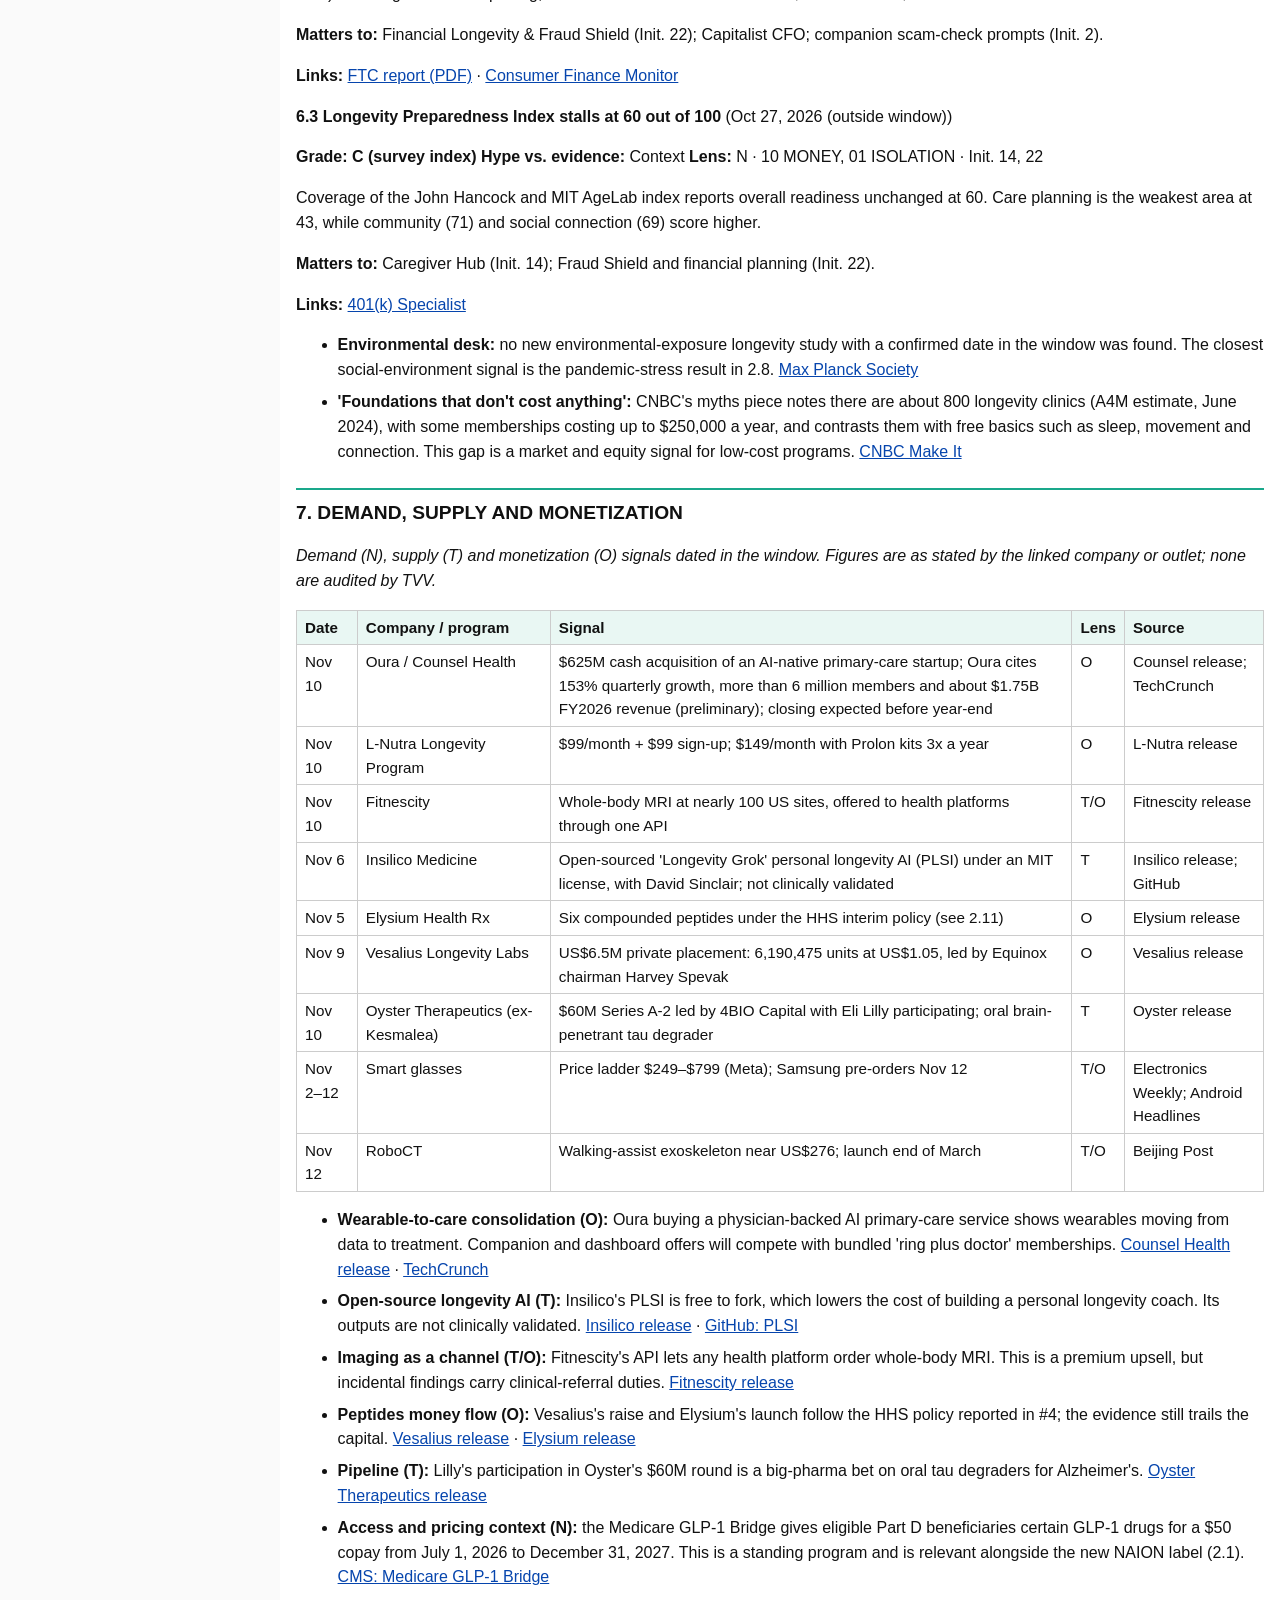
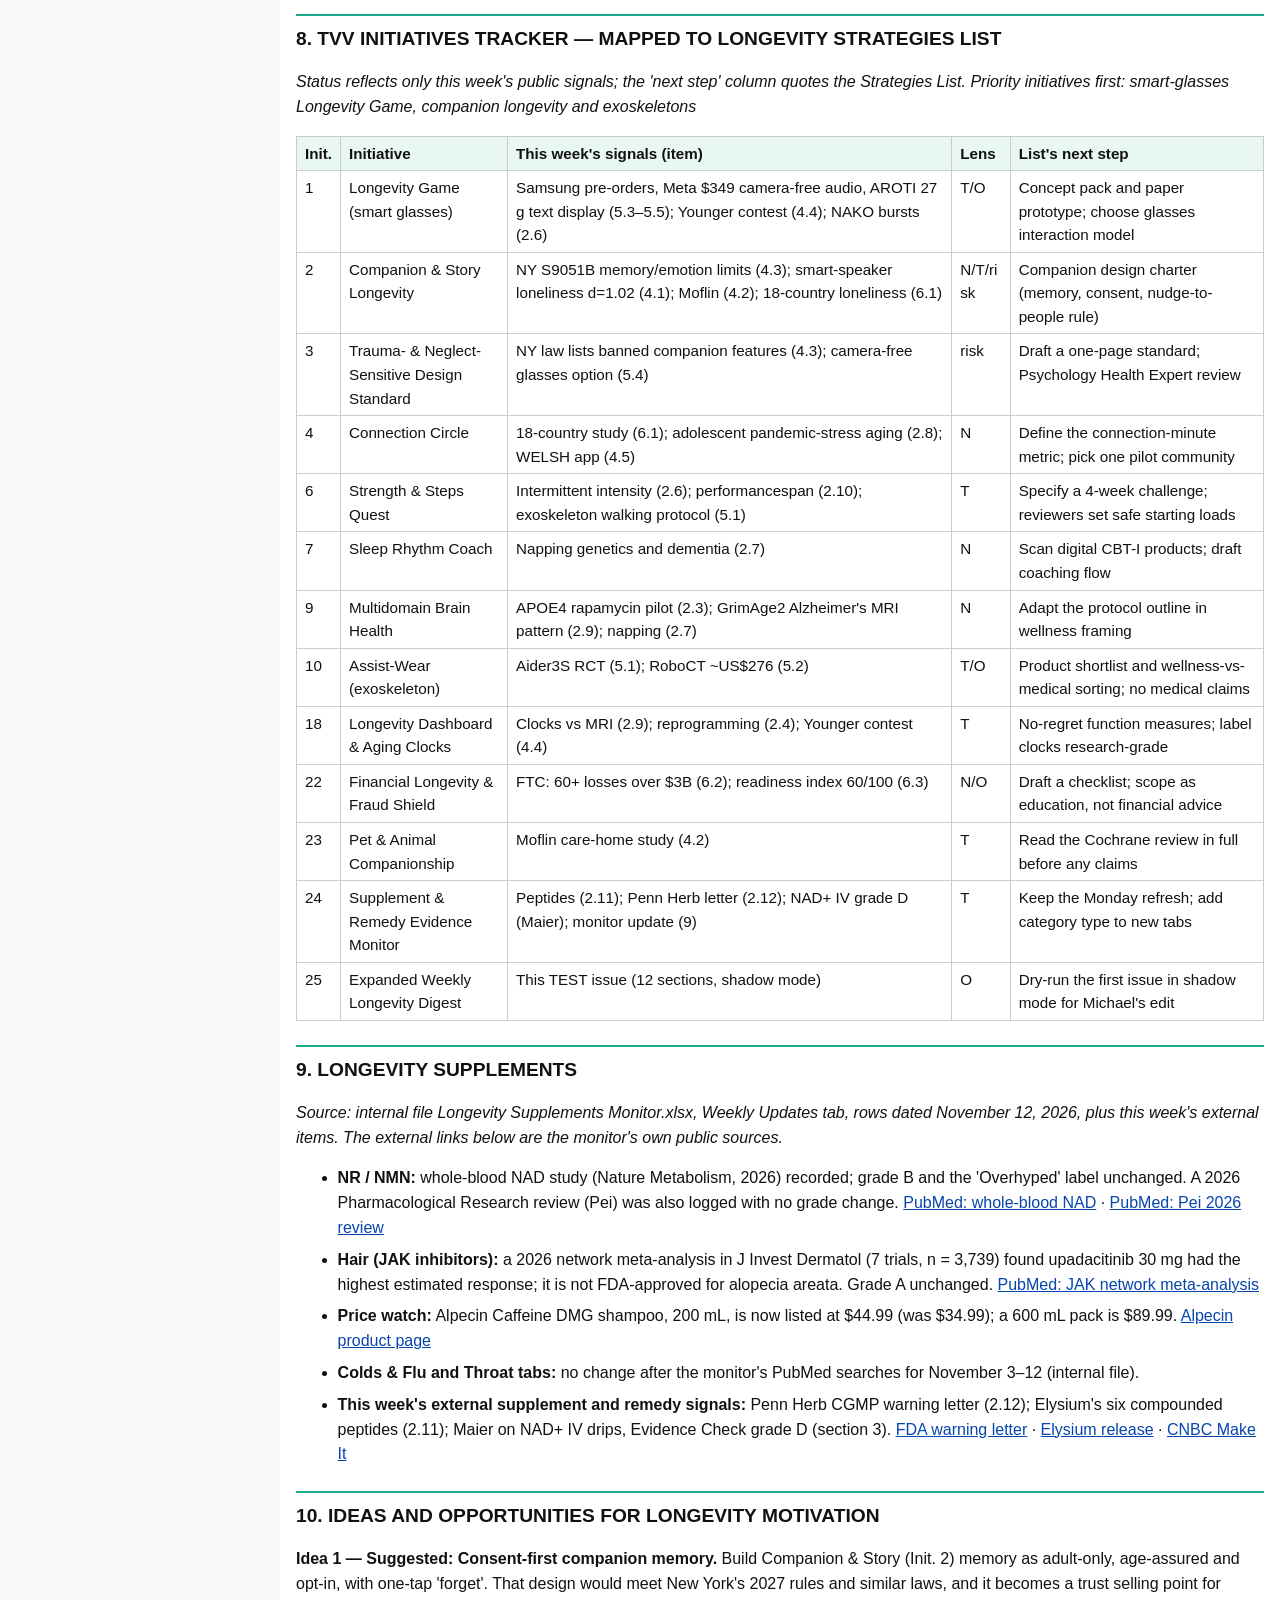
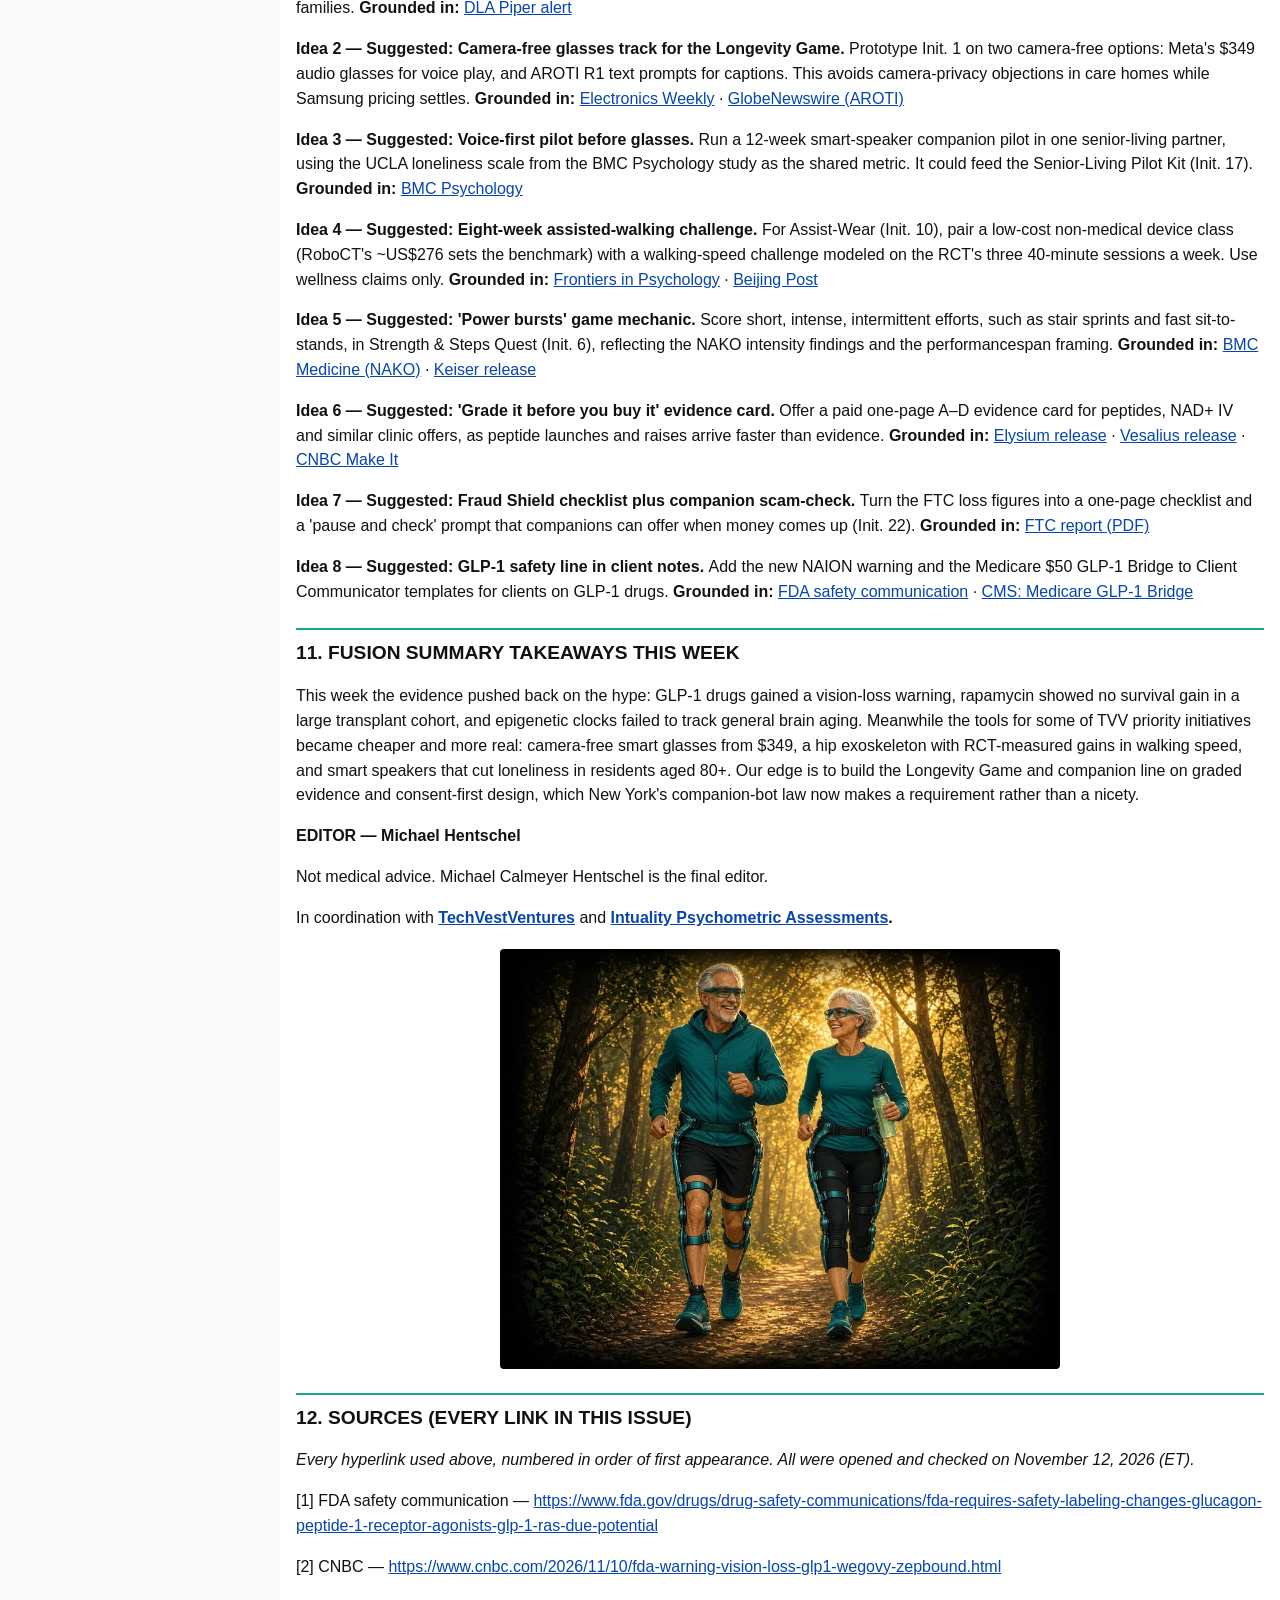
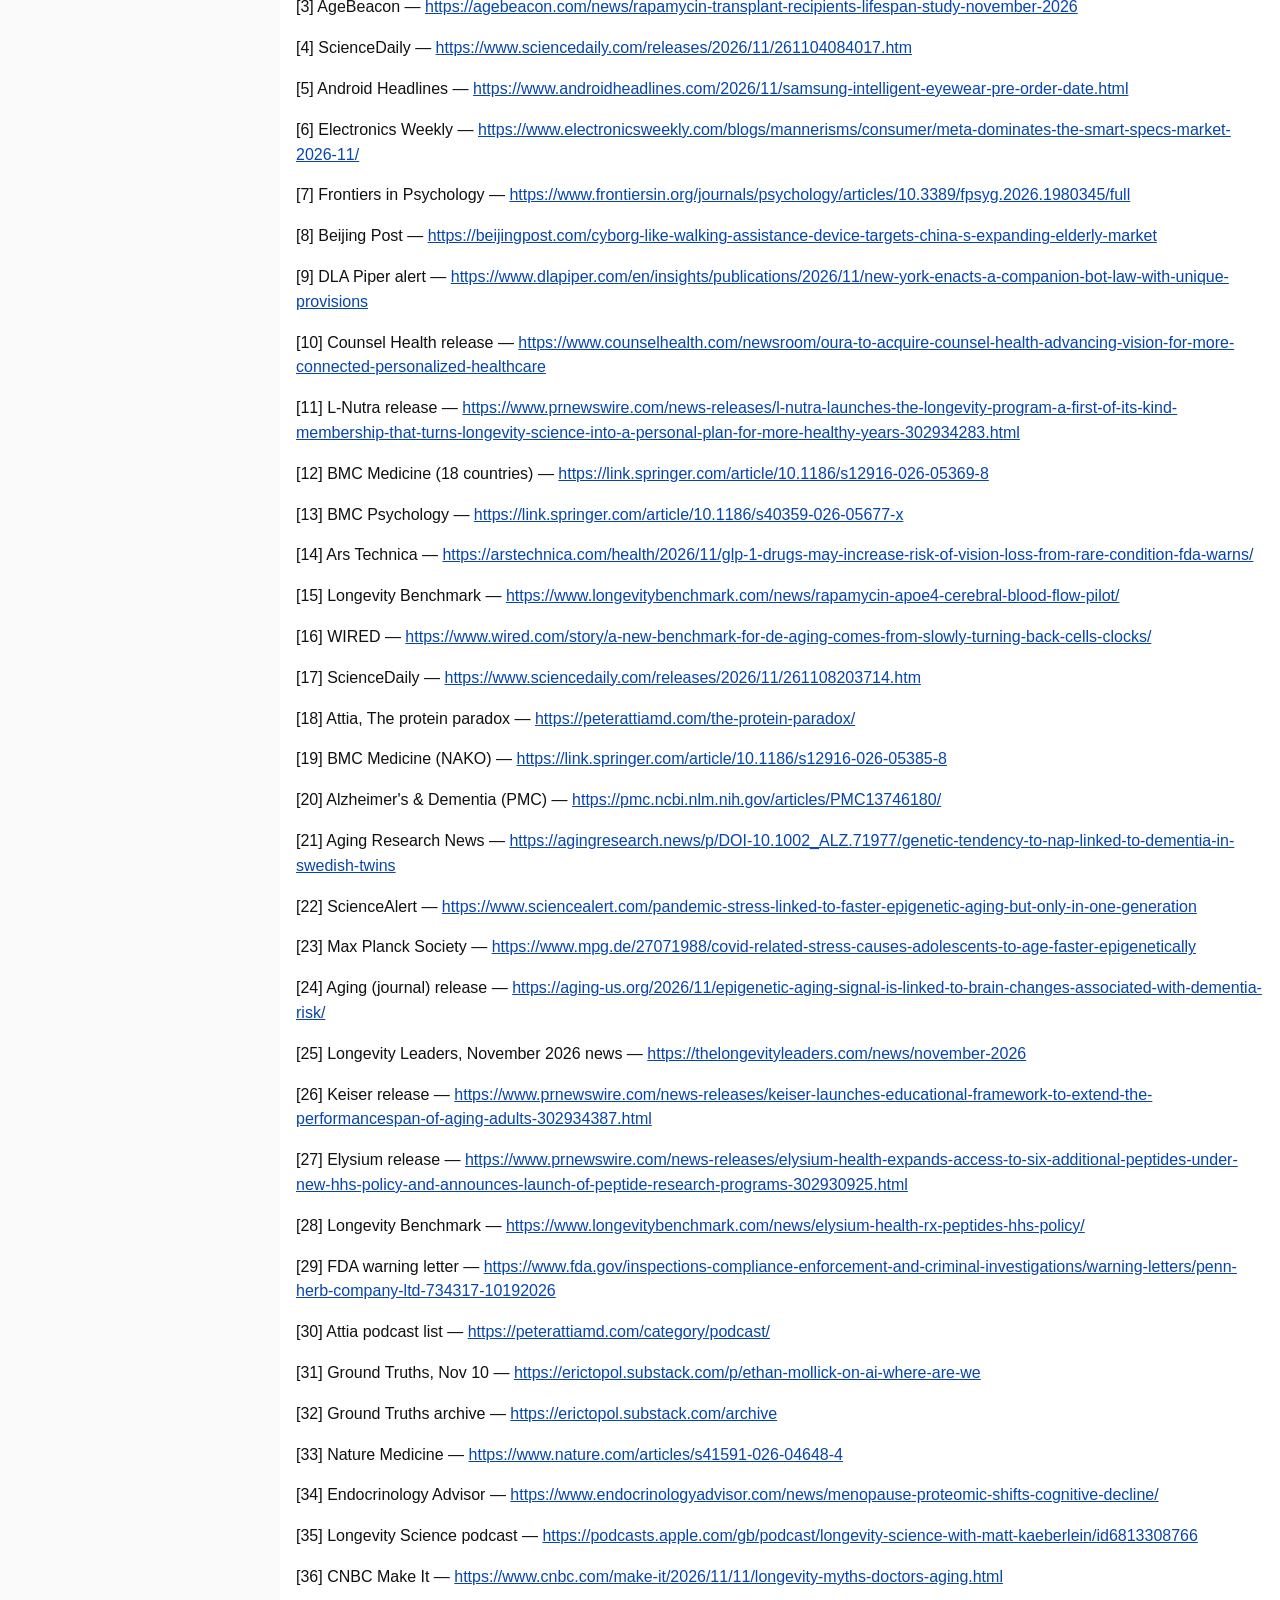
<file: issues/2026-11-13.html>
<!doctype html><html lang="en"><head><meta charset="utf-8"><meta name="viewport" content="width=device-width,initial-scale=1"><title>TVV Longevity Watch — 2026-11-13</title><link rel="icon" href="../assets/favicon.svg" type="image/svg+xml"><link rel="icon" href="../assets/favicon-32.png" sizes="32x32" type="image/png"><link rel="apple-touch-icon" href="../assets/apple-touch-icon.png"><link rel="stylesheet" href="../assets/style.css"><script>if(!/[?&]raw/.test(location.search))location.replace("../index.html#2026-11-13")</script></head><body><main id="issue"><h1 class="issue-title">LONGEVITY DIGEST — TEST ISSUE — November 13, 2026 — 12 sections</h1><p class="notice"><strong>NOT MEDICAL ADVICE. </strong>Research intelligence for editorial and advisory use only; discuss any drug, supplement, device or test with a clinician. Michael Calmeyer Hentschel is the final editor. </p><p class="toc-title">Digest Sections:</p><div class="toc"><p class="toc-item"><a href="#sec-1" class="toc-link">1. TOP ALERTS</a></p><p class="toc-item"><a href="#sec-2" class="toc-link">2. SCIENCE UPDATES AND REGULATIONS</a></p><p class="toc-item"><a href="#sec-3" class="toc-link">3. ADVISORY BOARD – SEVEN SAGES</a></p><p class="toc-item"><a href="#sec-4" class="toc-link">4. BEHAVIORAL TOOLS</a></p><p class="toc-item"><a href="#sec-5" class="toc-link">5. PHYSICAL TOOLS</a></p><p class="toc-item"><a href="#sec-6" class="toc-link">6. SOCIAL, ENVIRONMENTAL AND ECONOMIC LONGEVITY</a></p><p class="toc-item"><a href="#sec-7" class="toc-link">7. DEMAND, SUPPLY AND MONETIZATION</a></p><p class="toc-item"><a href="#sec-8" class="toc-link">8. TVV INITIATIVES TRACKER</a></p><p class="toc-item"><a href="#sec-9" class="toc-link">9. LONGEVITY SUPPLEMENTS</a></p><p class="toc-item"><a href="#sec-10" class="toc-link">10. IDEAS AND OPPORTUNITIES FOR LONGEVITY MOTIVATION</a></p><p class="toc-item"><a href="#sec-11" class="toc-link">11. FUSION SUMMARY TAKEAWAYS THIS WEEK</a></p></div><h2 class="desk" id="sec-1">1. TOP ALERTS</h2><ul class="items"><li>★ <strong>FDA adds a vision-loss warning to every GLP-1 drug (Nov 9).</strong> All GLP-1 receptor agonist labels must now carry a NAION warning; FDA's 126-trial meta-analysis found 6.4 vs 3.8 cases per 100,000 person-years, and causation is not established. Desk 06 / 11. See 2.1.  <a href="https://www.fda.gov/drugs/drug-safety-communications/fda-requires-safety-labeling-changes-glucagon-peptide-1-receptor-agonists-glp-1-ras-due-potential" target="_blank" rel="noopener">FDA safety communication</a> · <a href="https://www.cnbc.com/2026/11/10/fda-warning-vision-loss-glp1-wegovy-zepbound.html" target="_blank" rel="noopener">CNBC</a></li><li>★ <strong>Rapamycin reality check.</strong> In 11,474 kidney-transplant recipients, mTOR-inhibitor users did not live measurably longer (median survival age 64.6 vs 64.3 years), while a 23-person pilot reported more than 15% higher brain blood flow in APOE4 carriers. See 2.2–2.3.  <a href="https://agebeacon.com/news/rapamycin-transplant-recipients-lifespan-study-november-2026" target="_blank" rel="noopener">AgeBeacon</a> · <a href="https://www.sciencedaily.com/releases/2026/11/261104084017.htm" target="_blank" rel="noopener">ScienceDaily</a></li><li>★ <strong>Smart glasses hit the holiday shelf.</strong> Samsung's Android XR 'Intelligent Eyewear' with Warby Parker and Gentle Monster frames opened pre-orders on Nov 12 with delivery from mid-December; Meta sells a camera-free audio pair from $349. Desk 08; Init. 1. See 5.3–5.5.  <a href="https://www.androidheadlines.com/2026/11/samsung-intelligent-eyewear-pre-order-date.html" target="_blank" rel="noopener">Android Headlines</a> · <a href="https://www.electronicsweekly.com/blogs/mannerisms/consumer/meta-dominates-the-smart-specs-market-2026-11/" target="_blank" rel="noopener">Electronics Weekly</a></li><li>★ <strong>Exoskeleton trial in healthy 60–75-year-olds (Nov 9).</strong> Eight weeks of hip-exoskeleton walking raised gait speed from 0.82 to 1.03 m/s versus 0.81 to 0.83 m/s in controls; a 2 kg battery-free Chinese device is priced near US$276. Desk 05; Init. 10. See 5.1–5.2.  <a href="https://www.frontiersin.org/journals/psychology/articles/10.3389/fpsyg.2026.1980345/full" target="_blank" rel="noopener">Frontiers in Psychology</a> · <a href="https://beijingpost.com/cyborg-like-walking-assistance-device-targets-china-s-expanding-elderly-market" target="_blank" rel="noopener">Beijing Post</a></li><li>★ <strong>New York's companion-bot law (alert Nov 5).</strong> From January 1, 2027, companion features such as claiming emotions or re-using health and personal details from earlier sessions are banned for minors and for users who are not age-verified. Desk 11; Init. 2–3. See 4.3.  <a href="https://www.dlapiper.com/en/insights/publications/2026/11/new-york-enacts-a-companion-bot-law-with-unique-provisions" target="_blank" rel="noopener">DLA Piper alert</a></li><li>★ <strong>Wearables buy their way into primary care.</strong> Oura agreed to buy Counsel Health for $625 million in cash (Nov 10); L-Nutra launched a $99–$149 per month longevity membership the same day. Desk 09. See section 7.  <a href="https://www.counselhealth.com/newsroom/oura-to-acquire-counsel-health-advancing-vision-for-more-connected-personalized-healthcare" target="_blank" rel="noopener">Counsel Health release</a> · <a href="https://www.prnewswire.com/news-releases/l-nutra-launches-the-longevity-program-a-first-of-its-kind-membership-that-turns-longevity-science-into-a-personal-plan-for-more-healthy-years-302934283.html" target="_blank" rel="noopener">L-Nutra release</a></li><li>★ <strong>Loneliness evidence keeps building.</strong> An 18-country study of 94,122 adults aged 50+ ties isolation and loneliness to worse physical and mental health (Nov 10); smart speakers lowered loneliness in residents aged 80+ (published Nov 2). Desk 01; Init. 2, 4. See 4.1 and 6.1.  <a href="https://link.springer.com/article/10.1186/s12916-026-05369-8" target="_blank" rel="noopener">BMC Medicine (18 countries)</a> · <a href="https://link.springer.com/article/10.1186/s40359-026-05677-x" target="_blank" rel="noopener">BMC Psychology</a></li></ul><h2 class="desk" id="sec-2">2. SCIENCE UPDATES AND REGULATION</h2><p><em>Each item: grade, hype-vs-evidence tag, lens and desk, a short evidence summary, who it matters to, and its links. Items already reported in Digest #4 (Nov 9) are not repeated unless there is a new development.</em></p><p><strong>Grades:</strong> A = replicated human RCTs or meta-analysis · B = solid human observational data, credible review or hard regulatory fact · C = small or industry-funded human trial, or strong animal data · D = mechanistic, anecdotal or marketing claim.</p><p><strong>Lens tags:</strong> N = need (demand) · T = tool (supply) · O = opportunity (monetization). Desk codes (01 ISOLATION … 12 ADVISORY BOARD) and 'Init.' numbers refer to the Longevity Strategies List of November 12, 2026. ★ marks a top alert.</p><p><strong>NOT MEDICAL ADVICE. </strong>Research intelligence for editorial and advisory use only; discuss any drug, supplement, device or test with a clinician. Michael Calmeyer Hentschel is the final editor. </p><p><strong>2.1  FDA requires NAION warning on all GLP-1 receptor agonists</strong>  (FDA, Nov 9, 2026)</p><p><strong>Grade: B (regulatory fact; meta-analysis signal)     Hype vs. evidence: </strong>Evidence; absolute risk small<strong>     Lens: </strong>N/T · 06 MEDICAL, 11 RULES &amp; RISK · Init. 8</p><p>FDA now requires every GLP-1 receptor agonist label to list non-arteritic anterior ischemic optic neuropathy (NAION), a sudden loss of vision from reduced blood flow to the optic nerve, under Warnings and Precautions. FDA's meta-analysis of 126 placebo-controlled trials (134,253 patients) found 15 probable cases, 10 on GLP-1 drugs and 5 on placebo: 6.4 versus 3.8 cases per 100,000 person-years. Background NAION incidence in people over 50 is 2.3–10.2 per 100,000. Ars Technica reports that FDA's observational comparison found no added risk against SGLT-2 inhibitors but a higher risk against DPP-4 inhibitors. FDA says a causal link has not been established.</p><p><strong>Matters to: </strong>Personalized Medicine Advisor (GLP-1 client briefings); Client Communicator Reports (add 'sudden vision change: seek care' to GLP-1 notes); Init. 8 Hear &amp; See Well.</p><p><strong>Links: </strong><a href="https://www.fda.gov/drugs/drug-safety-communications/fda-requires-safety-labeling-changes-glucagon-peptide-1-receptor-agonists-glp-1-ras-due-potential" target="_blank" rel="noopener">FDA safety communication</a> · <a href="https://www.cnbc.com/2026/11/10/fda-warning-vision-loss-glp1-wegovy-zepbound.html" target="_blank" rel="noopener">CNBC</a> · <a href="https://arstechnica.com/health/2026/11/glp-1-drugs-may-increase-risk-of-vision-loss-from-rare-condition-fda-warns/" target="_blank" rel="noopener">Ars Technica</a></p><p><strong>2.2  Rapamycin did not extend survival in 11,474 kidney-transplant recipients</strong>  (AgeBeacon, November 2026)</p><p><strong>Grade: B (large observational study; null result)     Hype vs. evidence: </strong>Evidence cools 'rapamycin extends human life' marketing<strong>     Lens: </strong>T · 06 MEDICAL · Init. 24</p><p>Over about 11 years of follow-up, 4,885 transplant recipients taking mTOR inhibitors (rapamycin-class drugs) were compared with 6,589 who were not. Median survival age was 64.6 versus 64.3 years, a difference that was not statistically significant (95% CI −1.6 to +2.0 years). Caveat: transplant patients take other immunosuppressants at doses unlike the low, intermittent schedules used for longevity, so this tests the drug class in a sick population, not the off-label longevity protocol.</p><p><strong>Matters to: </strong>Advisory Board Manager (Kaeberlein and Attia have both discussed rapamycin); Evidence Diligence; Product Manager (rapamycin truth ranking).</p><p><strong>Links: </strong><a href="https://agebeacon.com/news/rapamycin-transplant-recipients-lifespan-study-november-2026" target="_blank" rel="noopener">AgeBeacon</a></p><p><strong>2.3  Four weeks of low-dose rapamycin raised brain blood flow in APOE4 carriers (pilot)</strong>  (press release Nov 5; paper Sept 22, 2026)</p><p><strong>Grade: C (single-arm pilot, n=23)     Hype vs. evidence: </strong>Mixed; surrogate marker only<strong>     Lens: </strong>N · 03 MIND, 06 MEDICAL · Init. 9</p><p>University of Missouri researchers (Ai-Ling Lin) gave 1 mg sirolimus daily for four weeks to 23 cognitively normal adults aged 45–65 (9 APOE4 carriers, 14 non-carriers). Cerebral blood flow rose by more than 15% in carriers, with the largest gains in women, but not in non-carriers. There was no placebo group and no cognitive outcome; the paper appeared in the Journal of Cerebral Blood Flow &amp; Metabolism on September 22 and returned to the news with a November 5 release.</p><p><strong>Matters to: </strong>Personalized Medicine Advisor (APOE4 clients ask about rapamycin); Multidomain Brain Health (Init. 9) watch-list; Evidence Diligence.</p><p><strong>Links: </strong><a href="https://www.sciencedaily.com/releases/2026/11/261104084017.htm" target="_blank" rel="noopener">ScienceDaily</a> · <a href="https://www.longevitybenchmark.com/news/rapamycin-apoe4-cerebral-blood-flow-pilot/" target="_blank" rel="noopener">Longevity Benchmark</a></p><p><strong>2.4  Partial reprogramming turned back a blood-cell aging marker by up to 60 years in the lab</strong>  (WIRED, Nov 11, 2026)</p><p><strong>Grade: C/D (cell culture only)     Hype vs. evidence: </strong>High hype risk<strong>     Lens: </strong>T · 07 MEASURE · Init. 18</p><p>A German team led by Oliver Brüstle (study in Aging Cell) took blood cells from donors ranging from infants to a 101-year-old and partially reprogrammed them without making them fully pluripotent. Within two months one aging biomarker moved back by as much as 60 years, and rejuvenation continued even when cell division slowed. WIRED notes the mechanism is unclear and that blood cells and neurons age on different clocks, so results measured in blood may not translate to other tissues.</p><p><strong>Matters to: </strong>Longevity Expert; Product Manager (screen 'decades younger' claims); Aging-clock dashboard (Init. 18).</p><p><strong>Links: </strong><a href="https://www.wired.com/story/a-new-benchmark-for-de-aging-comes-from-slowly-turning-back-cells-clocks/" target="_blank" rel="noopener">WIRED</a></p><p><strong>2.5  Review of 350+ studies: protein and amino-acid restriction slows aging in models</strong>  (ScienceDaily / Cell Press, Nov 10, 2026)</p><p><strong>Grade: C (narrative review; mostly animal and mechanistic data)     Hype vs. evidence: </strong>Headline outruns human evidence<strong>     Lens: </strong>T · 06 MEDICAL · Init. 15</p><p>The Cell Press Blue review 'The hallmarks of protein and amino acid restriction in aging and longevity' pools more than 350 studies and points to methionine, isoleucine and valine as key levers in metabolism and lifespan in animal models. The authors say it does not establish that eating less protein extends human life and that needs depend on age and activity. Counterpoint: Attia's November 7 piece (reported in Digest #4) argues older adults need adequate protein to hold muscle. Suggested: no change to protein guidance for older clients.</p><p><strong>Matters to: </strong>Mediterranean Table (Init. 15); Client Communicator Reports; Advisory Board (Attia).</p><p><strong>Links: </strong><a href="https://www.sciencedaily.com/releases/2026/11/261108203714.htm" target="_blank" rel="noopener">ScienceDaily</a> · <a href="https://peterattiamd.com/the-protein-paradox/" target="_blank" rel="noopener">Attia, The protein paradox</a></p><p><strong>2.6  65,028 accelerometer wearers: short, intense, intermittent bursts track with lower mortality</strong>  (BMC Medicine, Nov 10, 2026)</p><p><strong>Grade: B (large prospective cohort)     Hype vs. evidence: </strong>Evidence (observational)<strong>     Lens: </strong>N/T · 02 BODY, 07 MEASURE · Init. 6</p><p>In Germany's NAKO cohort (ages 19–74, median 8.0 years, 1,634 deaths), more activity volume was linked with lower mortality (HR 0.73, 75th vs 25th percentile), and each 1 mg increase in average acceleration with about 7% lower risk. Intensity of the most active minute was linked even more strongly (HR 0.58), and intermittent activity showed stronger links than continuous bouts (1-minute continuous HR 0.71; 120-minute HR 0.83). The authors do not claim causation.</p><p><strong>Matters to: </strong>Gaming Guru (Strength &amp; Steps Quest, Init. 6: reward short bursts, not only step totals); Longevity Dashboard (Init. 18).</p><p><strong>Links: </strong><a href="https://link.springer.com/article/10.1186/s12916-026-05385-8" target="_blank" rel="noopener">BMC Medicine (NAKO)</a></p><p><strong>2.7  Genetic tendency to nap in midlife linked to dementia in 16,164 Swedish twins</strong>  (Alzheimer's &amp; Dementia, Nov 9, 2026)</p><p><strong>Grade: C (genetic association, observational)     Hype vs. evidence: </strong>Easy to misread as 'naps cause dementia'<strong>     Lens: </strong>N · 02 BODY, 03 MIND · Init. 7, 9</p><p>Over about 16 years, each standard-deviation increase in genetic predisposition to midlife napping was associated with 11% higher dementia risk, possibly reflecting shared genetics with blood pressure and BMI. Reported napping in late life was associated with lower risk. The study shows association, not cause.</p><p><strong>Matters to: </strong>Sleep Rhythm Coach (Init. 7: treat daytime sleepiness as a signal, not a target); Multidomain Brain Health (Init. 9).</p><p><strong>Links: </strong><a href="https://pmc.ncbi.nlm.nih.gov/articles/PMC13746180/" target="_blank" rel="noopener">Alzheimer's &amp; Dementia (PMC)</a> · <a href="https://agingresearch.news/p/DOI-10.1002_ALZ.71977/genetic-tendency-to-nap-linked-to-dementia-in-swedish-twins" target="_blank" rel="noopener">Aging Research News</a></p><p><strong>2.8  Pandemic stress linked to faster epigenetic aging in adolescents</strong>  (PNAS; ScienceAlert Nov 9, 2026)</p><p><strong>Grade: C (observational; clocks disagree)     Hype vs. evidence: </strong>Mixed; one generation only<strong>     Lens: </strong>N · 01 ISOLATION · Init. 4, 20</p><p>Saliva samples from more than 1,000 people in Germany's TwinLife study (children about 8–10, adolescents 14–16, adults 20–29) taken before March 2020 and again in 2021–22 showed faster aging on three of four epigenetic clocks. The Max Planck Society reports that adolescents' perceived burden and loss of social contact were linked with the acceleration. Whether this leads to earlier disease needs follow-up.</p><p><strong>Matters to: </strong>Connection Circle (Init. 4) and Intergenerational Play (Init. 20): social contact as a measurable aging factor; Psychology Health Expert.</p><p><strong>Links: </strong><a href="https://www.sciencealert.com/pandemic-stress-linked-to-faster-epigenetic-aging-but-only-in-one-generation" target="_blank" rel="noopener">ScienceAlert</a> · <a href="https://www.mpg.de/27071988/covid-related-stress-causes-adolescents-to-age-faster-epigenetically" target="_blank" rel="noopener">Max Planck Society</a></p><p><strong>2.9  Five epigenetic clocks failed to predict general brain aging in 1,196 older women</strong>  (Aging, release Nov 9, 2026)</p><p><strong>Grade: B (cohort with MRI)     Hype vs. evidence: </strong>Evidence tempers clock marketing<strong>     Lens: </strong>T · 07 MEASURE · Init. 18</p><p>In the WHIMS cohort (women 65+ at enrollment, MRI about eight years later), none of five clocks was associated with general brain aging. GrimAge2 was associated with an Alzheimer's-pattern MRI signature, driven by its smoking pack-years methylation marker even after adjusting for self-reported smoking.</p><p><strong>Matters to: </strong>Longevity Dashboard &amp; Aging Clocks (Init. 18: keep clocks labelled research-grade); Evidence Diligence.</p><p><strong>Links: </strong><a href="https://aging-us.org/2026/11/epigenetic-aging-signal-is-linked-to-brain-changes-associated-with-dementia-risk/" target="_blank" rel="noopener">Aging (journal) release</a></p><p><strong>2.10  'Performancespan': muscle power framed as the earliest aging signal</strong>  (Nov 10–11, 2026)</p><p><strong>Grade: C (framing; vendor-led)     Hype vs. evidence: </strong>Mixed; useful framing, commercial source<strong>     Lens: </strong>T/O · 02 BODY · Init. 6</p><p>Longevity.Technology (summarised in the Longevity Leaders November roundup) highlights that muscle power declines earlier and faster than strength or muscle mass. Equipment maker Keiser launched a 'Performance Longevity' education course for fitness professionals on November 10 built on the same 'performancespan' idea. This is a framing and training product, not a new trial.</p><p><strong>Matters to: </strong>Strength &amp; Steps Quest (Init. 6): add sit-to-stand power tests; Physical Products Guru.</p><p><strong>Links: </strong><a href="https://thelongevityleaders.com/news/november-2026" target="_blank" rel="noopener">Longevity Leaders, November 2026 news</a> · <a href="https://www.prnewswire.com/news-releases/keiser-launches-educational-framework-to-extend-the-performancespan-of-aging-adults-302934387.html" target="_blank" rel="noopener">Keiser release</a></p><p><strong>2.11  Elysium adds six prescription peptides under HHS's interim compounding policy</strong>  (Nov 5, 2026)</p><p><strong>Grade: B (regulatory fact) / D (efficacy)     Hype vs. evidence: </strong>Marketing ahead of evidence<strong>     Lens: </strong>O · 06 MEDICAL, 11 RULES &amp; RISK · Init. 24</p><p>Elysium Health says it will offer BPC-157, Epitalon, KPV, MOTS-c, Semax and TB-500 through its prescription arm after individual physician review, under the HHS interim enforcement-discretion policy reported in Digest #4. It also announced peptide research programs, including an epigenetic and biological-age study. Compounded drugs are not FDA-reviewed for safety or efficacy, and human evidence for these peptides is limited.</p><p><strong>Matters to: </strong>Supplement Evidence Monitor (Init. 24: add a peptides tab); Evidence Diligence; CEO (competitive watch). Follow-up to Digest #4 item 5.</p><p><strong>Links: </strong><a href="https://www.prnewswire.com/news-releases/elysium-health-expands-access-to-six-additional-peptides-under-new-hhs-policy-and-announces-launch-of-peptide-research-programs-302930925.html" target="_blank" rel="noopener">Elysium release</a> · <a href="https://www.longevitybenchmark.com/news/elysium-health-rx-peptides-hhs-policy/" target="_blank" rel="noopener">Longevity Benchmark</a></p><p><strong>2.12  FDA warning letter to Penn Herb Company over supplement manufacturing</strong>  (issued Oct 19; posted Nov 10, 2026)</p><p><strong>Grade: B (regulatory fact)     Hype vs. evidence: </strong>Quality alert<strong>     Lens: </strong>T · 06 MEDICAL, 11 RULES &amp; RISK · Init. 24</p><p>FDA cited current good manufacturing practice violations and deemed products including Ashwagandha Root, Mexican Sarsaparilla Root and Black Walnut Hulls adulterated, citing inadequate specifications, missing contamination limits and sanitation problems. Ashwagandha was also the subject of the recall reported in Digest #3.</p><p><strong>Matters to: </strong>Supplements Monitor (ashwagandha brand screen); TVV Shop Manager (supplier vetting).</p><p><strong>Links: </strong><a href="https://www.fda.gov/inspections-compliance-enforcement-and-criminal-investigations/warning-letters/penn-herb-company-ltd-734317-10192026" target="_blank" rel="noopener">FDA warning letter</a></p><h2 class="desk" id="sec-3">3. ADVISORY BOARD - SEVEN SAGES UPDATES</h2><p><em>Policy: report new work dated in the window, or say plainly that none was found. Searches covered each sage's own channels plus news on November 12, 2026.</em></p><p><strong>●  Peter Attia: </strong>His November 7 article on protein and AMA #415 on lab testing (November 9) fall in this window but were reported in Digest #4; nothing further found for November 10–12.  <a href="https://peterattiamd.com/category/podcast/" target="_blank" rel="noopener">Attia podcast list</a> · <a href="https://peterattiamd.com/the-protein-paradox/" target="_blank" rel="noopener">Attia, The protein paradox</a></p><p><strong>●  Eric Topol: </strong>Ground Truths posted a conversation with Ethan Mollick on where AI stands (November 10). It is not about aging, and no aging-specific post was found in the window.  <a href="https://erictopol.substack.com/p/ethan-mollick-on-ai-where-are-we" target="_blank" rel="noopener">Ground Truths, Nov 10</a> · <a href="https://erictopol.substack.com/archive" target="_blank" rel="noopener">Ground Truths archive</a></p><p><strong>●  Tony Wyss-Coray: </strong>No new work found dated November 6–12. His most recent paper is a Nature Medicine study of blood proteomics of menopause (online September 22), covered again November 3: higher menopause protein scores were linked with faster cognitive decline and higher Alzheimer's dementia risk. Grade B (observational).  <a href="https://www.nature.com/articles/s41591-026-04648-4" target="_blank" rel="noopener">Nature Medicine</a> · <a href="https://www.endocrinologyadvisor.com/news/menopause-proteomic-shifts-cognitive-decline/" target="_blank" rel="noopener">Endocrinology Advisor</a></p><p><strong>●  Valter Longo: </strong>No new paper found. L-Nutra, which the release says he founded in 2009, launched 'The Longevity Program' on November 10: $99 a month plus a one-time $99 sign-up for dietitian support, labs and a 12-month curriculum, or $149 a month with three Prolon fasting-mimicking kits a year. Company news, not new science.  <a href="https://www.prnewswire.com/news-releases/l-nutra-launches-the-longevity-program-a-first-of-its-kind-membership-that-turns-longevity-science-into-a-personal-plan-for-more-healthy-years-302934283.html" target="_blank" rel="noopener">L-Nutra release</a></p><p><strong>●  Nir Barzilai: </strong>Nothing new found dated November 6–12 (his 17-protein LonGenity paper was item 3 in Digest #4).  </p><p><strong>●  Matt Kaeberlein: </strong>His Longevity Science podcast posted a talk by Noah Snyder-Mackler, 'The Epigenetic Secret Behind Why Big Dogs Age Faster', about Dog Aging Project work in Science (2026) on size-related lifespan compression. The podcast page listed it as '2 days ago' on November 12. An episode on the Dog Aging Project's history followed on November 3 (outside the window).  <a href="https://podcasts.apple.com/gb/podcast/longevity-science-with-matt-kaeberlein/id6813308766" target="_blank" rel="noopener">Longevity Science podcast</a></p><p><strong>●  Andrea Maier: </strong>In CNBC Make It (November 11) on longevity myths she said of NAD+ IV drips: &quot;The marketing is just superb. The evidence is absolutely not there.&quot; She also advised against wearables and complex blood panels for people who cannot interpret the results (&quot;don't do it&quot;). Evidence Check of the week: NAD+ IV for longevity = grade D.  <a href="https://www.cnbc.com/make-it/2026/11/11/longevity-myths-doctors-aging.html" target="_blank" rel="noopener">CNBC Make It</a></p><h2 class="desk" id="sec-4">4. BEHAVIORAL TOOLS — COMPANIONS, STORY CONVERSATION, GAMIFICATION</h2><p><strong>4.1  Smart speakers cut loneliness in residents aged 80+</strong>  (BMC Psychology, published Nov 2, 2026)</p><p><strong>Grade: C (quasi-experimental, cluster-allocated)     Hype vs. evidence: </strong>Promising; design limits<strong>     Lens: </strong>T · 04 BEHAVIOR TOOLS, 01 ISOLATION · Init. 2, 19</p><p>140 residents aged 80+ in six Chinese care facilities were allocated by facility to smart-speaker use or usual care for 12 weeks; 132 completed. Loneliness (UCLA short form) fell from 19.4 to 14.5 in the speaker group, a large effect (d = 1.02). The trial was registered retrospectively and was not randomized at the individual level.</p><p><strong>Matters to: </strong>Psychology Health Expert; Daily Check-in Ritual (Init. 19): a low-cost voice pilot before glasses; TVV Shop Manager.</p><p><strong>Links: </strong><a href="https://link.springer.com/article/10.1186/s40359-026-05677-x" target="_blank" rel="noopener">BMC Psychology</a></p><p><strong>4.2  AI soft toy 'Moflin' tested in German care homes</strong>  (dpa via Yahoo News, Nov 2, 2026)</p><p><strong>Grade: D (unpublished field study described in press)     Hype vs. evidence: </strong>Anecdotal<strong>     Lens: </strong>T · 04 BEHAVIOR TOOLS · Init. 23, 2</p><p>A Hamburg care home has trialled the furry AI companion since late 2025. An ILAG study placed 50 Moflins in five care homes; just over half of residents showed genuine interest, while some rejected it. Prof. Oliver Korn: &quot;it's competing with a complete lack of affection.&quot;</p><p><strong>Matters to: </strong>Pet &amp; Animal Companionship (Init. 23); Companion &amp; Story (Init. 2). Companion Corner lesson: offer, never impose.</p><p><strong>Links: </strong><a href="https://www.yahoo.com/news/world/articles/ai-soft-toys-ease-loneliness-071831425.html" target="_blank" rel="noopener">dpa via Yahoo News</a></p><p><strong>4.3  New York companion-bot law S9051B restricts 'unsafe AI companion features'</strong>  (DLA Piper alert, Nov 5, 2026)</p><p><strong>Grade: B (enacted law)     Hype vs. evidence: </strong>Hard rule<strong>     Lens: </strong>O/risk · 11 RULES &amp; RISK · Init. 2, 3</p><p>Signed October 28 and effective January 1, 2027, the law bans these features for minors and for any user who is not age-verified: claiming to be human or a character with emotions, framing a personal relationship or authority, sycophancy, unprompted emotion-based questions, and using health or personal information from earlier sessions. Penalties reach $25,000 per violation, and remedies include algorithm deletion. DLA Piper counts 11 other states with companion-bot laws.</p><p><strong>Matters to: </strong>Companion design charter (Init. 2): its 'remember what matters' rule needs adult age assurance and consent; Trauma-Sensitive Design Standard (Init. 3); counsel review before any public launch.</p><p><strong>Links: </strong><a href="https://www.dlapiper.com/en/insights/publications/2026/11/new-york-enacts-a-companion-bot-law-with-unique-provisions" target="_blank" rel="noopener">DLA Piper alert</a></p><p><strong>4.4  'Younger' contest turns aging clocks into a six-month game</strong>  (roundup entry Nov 9, 2026)</p><p><strong>Grade: D (contest; clocks are unvalidated surrogates)     Hype vs. evidence: </strong>Gamified hype with useful data<strong>     Lens: </strong>T · 04 BEHAVIOR TOOLS, 07 MEASURE · Init. 1, 18</p><p>NeuroAge Therapeutics and Longevity Global are running a contest of about 500 participants over six months, scored on methylation clocks, organ ages, cognitive and facial age, VO2max and grip strength. Play of the Week: it shows public appetite for measurable 'age-down' games, and it shows the measurement risk flagged in 2.9.</p><p><strong>Matters to: </strong>Gaming Guru (Longevity Game scoring, Init. 1); Longevity Dashboard (Init. 18).</p><p><strong>Links: </strong><a href="https://www.neuroagetx.com/events/younger" target="_blank" rel="noopener">Younger contest page</a> · <a href="https://thelongevityleaders.com/news/november-2026" target="_blank" rel="noopener">Longevity Leaders, November 2026 news</a></p><p><strong>4.5  Senior-welfare app 'WELSH' links older adults to welfare centers in South Korea</strong>  (SAGE, Nov 2, 2026 (per roundup))</p><p><strong>Grade: D (usability study)     Hype vs. evidence: </strong>Early<strong>     Lens: </strong>T · 04 BEHAVIOR TOOLS, 01 ISOLATION · Init. 4, 16</p><p>The Longevity Leaders roundup lists a usability evaluation of an age-friendly app connecting seniors with welfare-center services, developed after pandemic-era closures. It is a design reference for onboarding, not outcome evidence.</p><p><strong>Matters to: </strong>Tech Buddy Onboarding (Init. 16); Connection Circle (Init. 4).</p><p><strong>Links: </strong><a href="https://thelongevityleaders.com/news/november-2026" target="_blank" rel="noopener">Longevity Leaders, November 2026 news</a></p><h2 class="desk" id="sec-5">5. PHYSICAL TOOLS — EXOSKELETONS, LIGHT SMART GLASSES, WEARABLES</h2><p><strong>5.1  Hip exoskeleton RCT: faster walking and more confidence in healthy 60–75-year-olds</strong>  (Frontiers in Psychology, Nov 9, 2026)</p><p><strong>Grade: C (small RCT, unblinded)     Hype vs. evidence: </strong>Evidence, early<strong>     Lens: </strong>T · 05 PHYSICAL TOOLS · Init. 10</p><p>60 adults were randomized (58 analyzed) to 8 weeks of Aider3S hip-exoskeleton walking (three 40-minute sessions a week) or control. Walking speed rose from 0.82 to 1.03 m/s versus 0.81 to 0.83 m/s; the 6-minute walk rose from 326.6 to 389.3 m. Self-efficacy and balance confidence also improved. Participants were not blinded and there was no power calculation.</p><p><strong>Matters to: </strong>Physical Products Guru (Assist-Wear shortlist, Init. 10); Strength &amp; Steps Quest (Init. 6) as a protocol template.</p><p><strong>Links: </strong><a href="https://www.frontiersin.org/journals/psychology/articles/10.3389/fpsyg.2026.1980345/full" target="_blank" rel="noopener">Frontiers in Psychology</a></p><p><strong>5.2  RoboCT unveils a 2 kg, battery-free walking-assist exoskeleton at about US$276</strong>  (Beijing Post, Nov 12, 2026)</p><p><strong>Grade: D (vendor claims)     Hype vs. evidence: </strong>Marketing; no trial data<strong>     Lens: </strong>T/O · 05 PHYSICAL TOOLS, 08 TECHSHOP · Init. 10</p><p>The Hangzhou company's tendon-inspired device costs about 2,000 yuan, can be put on in under 20 seconds, needs no app, and claims up to 30% extra support. Launch is planned for 'the end of March'. China has about 310 million people aged 60+.</p><p><strong>Matters to: </strong>TVV Shop Manager and Capitalist CFO: a new low-price benchmark for non-medical assist-wear (Init. 10).</p><p><strong>Links: </strong><a href="https://beijingpost.com/cyborg-like-walking-assistance-device-targets-china-s-expanding-elderly-market" target="_blank" rel="noopener">Beijing Post</a></p><p><strong>5.3  Samsung/Google Android XR 'Intelligent Eyewear' opens pre-orders</strong>  (Nov 5–12, 2026)</p><p><strong>Grade: D (vendor specs; no health evidence)     Hype vs. evidence: </strong>Product launch<strong>     Lens: </strong>T · 08 TECHSHOP · Init. 1, 16</p><p>Warby Parker and Gentle Monster frames; audio-first with no display; 12 MP camera, Snapdragon AR1 Gen 1, up to 9 hours of battery, Gemini assistant. Pre-orders opened November 12 in the US and Korea, with delivery from mid-December and try-on at Warby Parker's 65 US stores; China, Europe and Japan follow in 2027. The price was due on November 12 and was not confirmed by our sources at writing.</p><p><strong>Matters to: </strong>Gaming Guru and TVV Shop Manager (Longevity Game hardware short-list, Init. 1); Tech Buddy Onboarding (Init. 16): in-store try-on helps older buyers.</p><p><strong>Links: </strong><a href="https://9to5google.com/2026/11/05/android-xr-glasses-pre-order/" target="_blank" rel="noopener">9to5Google</a> · <a href="https://www.androidheadlines.com/2026/11/samsung-intelligent-eyewear-pre-order-date.html" target="_blank" rel="noopener">Android Headlines</a></p><p><strong>5.4  Meta widens its range: $349 camera-free audio glasses</strong>  (Electronics Weekly, Nov 3, 2026)</p><p><strong>Grade: D (market report)     Hype vs. evidence: </strong>Market fact<strong>     Lens: </strong>T/O · 08 TECHSHOP · Init. 1</p><p>Meta's audio AI glasses with no camera ($349, 12 hours) went on sale November 2, alongside Gen 3 camera glasses ($449+, 9 hours) and Ray-Ban Display (from $799, 6 hours), which rolled out to more European markets. Meta's cheapest pair is $249; it sold more than 7 million last year and took over 80% of sales in the first half of 2026.</p><p><strong>Matters to: </strong>Longevity Game (Init. 1): camera-free audio glasses may ease privacy worries in care homes; Trauma-Sensitive Standard (Init. 3).</p><p><strong>Links: </strong><a href="https://www.electronicsweekly.com/blogs/mannerisms/consumer/meta-dominates-the-smart-specs-market-2026-11/" target="_blank" rel="noopener">Electronics Weekly</a></p><p><strong>5.5  AROTI R1: 27-gram text-display glasses with no camera</strong>  (GlobeNewswire, Nov 10, 2026)</p><p><strong>Grade: D (vendor claims)     Hype vs. evidence: </strong>Pre-launch<strong>     Lens: </strong>T · 08 TECHSHOP · Init. 1, 8</p><p>Under 27 g, with a green text display in the right eye, microphones but no camera or speakers. Features include translation, teleprompter, navigation and reminders. Kickstarter opens November 16; price not yet announced.</p><p><strong>Matters to: </strong>Hear &amp; See Well (Init. 8): live captions for hearing loss; Longevity Game prompts (Init. 1).</p><p><strong>Links: </strong><a href="https://www.globenewswire.com/news-release/2026/11/10/3399804/0/en/aroti-introduces-27-gram-r1-ai-ar-glasses-ahead-of-november-16-kickstarter-launch.html" target="_blank" rel="noopener">GlobeNewswire (AROTI)</a></p><p><strong>Smart-glasses snapshot (prices as reported by the linked sources):</strong></p><div class="tw"><table class="lw"><thead><tr><th><p><strong>Product</strong></p></th><th><p><strong>Display / camera</strong></p></th><th><p><strong>Battery</strong></p></th><th><p><strong>Price</strong></p></th><th><p><strong>Status</strong></p></th><th><p><strong>Source</strong></p></th></tr></thead><tbody><tr><td><p>Meta audio AI glasses</p></td><td><p>No display / no camera</p></td><td><p>12 h</p></td><td><p>$349</p></td><td><p>On sale Nov 2</p></td><td><p>Electronics Weekly</p></td></tr><tr><td><p>Meta Ray-Ban Gen 3</p></td><td><p>No display / camera</p></td><td><p>9 h</p></td><td><p>$449+</p></td><td><p>On sale</p></td><td><p>Electronics Weekly</p></td></tr><tr><td><p>Meta Ray-Ban Display</p></td><td><p>Display / camera</p></td><td><p>6 h</p></td><td><p>from $799</p></td><td><p>More EU markets</p></td><td><p>Electronics Weekly</p></td></tr><tr><td><p>Samsung Intelligent Eyewear</p></td><td><p>No display / 12 MP camera</p></td><td><p>up to 9 h</p></td><td><p>not confirmed</p></td><td><p>Pre-order Nov 12; ships mid-Dec</p></td><td><p>9to5Google, Android Headlines</p></td></tr><tr><td><p>AROTI R1</p></td><td><p>Text display / no camera</p></td><td><p>not stated</p></td><td><p>not announced</p></td><td><p>Kickstarter Nov 16</p></td><td><p>GlobeNewswire</p></td></tr></tbody></table></div><h2 class="desk" id="sec-6">6. SOCIAL, ENVIRONMENTAL AND ECONOMIC LONGEVITY</h2><p><strong>6.1  Isolation and loneliness linked to worse health across 18 countries</strong>  (BMC Medicine, Nov 10, 2026)</p><p><strong>Grade: B (harmonized cohorts, n=94,122)     Hype vs. evidence: </strong>Evidence (observational)<strong>     Lens: </strong>N · 01 ISOLATION · Init. 2, 4</p><p>Pooling five cohorts of adults aged 50+ in 18 countries, both social isolation and loneliness were associated with worse physical, mental and self-rated health. The finding holds across very different welfare systems, which supports exporting connection programs.</p><p><strong>Matters to: </strong>Connection Circle (Init. 4); Companion &amp; Story (Init. 2); Sales Advisor (B2B evidence slide).</p><p><strong>Links: </strong><a href="https://link.springer.com/article/10.1186/s12916-026-05369-8" target="_blank" rel="noopener">BMC Medicine (18 countries)</a></p><p><strong>6.2  FTC: reported fraud losses of adults 60+ topped $3 billion in 2025</strong>  (FTC report dated Oct 19; analysis Nov 5, 2026)</p><p><strong>Grade: B (government data)     Hype vs. evidence: </strong>Evidence; probably undercounted<strong>     Lens: </strong>N/O · 10 MONEY · Init. 22</p><p>Reported losses rose from about $2.4 billion in 2024 to more than $3 billion in 2025, and investment-scam losses passed $1 billion (up 42%). Allowing for under-reporting, the FTC estimates the true cost at $13.3 billion to $119.5 billion.</p><p><strong>Matters to: </strong>Financial Longevity &amp; Fraud Shield (Init. 22); Capitalist CFO; companion scam-check prompts (Init. 2).</p><p><strong>Links: </strong><a href="https://search.ftc.gov/system/files/ftc_gov/pdf/2026-older-adults-report-10192026.pdf" target="_blank" rel="noopener">FTC report (PDF)</a> · <a href="https://www.consumerfinancemonitor.com/2026/11/05/ftc-and-doj-report-on-older-adult-consumer-fraud/" target="_blank" rel="noopener">Consumer Finance Monitor</a></p><p><strong>6.3  Longevity Preparedness Index stalls at 60 out of 100</strong>  (Oct 27, 2026 (outside window))</p><p><strong>Grade: C (survey index)     Hype vs. evidence: </strong>Context<strong>     Lens: </strong>N · 10 MONEY, 01 ISOLATION · Init. 14, 22</p><p>Coverage of the John Hancock and MIT AgeLab index reports overall readiness unchanged at 60. Care planning is the weakest area at 43, while community (71) and social connection (69) score higher.</p><p><strong>Matters to: </strong>Caregiver Hub (Init. 14); Fraud Shield and financial planning (Init. 22).</p><p><strong>Links: </strong><a href="https://401kspecialistmag.com/longevity-preparedness-stalls-as-americans-face-longer-lives/" target="_blank" rel="noopener">401(k) Specialist</a></p><ul class="items"><li><strong>Environmental desk:</strong> no new environmental-exposure longevity study with a confirmed date in the window was found. The closest social-environment signal is the pandemic-stress result in 2.8.  <a href="https://www.mpg.de/27071988/covid-related-stress-causes-adolescents-to-age-faster-epigenetically" target="_blank" rel="noopener">Max Planck Society</a></li><li><strong>'Foundations that don't cost anything':</strong> CNBC's myths piece notes there are about 800 longevity clinics (A4M estimate, June 2024), with some memberships costing up to $250,000 a year, and contrasts them with free basics such as sleep, movement and connection. This gap is a market and equity signal for low-cost programs.  <a href="https://www.cnbc.com/make-it/2026/11/11/longevity-myths-doctors-aging.html" target="_blank" rel="noopener">CNBC Make It</a></li></ul><h2 class="desk" id="sec-7">7. DEMAND, SUPPLY AND MONETIZATION</h2><p><em>Demand (N), supply (T) and monetization (O) signals dated in the window. Figures are as stated by the linked company or outlet; none are audited by TVV.</em></p><div class="tw"><table class="lw"><thead><tr><th><p><strong>Date</strong></p></th><th><p><strong>Company / program</strong></p></th><th><p><strong>Signal</strong></p></th><th><p><strong>Lens</strong></p></th><th><p><strong>Source</strong></p></th></tr></thead><tbody><tr><td><p>Nov 10</p></td><td><p>Oura / Counsel Health</p></td><td><p>$625M cash acquisition of an AI-native primary-care startup; Oura cites 153% quarterly growth, more than 6 million members and about $1.75B FY2026 revenue (preliminary); closing expected before year-end</p></td><td><p>O</p></td><td><p>Counsel release; TechCrunch</p></td></tr><tr><td><p>Nov 10</p></td><td><p>L-Nutra Longevity Program</p></td><td><p>$99/month + $99 sign-up; $149/month with Prolon kits 3x a year</p></td><td><p>O</p></td><td><p>L-Nutra release</p></td></tr><tr><td><p>Nov 10</p></td><td><p>Fitnescity</p></td><td><p>Whole-body MRI at nearly 100 US sites, offered to health platforms through one API</p></td><td><p>T/O</p></td><td><p>Fitnescity release</p></td></tr><tr><td><p>Nov 6</p></td><td><p>Insilico Medicine</p></td><td><p>Open-sourced 'Longevity Grok' personal longevity AI (PLSI) under an MIT license, with David Sinclair; not clinically validated</p></td><td><p>T</p></td><td><p>Insilico release; GitHub</p></td></tr><tr><td><p>Nov 5</p></td><td><p>Elysium Health Rx</p></td><td><p>Six compounded peptides under the HHS interim policy (see 2.11)</p></td><td><p>O</p></td><td><p>Elysium release</p></td></tr><tr><td><p>Nov 9</p></td><td><p>Vesalius Longevity Labs</p></td><td><p>US$6.5M private placement: 6,190,475 units at US$1.05, led by Equinox chairman Harvey Spevak</p></td><td><p>O</p></td><td><p>Vesalius release</p></td></tr><tr><td><p>Nov 10</p></td><td><p>Oyster Therapeutics (ex-Kesmalea)</p></td><td><p>$60M Series A-2 led by 4BIO Capital with Eli Lilly participating; oral brain-penetrant tau degrader</p></td><td><p>T</p></td><td><p>Oyster release</p></td></tr><tr><td><p>Nov 2–12</p></td><td><p>Smart glasses</p></td><td><p>Price ladder $249–$799 (Meta); Samsung pre-orders Nov 12</p></td><td><p>T/O</p></td><td><p>Electronics Weekly; Android Headlines</p></td></tr><tr><td><p>Nov 12</p></td><td><p>RoboCT</p></td><td><p>Walking-assist exoskeleton near US$276; launch end of March</p></td><td><p>T/O</p></td><td><p>Beijing Post</p></td></tr></tbody></table></div><ul class="items"><li><strong>Wearable-to-care consolidation (O):</strong> Oura buying a physician-backed AI primary-care service shows wearables moving from data to treatment. Companion and dashboard offers will compete with bundled 'ring plus doctor' memberships.  <a href="https://www.counselhealth.com/newsroom/oura-to-acquire-counsel-health-advancing-vision-for-more-connected-personalized-healthcare" target="_blank" rel="noopener">Counsel Health release</a> · <a href="https://techcrunch.com/2026/11/10/oura-to-acquire-ai-native-primary-care-startup-counsel-health-for-625m/" target="_blank" rel="noopener">TechCrunch</a></li><li><strong>Open-source longevity AI (T):</strong> Insilico's PLSI is free to fork, which lowers the cost of building a personal longevity coach. Its outputs are not clinically validated.  <a href="https://insilico.com/news/pr9a97f0dc951d9596ade1-insilico-open-sources-24-7-personal-longevity-superintelligence-to-turn-quantified-self-data-into-pr" target="_blank" rel="noopener">Insilico release</a> · <a href="https://github.com/Insilico-org/PLSI" target="_blank" rel="noopener">GitHub: PLSI</a></li><li><strong>Imaging as a channel (T/O):</strong> Fitnescity's API lets any health platform order whole-body MRI. This is a premium upsell, but incidental findings carry clinical-referral duties.  <a href="https://www.prnewswire.com/news-releases/fitnescity-health-launches-whole-body-mri-opens-it-to-health-platforms-nationally-through-a-single-api-302934481.html" target="_blank" rel="noopener">Fitnescity release</a></li><li><strong>Peptides money flow (O):</strong> Vesalius's raise and Elysium's launch follow the HHS policy reported in #4; the evidence still trails the capital.  <a href="https://www.vesaliuslabs.com/insights/vesalius-closes-us6-5-million-strategic-financing" target="_blank" rel="noopener">Vesalius release</a> · <a href="https://www.prnewswire.com/news-releases/elysium-health-expands-access-to-six-additional-peptides-under-new-hhs-policy-and-announces-launch-of-peptide-research-programs-302930925.html" target="_blank" rel="noopener">Elysium release</a></li><li><strong>Pipeline (T):</strong> Lilly's participation in Oyster's $60M round is a big-pharma bet on oral tau degraders for Alzheimer's.  <a href="https://www.oyster-tx.com/media/[base64]" target="_blank" rel="noopener">Oyster Therapeutics release</a></li><li><strong>Access and pricing context (N):</strong> the Medicare GLP-1 Bridge gives eligible Part D beneficiaries certain GLP-1 drugs for a $50 copay from July 1, 2026 to December 31, 2027. This is a standing program and is relevant alongside the new NAION label (2.1).  <a href="https://www.cms.gov/medicare/coverage/prescription-drug-coverage/medicare-glp-1-bridge" target="_blank" rel="noopener">CMS: Medicare GLP-1 Bridge</a></li></ul><h2 class="desk" id="sec-8">8. TVV INITIATIVES TRACKER — MAPPED TO LONGEVITY STRATEGIES LIST</h2><p><em>Status reflects only this week's public signals; the 'next step' column quotes the Strategies List. Priority initiatives first: smart-glasses Longevity Game, companion longevity and exoskeletons</em></p><div class="tw"><table class="lw"><thead><tr><th><p><strong>Init.</strong></p></th><th><p><strong>Initiative</strong></p></th><th><p><strong>This week's signals (item)</strong></p></th><th><p><strong>Lens</strong></p></th><th><p><strong>List's next step</strong></p></th></tr></thead><tbody><tr><td><p>1</p></td><td><p>Longevity Game (smart glasses)</p></td><td><p>Samsung pre-orders, Meta $349 camera-free audio, AROTI 27 g text display (5.3–5.5); Younger contest (4.4); NAKO bursts (2.6)</p></td><td><p>T/O</p></td><td><p>Concept pack and paper prototype; choose glasses interaction model</p></td></tr><tr><td><p>2</p></td><td><p>Companion &amp; Story Longevity</p></td><td><p>NY S9051B memory/emotion limits (4.3); smart-speaker loneliness d=1.02 (4.1); Moflin (4.2); 18-country loneliness (6.1)</p></td><td><p>N/T/risk</p></td><td><p>Companion design charter (memory, consent, nudge-to-people rule)</p></td></tr><tr><td><p>3</p></td><td><p>Trauma- &amp; Neglect-Sensitive Design Standard</p></td><td><p>NY law lists banned companion features (4.3); camera-free glasses option (5.4)</p></td><td><p>risk</p></td><td><p>Draft a one-page standard; Psychology Health Expert review</p></td></tr><tr><td><p>4</p></td><td><p>Connection Circle</p></td><td><p>18-country study (6.1); adolescent pandemic-stress aging (2.8); WELSH app (4.5)</p></td><td><p>N</p></td><td><p>Define the connection-minute metric; pick one pilot community</p></td></tr><tr><td><p>6</p></td><td><p>Strength &amp; Steps Quest</p></td><td><p>Intermittent intensity (2.6); performancespan (2.10); exoskeleton walking protocol (5.1)</p></td><td><p>T</p></td><td><p>Specify a 4-week challenge; reviewers set safe starting loads</p></td></tr><tr><td><p>7</p></td><td><p>Sleep Rhythm Coach</p></td><td><p>Napping genetics and dementia (2.7)</p></td><td><p>N</p></td><td><p>Scan digital CBT-I products; draft coaching flow</p></td></tr><tr><td><p>9</p></td><td><p>Multidomain Brain Health</p></td><td><p>APOE4 rapamycin pilot (2.3); GrimAge2 Alzheimer's MRI pattern (2.9); napping (2.7)</p></td><td><p>N</p></td><td><p>Adapt the protocol outline in wellness framing</p></td></tr><tr><td><p>10</p></td><td><p>Assist-Wear (exoskeleton)</p></td><td><p>Aider3S RCT (5.1); RoboCT ~US$276 (5.2)</p></td><td><p>T/O</p></td><td><p>Product shortlist and wellness-vs-medical sorting; no medical claims</p></td></tr><tr><td><p>18</p></td><td><p>Longevity Dashboard &amp; Aging Clocks</p></td><td><p>Clocks vs MRI (2.9); reprogramming (2.4); Younger contest (4.4)</p></td><td><p>T</p></td><td><p>No-regret function measures; label clocks research-grade</p></td></tr><tr><td><p>22</p></td><td><p>Financial Longevity &amp; Fraud Shield</p></td><td><p>FTC: 60+ losses over $3B (6.2); readiness index 60/100 (6.3)</p></td><td><p>N/O</p></td><td><p>Draft a checklist; scope as education, not financial advice</p></td></tr><tr><td><p>23</p></td><td><p>Pet &amp; Animal Companionship</p></td><td><p>Moflin care-home study (4.2)</p></td><td><p>T</p></td><td><p>Read the Cochrane review in full before any claims</p></td></tr><tr><td><p>24</p></td><td><p>Supplement &amp; Remedy Evidence Monitor</p></td><td><p>Peptides (2.11); Penn Herb letter (2.12); NAD+ IV grade D (Maier); monitor update (9)</p></td><td><p>T</p></td><td><p>Keep the Monday refresh; add category type to new tabs</p></td></tr><tr><td><p>25</p></td><td><p>Expanded Weekly Longevity Digest</p></td><td><p>This TEST issue (12 sections, shadow mode)</p></td><td><p>O</p></td><td><p>Dry-run the first issue in shadow mode for Michael's edit</p></td></tr></tbody></table></div><h2 class="desk" id="sec-9">9. LONGEVITY SUPPLEMENTS</h2><p><em>Source: internal file Longevity Supplements Monitor.xlsx, Weekly Updates tab, rows dated November 12, 2026, plus this week's external items. The external links below are the monitor's own public sources.</em></p><ul class="items"><li><strong>NR / NMN:</strong> whole-blood NAD study (Nature Metabolism, 2026) recorded; grade B and the 'Overhyped' label unchanged. A 2026 Pharmacological Research review (Pei) was also logged with no grade change.  <a href="https://pubmed.ncbi.nlm.nih.gov/42983021/" target="_blank" rel="noopener">PubMed: whole-blood NAD</a> · <a href="https://pubmed.ncbi.nlm.nih.gov/42994542/" target="_blank" rel="noopener">PubMed: Pei 2026 review</a></li><li><strong>Hair (JAK inhibitors):</strong> a 2026 network meta-analysis in J Invest Dermatol (7 trials, n = 3,739) found upadacitinib 30 mg had the highest estimated response; it is not FDA-approved for alopecia areata. Grade A unchanged.  <a href="https://pubmed.ncbi.nlm.nih.gov/43008966/" target="_blank" rel="noopener">PubMed: JAK network meta-analysis</a></li><li><strong>Price watch:</strong> Alpecin Caffeine DMG shampoo, 200 mL, is now listed at $44.99 (was $34.99); a 600 mL pack is $89.99.  <a href="https://www.alpecin.com/en-us/products/caffeine-dmg-shampoo" target="_blank" rel="noopener">Alpecin product page</a></li><li><strong>Colds &amp; Flu and Throat tabs:</strong> no change after the monitor's PubMed searches for November 3–12 (internal file).</li><li><strong>This week's external supplement and remedy signals:</strong> Penn Herb CGMP warning letter (2.12); Elysium's six compounded peptides (2.11); Maier on NAD+ IV drips, Evidence Check grade D (section 3).  <a href="https://www.fda.gov/inspections-compliance-enforcement-and-criminal-investigations/warning-letters/penn-herb-company-ltd-734317-10192026" target="_blank" rel="noopener">FDA warning letter</a> · <a href="https://www.prnewswire.com/news-releases/elysium-health-expands-access-to-six-additional-peptides-under-new-hhs-policy-and-announces-launch-of-peptide-research-programs-302930925.html" target="_blank" rel="noopener">Elysium release</a> · <a href="https://www.cnbc.com/make-it/2026/11/11/longevity-myths-doctors-aging.html" target="_blank" rel="noopener">CNBC Make It</a></li></ul><h2 class="desk" id="sec-10">10. IDEAS AND OPPORTUNITIES FOR LONGEVITY MOTIVATION</h2><p><strong>Idea 1 — Suggested: Consent-first companion memory. </strong>Build Companion &amp; Story (Init. 2) memory as adult-only, age-assured and opt-in, with one-tap 'forget'. That design would meet New York's 2027 rules and similar laws, and it becomes a trust selling point for families.<strong>  Grounded in: </strong><a href="https://www.dlapiper.com/en/insights/publications/2026/11/new-york-enacts-a-companion-bot-law-with-unique-provisions" target="_blank" rel="noopener">DLA Piper alert</a></p><p><strong>Idea 2 — Suggested: Camera-free glasses track for the Longevity Game. </strong>Prototype Init. 1 on two camera-free options: Meta's $349 audio glasses for voice play, and AROTI R1 text prompts for captions. This avoids camera-privacy objections in care homes while Samsung pricing settles.<strong>  Grounded in: </strong><a href="https://www.electronicsweekly.com/blogs/mannerisms/consumer/meta-dominates-the-smart-specs-market-2026-11/" target="_blank" rel="noopener">Electronics Weekly</a> · <a href="https://www.globenewswire.com/news-release/2026/11/10/3399804/0/en/aroti-introduces-27-gram-r1-ai-ar-glasses-ahead-of-november-16-kickstarter-launch.html" target="_blank" rel="noopener">GlobeNewswire (AROTI)</a></p><p><strong>Idea 3 — Suggested: Voice-first pilot before glasses. </strong>Run a 12-week smart-speaker companion pilot in one senior-living partner, using the UCLA loneliness scale from the BMC Psychology study as the shared metric. It could feed the Senior-Living Pilot Kit (Init. 17).<strong>  Grounded in: </strong><a href="https://link.springer.com/article/10.1186/s40359-026-05677-x" target="_blank" rel="noopener">BMC Psychology</a></p><p><strong>Idea 4 — Suggested: Eight-week assisted-walking challenge. </strong>For Assist-Wear (Init. 10), pair a low-cost non-medical device class (RoboCT's ~US$276 sets the benchmark) with a walking-speed challenge modeled on the RCT's three 40-minute sessions a week. Use wellness claims only.<strong>  Grounded in: </strong><a href="https://www.frontiersin.org/journals/psychology/articles/10.3389/fpsyg.2026.1980345/full" target="_blank" rel="noopener">Frontiers in Psychology</a> · <a href="https://beijingpost.com/cyborg-like-walking-assistance-device-targets-china-s-expanding-elderly-market" target="_blank" rel="noopener">Beijing Post</a></p><p><strong>Idea 5 — Suggested: 'Power bursts' game mechanic. </strong>Score short, intense, intermittent efforts, such as stair sprints and fast sit-to-stands, in Strength &amp; Steps Quest (Init. 6), reflecting the NAKO intensity findings and the performancespan framing.<strong>  Grounded in: </strong><a href="https://link.springer.com/article/10.1186/s12916-026-05385-8" target="_blank" rel="noopener">BMC Medicine (NAKO)</a> · <a href="https://www.prnewswire.com/news-releases/keiser-launches-educational-framework-to-extend-the-performancespan-of-aging-adults-302934387.html" target="_blank" rel="noopener">Keiser release</a></p><p><strong>Idea 6 — Suggested: 'Grade it before you buy it' evidence card. </strong>Offer a paid one-page A–D evidence card for peptides, NAD+ IV and similar clinic offers, as peptide launches and raises arrive faster than evidence.<strong>  Grounded in: </strong><a href="https://www.prnewswire.com/news-releases/elysium-health-expands-access-to-six-additional-peptides-under-new-hhs-policy-and-announces-launch-of-peptide-research-programs-302930925.html" target="_blank" rel="noopener">Elysium release</a> · <a href="https://www.vesaliuslabs.com/insights/vesalius-closes-us6-5-million-strategic-financing" target="_blank" rel="noopener">Vesalius release</a> · <a href="https://www.cnbc.com/make-it/2026/11/11/longevity-myths-doctors-aging.html" target="_blank" rel="noopener">CNBC Make It</a></p><p><strong>Idea 7 — Suggested: Fraud Shield checklist plus companion scam-check. </strong>Turn the FTC loss figures into a one-page checklist and a 'pause and check' prompt that companions can offer when money comes up (Init. 22).<strong>  Grounded in: </strong><a href="https://search.ftc.gov/system/files/ftc_gov/pdf/2026-older-adults-report-10192026.pdf" target="_blank" rel="noopener">FTC report (PDF)</a></p><p><strong>Idea 8 — Suggested: GLP-1 safety line in client notes. </strong>Add the new NAION warning and the Medicare $50 GLP-1 Bridge to Client Communicator templates for clients on GLP-1 drugs.<strong>  Grounded in: </strong><a href="https://www.fda.gov/drugs/drug-safety-communications/fda-requires-safety-labeling-changes-glucagon-peptide-1-receptor-agonists-glp-1-ras-due-potential" target="_blank" rel="noopener">FDA safety communication</a> · <a href="https://www.cms.gov/medicare/coverage/prescription-drug-coverage/medicare-glp-1-bridge" target="_blank" rel="noopener">CMS: Medicare GLP-1 Bridge</a></p><h2 class="desk" id="sec-11">11. FUSION SUMMARY TAKEAWAYS THIS WEEK</h2><p>This week the evidence pushed back on the hype: GLP-1 drugs gained a vision-loss warning, rapamycin showed no survival gain in a large transplant cohort, and epigenetic clocks failed to track general brain aging. Meanwhile the tools for some of TVV priority initiatives became cheaper and more real: camera-free smart glasses from $349, a hip exoskeleton with RCT-measured gains in walking speed, and smart speakers that cut loneliness in residents aged 80+. Our edge is to build the Longevity Game and companion line on graded evidence and consent-first design, which New York's companion-bot law now makes a requirement rather than a nicety.</p><p><strong>EDITOR — Michael Hentschel</strong></p><p>Not medical advice. Michael Calmeyer Hentschel is the final editor. </p><p>In coordination with <a href="https://atlantean2.github.io/tvv-longevity-health-graphs/" target="_blank" rel="noopener"><strong>TechVestVentures</strong></a><strong> </strong>and <a href="https://intualityassessments.com" target="_blank" rel="noopener"><strong>Intuality Psychometric Assessments</strong></a><strong>.</strong></p><figure class="end"><img alt="Illustration: an active older couple walking a sunlit forest trail, both wearing teal exoskeleton leg supports and glasses" height="675" loading="lazy" src="img/2026-11-13-fig1.webp" width="900" /></figure><h2 class="desk" id="sec-12">12. SOURCES (EVERY LINK IN THIS ISSUE)</h2><p><em>Every hyperlink used above, numbered in order of first appearance. All were opened and checked on November 12, 2026 (ET).</em></p><p>[1]  FDA safety communication — <a href="https://www.fda.gov/drugs/drug-safety-communications/fda-requires-safety-labeling-changes-glucagon-peptide-1-receptor-agonists-glp-1-ras-due-potential" target="_blank" rel="noopener">https://www.fda.gov/drugs/drug-safety-communications/fda-requires-safety-labeling-changes-glucagon-peptide-1-receptor-agonists-glp-1-ras-due-potential</a></p><p>[2]  CNBC — <a href="https://www.cnbc.com/2026/11/10/fda-warning-vision-loss-glp1-wegovy-zepbound.html" target="_blank" rel="noopener">https://www.cnbc.com/2026/11/10/fda-warning-vision-loss-glp1-wegovy-zepbound.html</a></p><p>[3]  AgeBeacon — <a href="https://agebeacon.com/news/rapamycin-transplant-recipients-lifespan-study-november-2026" target="_blank" rel="noopener">https://agebeacon.com/news/rapamycin-transplant-recipients-lifespan-study-november-2026</a></p><p>[4]  ScienceDaily — <a href="https://www.sciencedaily.com/releases/2026/11/261104084017.htm" target="_blank" rel="noopener">https://www.sciencedaily.com/releases/2026/11/261104084017.htm</a></p><p>[5]  Android Headlines — <a href="https://www.androidheadlines.com/2026/11/samsung-intelligent-eyewear-pre-order-date.html" target="_blank" rel="noopener">https://www.androidheadlines.com/2026/11/samsung-intelligent-eyewear-pre-order-date.html</a></p><p>[6]  Electronics Weekly — <a href="https://www.electronicsweekly.com/blogs/mannerisms/consumer/meta-dominates-the-smart-specs-market-2026-11/" target="_blank" rel="noopener">https://www.electronicsweekly.com/blogs/mannerisms/consumer/meta-dominates-the-smart-specs-market-2026-11/</a></p><p>[7]  Frontiers in Psychology — <a href="https://www.frontiersin.org/journals/psychology/articles/10.3389/fpsyg.2026.1980345/full" target="_blank" rel="noopener">https://www.frontiersin.org/journals/psychology/articles/10.3389/fpsyg.2026.1980345/full</a></p><p>[8]  Beijing Post — <a href="https://beijingpost.com/cyborg-like-walking-assistance-device-targets-china-s-expanding-elderly-market" target="_blank" rel="noopener">https://beijingpost.com/cyborg-like-walking-assistance-device-targets-china-s-expanding-elderly-market</a></p><p>[9]  DLA Piper alert — <a href="https://www.dlapiper.com/en/insights/publications/2026/11/new-york-enacts-a-companion-bot-law-with-unique-provisions" target="_blank" rel="noopener">https://www.dlapiper.com/en/insights/publications/2026/11/new-york-enacts-a-companion-bot-law-with-unique-provisions</a></p><p>[10]  Counsel Health release — <a href="https://www.counselhealth.com/newsroom/oura-to-acquire-counsel-health-advancing-vision-for-more-connected-personalized-healthcare" target="_blank" rel="noopener">https://www.counselhealth.com/newsroom/oura-to-acquire-counsel-health-advancing-vision-for-more-connected-personalized-healthcare</a></p><p>[11]  L-Nutra release — <a href="https://www.prnewswire.com/news-releases/l-nutra-launches-the-longevity-program-a-first-of-its-kind-membership-that-turns-longevity-science-into-a-personal-plan-for-more-healthy-years-302934283.html" target="_blank" rel="noopener">https://www.prnewswire.com/news-releases/l-nutra-launches-the-longevity-program-a-first-of-its-kind-membership-that-turns-longevity-science-into-a-personal-plan-for-more-healthy-years-302934283.html</a></p><p>[12]  BMC Medicine (18 countries) — <a href="https://link.springer.com/article/10.1186/s12916-026-05369-8" target="_blank" rel="noopener">https://link.springer.com/article/10.1186/s12916-026-05369-8</a></p><p>[13]  BMC Psychology — <a href="https://link.springer.com/article/10.1186/s40359-026-05677-x" target="_blank" rel="noopener">https://link.springer.com/article/10.1186/s40359-026-05677-x</a></p><p>[14]  Ars Technica — <a href="https://arstechnica.com/health/2026/11/glp-1-drugs-may-increase-risk-of-vision-loss-from-rare-condition-fda-warns/" target="_blank" rel="noopener">https://arstechnica.com/health/2026/11/glp-1-drugs-may-increase-risk-of-vision-loss-from-rare-condition-fda-warns/</a></p><p>[15]  Longevity Benchmark — <a href="https://www.longevitybenchmark.com/news/rapamycin-apoe4-cerebral-blood-flow-pilot/" target="_blank" rel="noopener">https://www.longevitybenchmark.com/news/rapamycin-apoe4-cerebral-blood-flow-pilot/</a></p><p>[16]  WIRED — <a href="https://www.wired.com/story/a-new-benchmark-for-de-aging-comes-from-slowly-turning-back-cells-clocks/" target="_blank" rel="noopener">https://www.wired.com/story/a-new-benchmark-for-de-aging-comes-from-slowly-turning-back-cells-clocks/</a></p><p>[17]  ScienceDaily — <a href="https://www.sciencedaily.com/releases/2026/11/261108203714.htm" target="_blank" rel="noopener">https://www.sciencedaily.com/releases/2026/11/261108203714.htm</a></p><p>[18]  Attia, The protein paradox — <a href="https://peterattiamd.com/the-protein-paradox/" target="_blank" rel="noopener">https://peterattiamd.com/the-protein-paradox/</a></p><p>[19]  BMC Medicine (NAKO) — <a href="https://link.springer.com/article/10.1186/s12916-026-05385-8" target="_blank" rel="noopener">https://link.springer.com/article/10.1186/s12916-026-05385-8</a></p><p>[20]  Alzheimer's &amp; Dementia (PMC) — <a href="https://pmc.ncbi.nlm.nih.gov/articles/PMC13746180/" target="_blank" rel="noopener">https://pmc.ncbi.nlm.nih.gov/articles/PMC13746180/</a></p><p>[21]  Aging Research News — <a href="https://agingresearch.news/p/DOI-10.1002_ALZ.71977/genetic-tendency-to-nap-linked-to-dementia-in-swedish-twins" target="_blank" rel="noopener">https://agingresearch.news/p/DOI-10.1002_ALZ.71977/genetic-tendency-to-nap-linked-to-dementia-in-swedish-twins</a></p><p>[22]  ScienceAlert — <a href="https://www.sciencealert.com/pandemic-stress-linked-to-faster-epigenetic-aging-but-only-in-one-generation" target="_blank" rel="noopener">https://www.sciencealert.com/pandemic-stress-linked-to-faster-epigenetic-aging-but-only-in-one-generation</a></p><p>[23]  Max Planck Society — <a href="https://www.mpg.de/27071988/covid-related-stress-causes-adolescents-to-age-faster-epigenetically" target="_blank" rel="noopener">https://www.mpg.de/27071988/covid-related-stress-causes-adolescents-to-age-faster-epigenetically</a></p><p>[24]  Aging (journal) release — <a href="https://aging-us.org/2026/11/epigenetic-aging-signal-is-linked-to-brain-changes-associated-with-dementia-risk/" target="_blank" rel="noopener">https://aging-us.org/2026/11/epigenetic-aging-signal-is-linked-to-brain-changes-associated-with-dementia-risk/</a></p><p>[25]  Longevity Leaders, November 2026 news — <a href="https://thelongevityleaders.com/news/november-2026" target="_blank" rel="noopener">https://thelongevityleaders.com/news/november-2026</a></p><p>[26]  Keiser release — <a href="https://www.prnewswire.com/news-releases/keiser-launches-educational-framework-to-extend-the-performancespan-of-aging-adults-302934387.html" target="_blank" rel="noopener">https://www.prnewswire.com/news-releases/keiser-launches-educational-framework-to-extend-the-performancespan-of-aging-adults-302934387.html</a></p><p>[27]  Elysium release — <a href="https://www.prnewswire.com/news-releases/elysium-health-expands-access-to-six-additional-peptides-under-new-hhs-policy-and-announces-launch-of-peptide-research-programs-302930925.html" target="_blank" rel="noopener">https://www.prnewswire.com/news-releases/elysium-health-expands-access-to-six-additional-peptides-under-new-hhs-policy-and-announces-launch-of-peptide-research-programs-302930925.html</a></p><p>[28]  Longevity Benchmark — <a href="https://www.longevitybenchmark.com/news/elysium-health-rx-peptides-hhs-policy/" target="_blank" rel="noopener">https://www.longevitybenchmark.com/news/elysium-health-rx-peptides-hhs-policy/</a></p><p>[29]  FDA warning letter — <a href="https://www.fda.gov/inspections-compliance-enforcement-and-criminal-investigations/warning-letters/penn-herb-company-ltd-734317-10192026" target="_blank" rel="noopener">https://www.fda.gov/inspections-compliance-enforcement-and-criminal-investigations/warning-letters/penn-herb-company-ltd-734317-10192026</a></p><p>[30]  Attia podcast list — <a href="https://peterattiamd.com/category/podcast/" target="_blank" rel="noopener">https://peterattiamd.com/category/podcast/</a></p><p>[31]  Ground Truths, Nov 10 — <a href="https://erictopol.substack.com/p/ethan-mollick-on-ai-where-are-we" target="_blank" rel="noopener">https://erictopol.substack.com/p/ethan-mollick-on-ai-where-are-we</a></p><p>[32]  Ground Truths archive — <a href="https://erictopol.substack.com/archive" target="_blank" rel="noopener">https://erictopol.substack.com/archive</a></p><p>[33]  Nature Medicine — <a href="https://www.nature.com/articles/s41591-026-04648-4" target="_blank" rel="noopener">https://www.nature.com/articles/s41591-026-04648-4</a></p><p>[34]  Endocrinology Advisor — <a href="https://www.endocrinologyadvisor.com/news/menopause-proteomic-shifts-cognitive-decline/" target="_blank" rel="noopener">https://www.endocrinologyadvisor.com/news/menopause-proteomic-shifts-cognitive-decline/</a></p><p>[35]  Longevity Science podcast — <a href="https://podcasts.apple.com/gb/podcast/longevity-science-with-matt-kaeberlein/id6813308766" target="_blank" rel="noopener">https://podcasts.apple.com/gb/podcast/longevity-science-with-matt-kaeberlein/id6813308766</a></p><p>[36]  CNBC Make It — <a href="https://www.cnbc.com/make-it/2026/11/11/longevity-myths-doctors-aging.html" target="_blank" rel="noopener">https://www.cnbc.com/make-it/2026/11/11/longevity-myths-doctors-aging.html</a></p><p>[37]  dpa via Yahoo News — <a href="https://www.yahoo.com/news/world/articles/ai-soft-toys-ease-loneliness-071831425.html" target="_blank" rel="noopener">https://www.yahoo.com/news/world/articles/ai-soft-toys-ease-loneliness-071831425.html</a></p><p>[38]  Younger contest page — <a href="https://www.neuroagetx.com/events/younger" target="_blank" rel="noopener">https://www.neuroagetx.com/events/younger</a></p><p>[39]  9to5Google — <a href="https://9to5google.com/2026/11/05/android-xr-glasses-pre-order/" target="_blank" rel="noopener">https://9to5google.com/2026/11/05/android-xr-glasses-pre-order/</a></p><p>[40]  GlobeNewswire (AROTI) — <a href="https://www.globenewswire.com/news-release/2026/11/10/3399804/0/en/aroti-introduces-27-gram-r1-ai-ar-glasses-ahead-of-november-16-kickstarter-launch.html" target="_blank" rel="noopener">https://www.globenewswire.com/news-release/2026/11/10/3399804/0/en/aroti-introduces-27-gram-r1-ai-ar-glasses-ahead-of-november-16-kickstarter-launch.html</a></p><p>[41]  FTC report (PDF) — <a href="https://search.ftc.gov/system/files/ftc_gov/pdf/2026-older-adults-report-10192026.pdf" target="_blank" rel="noopener">https://search.ftc.gov/system/files/ftc_gov/pdf/2026-older-adults-report-10192026.pdf</a></p><p>[42]  Consumer Finance Monitor — <a href="https://www.consumerfinancemonitor.com/2026/11/05/ftc-and-doj-report-on-older-adult-consumer-fraud/" target="_blank" rel="noopener">https://www.consumerfinancemonitor.com/2026/11/05/ftc-and-doj-report-on-older-adult-consumer-fraud/</a></p><p>[43]  401(k) Specialist — <a href="https://401kspecialistmag.com/longevity-preparedness-stalls-as-americans-face-longer-lives/" target="_blank" rel="noopener">https://401kspecialistmag.com/longevity-preparedness-stalls-as-americans-face-longer-lives/</a></p><p>[44]  TechCrunch — <a href="https://techcrunch.com/2026/11/10/oura-to-acquire-ai-native-primary-care-startup-counsel-health-for-625m/" target="_blank" rel="noopener">https://techcrunch.com/2026/11/10/oura-to-acquire-ai-native-primary-care-startup-counsel-health-for-625m/</a></p><p>[45]  Insilico release — <a href="https://insilico.com/news/pr9a97f0dc951d9596ade1-insilico-open-sources-24-7-personal-longevity-superintelligence-to-turn-quantified-self-data-into-pr" target="_blank" rel="noopener">https://insilico.com/news/pr9a97f0dc951d9596ade1-insilico-open-sources-24-7-personal-longevity-superintelligence-to-turn-quantified-self-data-into-pr</a></p><p>[46]  GitHub: PLSI — <a href="https://github.com/Insilico-org/PLSI" target="_blank" rel="noopener">https://github.com/Insilico-org/PLSI</a></p><p>[47]  Fitnescity release — <a href="https://www.prnewswire.com/news-releases/fitnescity-health-launches-whole-body-mri-opens-it-to-health-platforms-nationally-through-a-single-api-302934481.html" target="_blank" rel="noopener">https://www.prnewswire.com/news-releases/fitnescity-health-launches-whole-body-mri-opens-it-to-health-platforms-nationally-through-a-single-api-302934481.html</a></p><p>[48]  Vesalius release — <a href="https://www.vesaliuslabs.com/insights/vesalius-closes-us6-5-million-strategic-financing" target="_blank" rel="noopener">https://www.vesaliuslabs.com/insights/vesalius-closes-us6-5-million-strategic-financing</a></p><p>[49]  Oyster Therapeutics release — <a href="https://www.oyster-tx.com/media/[base64]" target="_blank" rel="noopener">https://www.oyster-tx.com/media/[base64]</a></p><p>[50]  CMS: Medicare GLP-1 Bridge — <a href="https://www.cms.gov/medicare/coverage/prescription-drug-coverage/medicare-glp-1-bridge" target="_blank" rel="noopener">https://www.cms.gov/medicare/coverage/prescription-drug-coverage/medicare-glp-1-bridge</a></p><p>[51]  PubMed: whole-blood NAD — <a href="https://pubmed.ncbi.nlm.nih.gov/42983021/" target="_blank" rel="noopener">https://pubmed.ncbi.nlm.nih.gov/42983021/</a></p><p>[52]  PubMed: Pei 2026 review — <a href="https://pubmed.ncbi.nlm.nih.gov/42994542/" target="_blank" rel="noopener">https://pubmed.ncbi.nlm.nih.gov/42994542/</a></p><p>[53]  PubMed: JAK network meta-analysis — <a href="https://pubmed.ncbi.nlm.nih.gov/43008966/" target="_blank" rel="noopener">https://pubmed.ncbi.nlm.nih.gov/43008966/</a></p><p>[54]  Alpecin product page — <a href="https://www.alpecin.com/en-us/products/caffeine-dmg-shampoo" target="_blank" rel="noopener">https://www.alpecin.com/en-us/products/caffeine-dmg-shampoo</a></p><p>[Internal]  Longevity Supplements Monitor (internal file): Longevity Supplements Monitor.xlsx, Weekly Updates tab, rows dated 2026-11-12.</p></main></body></html>
</file>
<file: assets/style.css>
body{margin:0;font:16px/1.55 Arial,Helvetica,sans-serif;color:#111;background:#fafafa}
#top{position:sticky;top:0;z-index:9;background:#fff;box-shadow:0 2px 6px #0002}
header{border-bottom:3px solid #1aa88b;display:flex;align-items:center;gap:14px;padding:8px 16px}
header img.logo{height:56px}header h1{font-size:1.25rem;margin:0}header .sub{font-size:.8rem;color:#444;margin-top:2px}
header .grow{flex:1 1 auto;min-width:0}
/* Masthead banner: Duo 3 painting (assets/masthead-duo3.webp, 1152x864), wide strip, cover, focus on the two people. */
.banner{max-width:1040px;margin:0 auto;background:#0b0f08}
.banner img{display:block;width:100%;aspect-ratio:2.4/1;max-height:400px;object-fit:cover;object-position:50% 3%}
/* Longevity Watcher Sage portrait slot: hidden for now (assets/sage.png kept, not shown). */
.sage-slot{display:none}
#tabs{display:flex;gap:6px;overflow-x:auto;white-space:nowrap;padding:6px 12px;background:#f3f3f3;border-bottom:1px solid #ddd;align-items:center}
#tabs .al{font:700 12px Arial,sans-serif;letter-spacing:1px;text-transform:uppercase;color:#555;padding-right:4px}
#tabs button{flex:0 0 auto;font:600 14px Arial,sans-serif;padding:6px 12px;border:1px solid #bbb;border-radius:16px;background:#fff;color:#222;cursor:pointer}
#tabs button[aria-selected=true]{background:#1aa88b;border-color:#1aa88b;color:#fff}
main{max-width:1040px;margin:0 auto;padding:16px;background:#fff}
a{color:#0645ad;text-decoration:underline}
h1.issue-title{font-size:1.35rem;margin:6px 0 10px}
h2{border-top:2px solid #1aa88b;padding-top:8px;margin-top:24px;font-size:1.2rem;font-weight:700;scroll-margin-top:130px}
ul.items{margin-left:24px;padding-left:1.1em}ul.items li{margin:7px 0}
.notice{border:3px solid #8B0000;background:#faf3f3;padding:10px 14px;margin:14px 0}
.tw{overflow-x:auto;margin:10px 0}table.lw{border-collapse:collapse;width:100%;font-size:.9rem}
table.lw th,table.lw td{border:1px solid #ccc;padding:5px 8px;text-align:left;vertical-align:top}table.lw th{background:#e9f7f3;white-space:nowrap}
table.lw td p,table.lw th p{margin:0}
table.lw{min-width:720px;font-size:.95rem}
.toc-title{font-weight:700;margin:14px 0 4px}div.toc{margin:0 0 10px;columns:2;column-gap:28px}p.toc-item{margin:3px 0;break-inside:avoid}div.toc a{font-weight:600}
figure.end{margin:18px auto;text-align:center}figure.end img{width:100%;height:auto;max-width:560px;display:block;margin:0 auto;border-radius:4px}
@media(max-width:700px){div.toc{columns:1}}
p{overflow-wrap:anywhere}
footer{max-width:1040px;margin:0 auto;padding:14px 16px 40px;font-size:.85rem;color:#333;border-top:1px solid #ddd}
@media(max-width:600px){header img.logo{height:40px}header h1{font-size:1rem}.banner img{aspect-ratio:1.6/1;max-height:260px;object-position:50% 12%}}

#tvvnav{position:fixed;left:0;top:0;bottom:0;width:280px;box-sizing:border-box;padding:12px 10px;background:#000;color:#fff;border-right:1px solid #333;font-family:Arial,Helvetica,sans-serif;overflow-y:auto;z-index:20}
#tvvnav summary{list-style:none;cursor:default;display:flex;align-items:center;gap:8px;border-bottom:1px solid #e8063c;padding-bottom:9px;margin-bottom:10px}
#tvvnav summary::-webkit-details-marker{display:none}
#tvvnav .mark{flex:0 0 auto;width:38px;height:34px;background:#fff;border-radius:6px;display:flex;align-items:center;justify-content:center}
#tvvnav .mark img{width:32px;height:auto;display:block}
#tvvnav .word{flex:1 1 auto;min-width:0;height:32px;display:block}
#tvvnav a,#tvvnav span.soon{display:block;font-size:14px;padding:7px 8px;margin:3px 0;border-radius:4px;line-height:1.3;border-left:4px solid transparent}
#tvvnav a{color:#fff;text-decoration:underline;text-decoration-color:#888;text-underline-offset:2px}
#tvvnav a:hover,#tvvnav a:focus{background:#222;text-decoration-color:#fff}
#tvvnav a.cur{font-weight:700;border-left-color:#e8063c;background:#1a1a1a}
#tvvnav span.soon{color:#888;font-style:italic}
#tvvnav a.mag{background:#ffd400;color:#000;font-weight:700;font-size:15px;text-decoration:none;border-left:4px solid #ffd400;padding:9px 9px 8px;margin-bottom:10px}
#tvvnav a.mag:hover,#tvvnav a.mag:focus{background:#ffe766}
#tvvnav a.mag.cur{border-left-color:#e8063c}
#tvvnav a.mag .t{text-decoration:underline;text-underline-offset:2px}
#tvvnav a.mag .cta{display:block;margin-top:5px;font-size:13px;font-weight:700;text-transform:uppercase;letter-spacing:.3px}
#tvvnav a.mag .sub{display:block;font-size:12px;font-weight:400;margin-top:2px}
#tvvnav a.mag:not(.cur){background:transparent;color:#ffd400;border-left:4px solid transparent}
#tvvnav a.mag:not(.cur):hover,#tvvnav a.mag:not(.cur):focus{background:#1a1a1a}
#tvvnav .sp2{height:2.6em}#tvvnav .sp5{height:6.5em}
#tvvnav .grp{font-size:11px;font-weight:700;letter-spacing:1px;text-transform:uppercase;color:#bbb;padding:0 8px 4px;margin:0 0 4px;border-bottom:1px solid #333}
#tvvnav .grp.gold{color:#ffd400;border-bottom-color:#5a4b00}
#tvvnav a.ess{color:#ffd400;font-weight:700;text-decoration-color:#8a7300}
#tvvnav a.ess:hover,#tvvnav a.ess:focus{background:#1a1a1a;text-decoration-color:#ffd400}
#tvvnav a.ess.cur{background:#ffd400;color:#000;border-left-color:#e8063c;text-decoration:none}
#tvvnav .grp.teal{color:#2ee6c0;border-bottom-color:#0f5c4d}
#tvvnav a.lwd{display:block;border:1px solid #2ee6c0;border-left:4px solid #2ee6c0;background:#04201a;color:#2ee6c0;font-weight:700;font-size:15px;text-decoration:none;padding:9px 9px 8px;margin:3px 0}
#tvvnav a.lwd:hover,#tvvnav a.lwd:focus{background:#0a3a30}
#tvvnav a.lwd .t{text-decoration:underline;text-underline-offset:2px}
#tvvnav a.lwd .cta{display:block;margin-top:5px;font-size:13px;text-transform:uppercase;letter-spacing:.3px}
#tvvnav a.lwd .sub{display:block;font-size:12px;font-weight:400;margin-top:2px;color:#9ff0de}
#tvvnav a.lwd.cur{background:#2ee6c0;color:#000;border-left-color:#e8063c}
#tvvnav a.lwd.cur .sub{color:#000}
body{padding-left:280px}
@media(max-width:900px){body{padding-left:0}#tvvnav{position:static;width:auto;border-right:0;border-bottom:2px solid #e8063c;padding:8px 12px}
#tvvnav summary{cursor:pointer;margin:0;border:0;padding:2px 0}#tvvnav .word{max-width:250px}
#tvvnav summary::after{content:"\2630";color:#fff;font-size:22px;margin-left:auto;padding-left:8px}}
</file>
